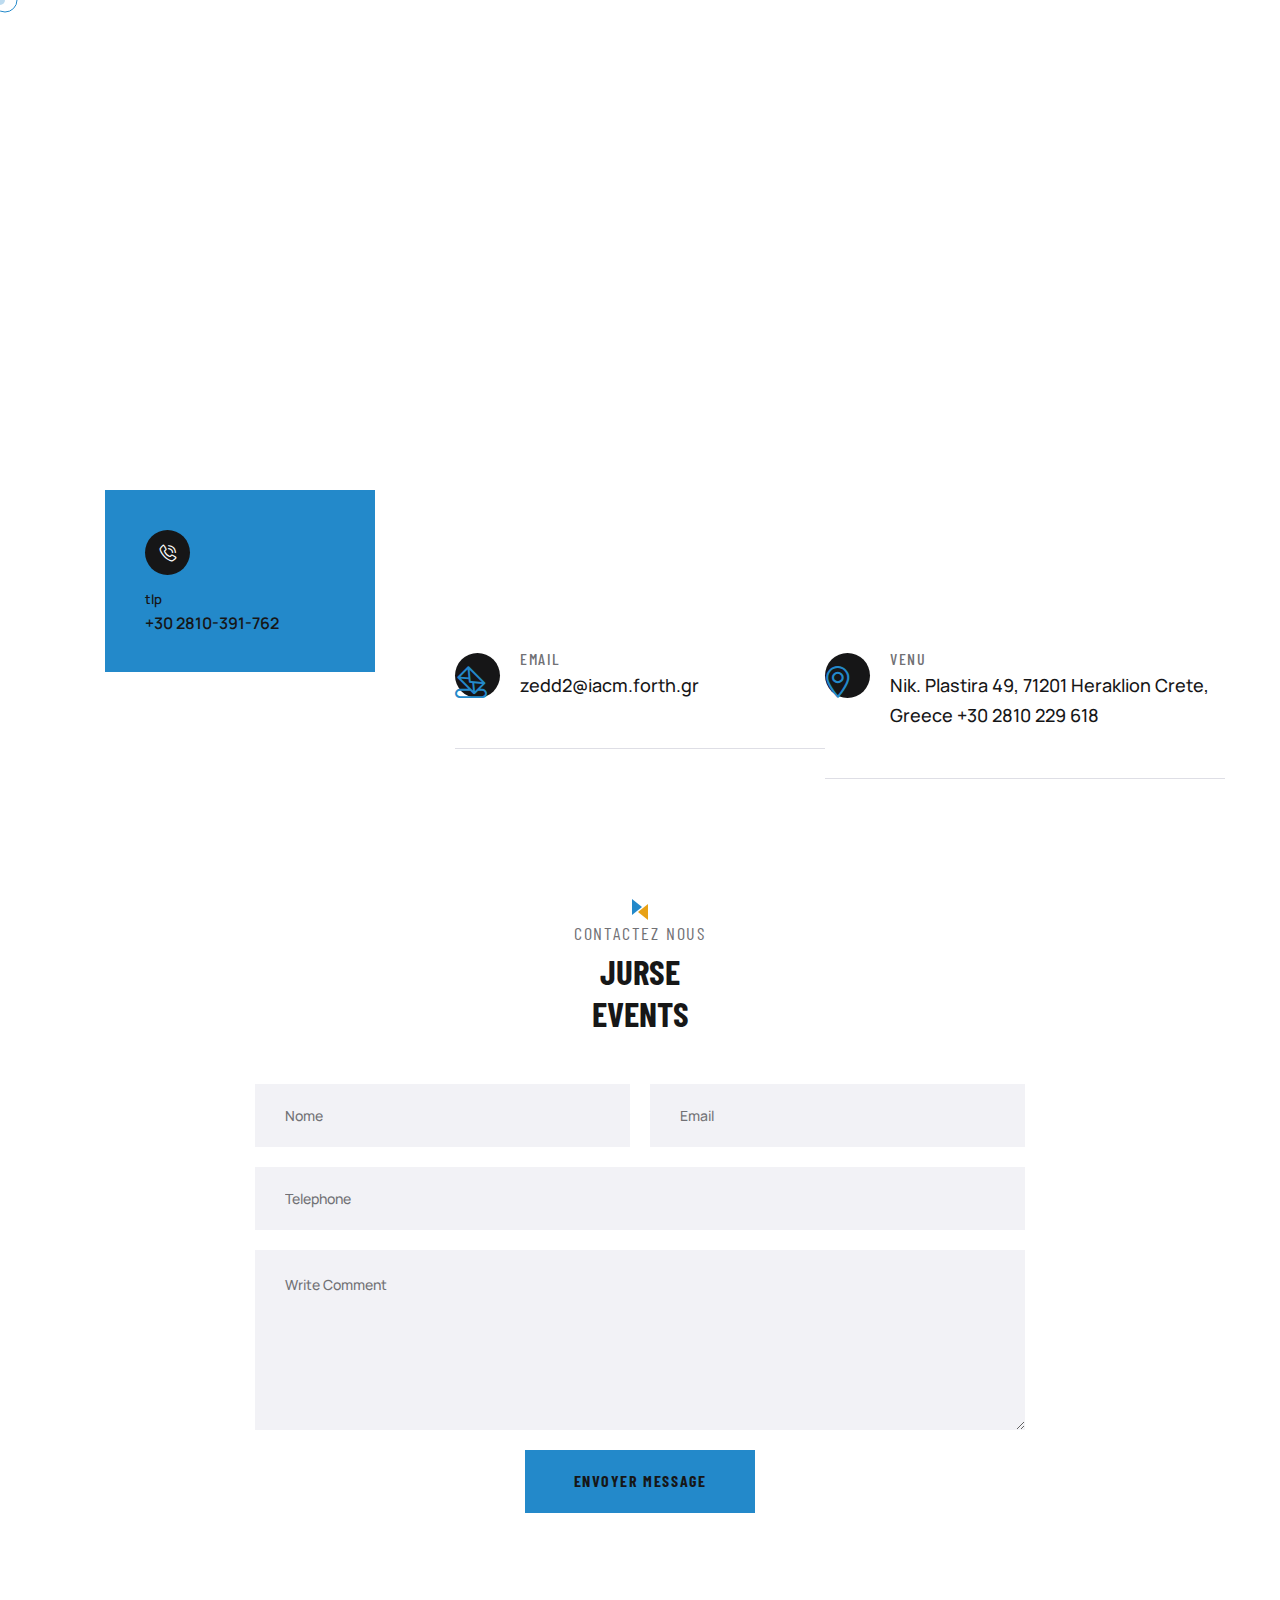
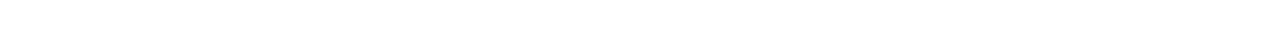
<file: web site frontend/contact.html>
<!DOCTYPE html>
<html lang="en">

<head>
    <meta charset="UTF-8" />
    <meta name="viewport" content="width=device-width, initial-scale=1.0" />
    <title>Contact </title>
    <!-- favicons Icons -->
    <link rel="apple-touch-icon" sizes="180x180" href="assets/images/favicons/apple-touch-icon.png" />
    <link rel="icon" type="image/png" sizes="32x32" href="assets/images/favicons/favicon-32x32.png" />
    <link rel="icon" type="image/png" sizes="16x16" href="assets/images/favicons/favicon-16x16.png" />
    <link rel="manifest" href="assets/images/favicons/site.webmanifest" />
    <meta name="description" content="Nisoz HTML Template For Creative Agency" />

    <!-- fonts -->
    <link rel="preconnect" href="https://fonts.googleapis.com/">
    <link rel="preconnect" href="https://fonts.gstatic.com/" crossorigin>
    <link href="https://fonts.googleapis.com/css2?family=Barlow+Condensed:ital,wght@0,300;0,400;0,500;0,600;0,700;0,800;0,900;1,300;1,400;1,500;1,600;1,700;1,800;1,900&amp;family=Manrope:wght@300;400;500;600;700;800&amp;display=swap" rel="stylesheet">


    <link rel="stylesheet" href="assets/vendors/bootstrap/css/bootstrap.min.css" />
    <link rel="stylesheet" href="assets/vendors/bootstrap-select/bootstrap-select.min.css" />
    <link rel="stylesheet" href="assets/vendors/jquery-ui/jquery-ui.css" />
    <link rel="stylesheet" href="assets/vendors/animate/animate.min.css" />
    <link rel="stylesheet" href="assets/vendors/fontawesome/css/all.min.css" />
    <link rel="stylesheet" href="assets/vendors/nisoz-icons/style.css" />
    <link rel="stylesheet" href="assets/vendors/jarallax/jarallax.css" />
    <link rel="stylesheet" href="assets/vendors/jquery-magnific-popup/jquery.magnific-popup.css" />
    <link rel="stylesheet" href="assets/vendors/nouislider/nouislider.min.css" />
    <link rel="stylesheet" href="assets/vendors/nouislider/nouislider.pips.css" />
    <link rel="stylesheet" href="assets/vendors/odometer/odometer.min.css" />
    <link rel="stylesheet" href="assets/vendors/tiny-slider/tiny-slider.min.css" />
    <link rel="stylesheet" href="assets/vendors/owl-carousel/assets/owl.carousel.min.css" />
    <link rel="stylesheet" href="assets/vendors/owl-carousel/assets/owl.theme.default.min.css" />

    <!-- template styles -->
    <link rel="stylesheet" href="assets/css/nisoz.css" />
</head>

<body class="custom-cursor">

    <div class="custom-cursor__cursor"></div>
    <div class="custom-cursor__cursor-two"></div>

    <div class="preloader">
        <div class="preloader__image" style="background-image: url(assets/images/loader.png);"></div>
    </div>
    <!-- /.preloader -->


        <!--Google Map Start-->
        <section class="google-map google-map-two">
            <div class="container">
                <iframe src="https://www.google.com/maps/embed?pb=!1m14!1m8!1m3!1d6509.774398611528!2d25.12993845767213!3d35.3336225051354!3m2!1i1024!2i768!4f13.1!3m3!1m2!1s0x149a5987e50bedd9%3A0xab0037183204b1d2!2sCultural%20Conference%20Center%20of%20Heraklion!5e0!3m2!1sen!2sgr!4v1708325670119!5m2!1sen!2sgr" class="google-map__one" allowfullscreen></iframe>
            </div>
        </section>
        <!--Google Map End-->
        <!--Contact Info Start-->
        <section class="contact">
            <div class="container">
                <div class="row">
                    <div class="col-lg-4 col-md-12 wow fadeInLeft" data-wow-delay="200ms">
                        <div class="faq-page__help">
                            <div class="faq-page__help__icon"><span class="icon-phone-call-1"></span></div>
                            
                            <p class="faq-page__help__text">tlp<a href="tel:+30 2810-391-762">+30 2810-391-762</a></p>
                        </div>
                    </div>
                    <div class="col-lg-4 col-md-6">
                        <div class="contact__box">
                            <div class="contact__box__icon"><span class="icon-mailbox"></span></div>
                            <h5 class="contact__box__title">email</h5>
                            <p class="contact__box__text"><a href="mailto:zedd2@iacm.forth.gr">zedd2@iacm.forth.gr</a></p>
                        </div>
                    </div>
                    <div class="col-lg-4 col-md-6">
                        <div class="contact__box contact__box-two">
                            <div class="contact__box__icon"><span class="icon-maps-and-flags"></span></div>
                            <h5 class="contact__box__title">Venu</h5>
                            <p class="contact__box__text">Nik. Plastira 49, 71201 Heraklion Crete, Greece
                                +30 2810 229 618</p>
                        </div>
                    </div>
                </div>
            </div>
        </section>
        <!--Contact Info End-->
        <!-- Contact Start -->
        <section class="contact-one contact-page">
            <div class="container wow fadeInUp" data-wow-delay="300ms">
                <div class="section-title text-center">
                    <div class="section-title__triangle">
                        <span class="section-title__triangle-left"></span>
                        <span class="section-title__triangle-right"></span>
                    </div>
                    <h5 class="section-title__tagline">contactez nous</h5>
                    <h2 class="section-title__title">jurse<br> Events</h2>
                </div><!-- section-title -->
                <div class="contact-one__form-box  text-center">
                    <form action="https://bracketweb.com/nisoz-html/assets/inc/sendemail.php" class="contact-one__form contact-form-validated" novalidate="novalidate">
                        <div class="row">
                            <div class="col-md-6">
                                <div class="contact-one__input-box">
                                    <input type="text" placeholder="Nome" name="name">
                                </div>
                            </div>
                            <div class="col-md-6">
                                <div class="contact-one__input-box">
                                    <input type="email" placeholder="Email" name="email">
                                </div>
                            </div>
                            <div class="col-md-12">
                                <div class="contact-one__input-box">
                                    <input type="text" placeholder="Telephone" name="phone">
                                </div>
                            </div>
           
                            </div>
                            <div class="col-md-12">
                                <div class="contact-one__input-box text-message-box">
                                    <textarea name="message" placeholder="Write Comment"></textarea>
                                </div>
                                <div class="contact-one__btn-box">
                                    <button type="submit" class="nisoz-btn">
                                        <span class="nisoz-btn__shape"></span><span class="nisoz-btn__shape"></span><span class="nisoz-btn__shape"></span><span class="nisoz-btn__shape"></span>
                                        <span class="nisoz-btn__text">Envoyer message</span>
                                    </button>
                                </div>
                            </div>
                        </div>
                    </form>
                    <div class="result"></div>
                </div>
            </div>
        </section>
        <!-- Contact End -->



    <!-- /.search-popup -->

    <!-- back-to-top-start -->
    <a href="#" class="scroll-top">
        <svg class="scroll-top__circle" width="100%" height="100%" viewBox="-1 -1 102 102">
            <path d="M50,1 a49,49 0 0,1 0,98 a49,49 0 0,1 0,-98" />
        </svg>
    </a>
    <!-- back-to-top-end -->


    <script src="assets/vendors/jquery/jquery-3.5.1.min.js"></script>
    <script src="assets/vendors/bootstrap/js/bootstrap.bundle.min.js"></script>
    <script src="assets/vendors/bootstrap-select/bootstrap-select.min.js"></script>
    <script src="assets/vendors/jquery-ui/jquery-ui.js"></script>
    <script src="assets/vendors/jarallax/jarallax.min.js"></script>
    <script src="assets/vendors/jquery-ajaxchimp/jquery.ajaxchimp.min.js"></script>
    <script src="assets/vendors/jquery-appear/jquery.appear.min.js"></script>
    <script src="assets/vendors/jquery-circle-progress/jquery.circle-progress.min.js"></script>
    <script src="assets/vendors/jquery-magnific-popup/jquery.magnific-popup.min.js"></script>
    <script src="assets/vendors/jquery-validate/jquery.validate.min.js"></script>
    <script src="assets/vendors/nouislider/nouislider.min.js"></script>
    <script src="assets/vendors/odometer/odometer.min.js"></script>
    <script src="assets/vendors/tiny-slider/tiny-slider.min.js"></script>
    <script src="assets/vendors/owl-carousel/owl.carousel.min.js"></script>
    <script src="assets/vendors/wnumb/wNumb.min.js"></script>
    <script src="assets/vendors/jquery-circleType/jquery.circleType.js"></script>
    <script src="assets/vendors/jquery-lettering/jquery.lettering.min.js"></script>
    <script src="assets/vendors/tilt/tilt.jquery.js"></script>
    <script src="assets/vendors/wow/wow.js"></script>
    <script src="assets/vendors/isotope/isotope.js"></script>
    <script src="assets/vendors/countdown/countdown.min.js"></script>
    <!-- template js -->
    <script src="assets/js/nisoz.js"></script>
</body>

</html>
</file>
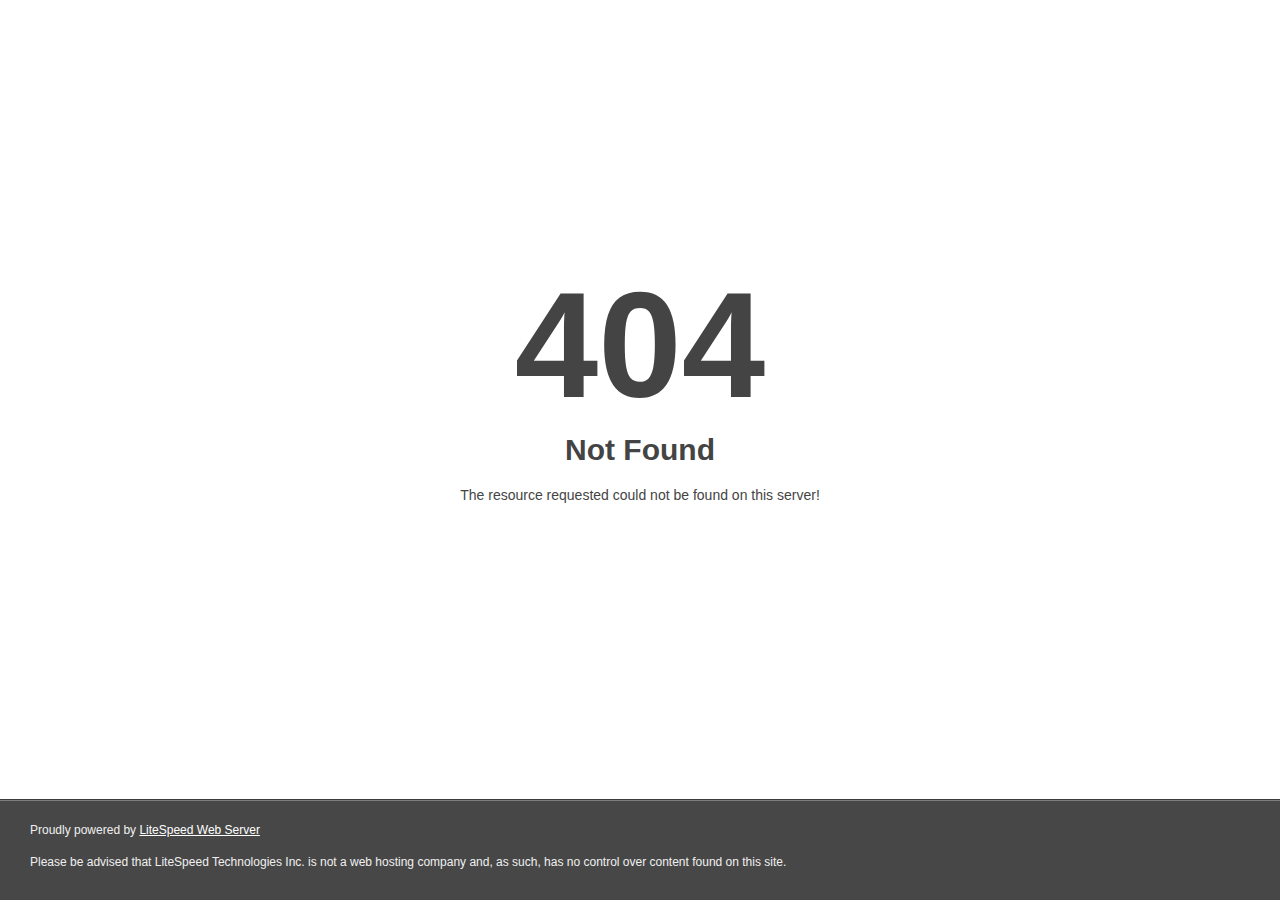
<file: web site frontend/assets/vendors/jquery-ui/images/ui-bg_glass_55_fbf9ee_1x400.html>
<!DOCTYPE html>
<html style="height:100%">
<head>
<meta name="viewport" content="width=device-width, initial-scale=1, shrink-to-fit=no" />
<title> 404 Not Found
</title></head>
<body style="color: #444; margin:0;font: normal 14px/20px Arial, Helvetica, sans-serif; height:100%; background-color: #fff;">
<div style="height:auto; min-height:100%; ">     <div style="text-align: center; width:800px; margin-left: -400px; position:absolute; top: 30%; left:50%;">
        <h1 style="margin:0; font-size:150px; line-height:150px; font-weight:bold;">404</h1>
<h2 style="margin-top:20px;font-size: 30px;">Not Found
</h2>
<p>The resource requested could not be found on this server!</p>
</div></div><div style="color:#f0f0f0; font-size:12px;margin:auto;padding:0px 30px 0px 30px;position:relative;clear:both;height:100px;margin-top:-101px;background-color:#474747;border-top: 1px solid rgba(0,0,0,0.15);box-shadow: 0 1px 0 rgba(255, 255, 255, 0.3) inset;">
<br>Proudly powered by  <a style="color:#fff;" href="http://www.litespeedtech.com/error-page">LiteSpeed Web Server</a><p>Please be advised that LiteSpeed Technologies Inc. is not a web hosting company and, as such, has no control over content found on this site.</p></div></body></html>
</file>
<file: web site frontend/assets/vendors/nisoz-icons/style.css>
@font-face {
  font-family: 'icomoon';
  src:  url('fonts/icomoon419e.eot?jfck52');
  src:  url('fonts/icomoon419e.eot?jfck52#iefix') format('embedded-opentype'),
    url('fonts/icomoon419e.ttf?jfck52') format('truetype'),
    url('fonts/icomoon419e.woff?jfck52') format('woff'),
    url('fonts/icomoon419e.svg?jfck52#icomoon') format('svg');
  font-weight: normal;
  font-style: normal;
  font-display: block;
}

[class^="icon-"], [class*=" icon-"] {
  /* use !important to prevent issues with browser extensions that change fonts */
  font-family: 'icomoon' !important;
  speak: never;
  font-style: normal;
  font-weight: normal;
  font-variant: normal;
  text-transform: none;
  line-height: 1;

  /* Better Font Rendering =========== */
  -webkit-font-smoothing: antialiased;
  -moz-osx-font-smoothing: grayscale;
}

.icon-website-development:before {
  content: "\e905";
}
.icon-digital-marketing:before {
  content: "\e900";
}
.icon-long-arrow:before {
  content: "\e901";
}
.icon-mobile-application:before {
  content: "\e902";
}
.icon-monitor:before {
  content: "\e903";
}
.icon-website-design:before {
  content: "\e904";
}
.icon-telephone:before {
  content: "\e906";
}
.icon-magnifying-glass:before {
  content: "\e907";
}
.icon-shopping-cart:before {
  content: "\e908";
}
.icon-expertise:before {
  content: "\e909";
}
.icon-development:before {
  content: "\e90a";
}
.icon-customer-support:before {
  content: "\e90b";
}
.icon-good-quality:before {
  content: "\e90c";
}
.icon-tick:before {
  content: "\e90d";
}
.icon-right-arrow:before {
  content: "\e90e";
}
.icon-left-arrow:before {
  content: "\e90f";
}
.icon-up-arrow:before {
  content: "\e910";
}
.icon-down-arrow:before {
  content: "\e911";
}
.icon-quote:before {
  content: "\e912";
}
.icon-right-arrow-1:before {
  content: "\e913";
}
.icon-project-management:before {
  content: "\e914";
}
.icon-campaign:before {
  content: "\e915";
}
.icon-recommend:before {
  content: "\e916";
}
.icon-increment:before {
  content: "\e917";
}
.icon-consulting:before {
  content: "\e918";
}
.icon-idea:before {
  content: "\e919";
}
.icon-design-thinking:before {
  content: "\e91a";
}
.icon-plus:before {
  content: "\e91b";
}
.icon-minus:before {
  content: "\e91c";
}
.icon-development-1:before {
  content: "\e91d";
}
.icon-trophy:before {
  content: "\e91e";
}
.icon-team:before {
  content: "\e91f";
}
.icon-phone-call:before {
  content: "\e920";
}
.icon-mailbox:before {
  content: "\e921";
}
.icon-maps-and-flags:before {
  content: "\e922";
}
.icon-pen-tool:before {
  content: "\e923";
}
.icon-design:before {
  content: "\e924";
}
.icon-graphic-design:before {
  content: "\e925";
}
.icon-phone-call-1:before {
  content: "\e926";
}
.icon-pdf-file:before {
  content: "\e927";
}
.icon-individual:before {
  content: "\e928";
}
.icon-report-card:before {
  content: "\e929";
}
.icon-time-check:before {
  content: "\e92a";
}
.icon-checking:before {
  content: "\e92b";
}
.icon-close:before {
  content: "\e92c";
}
.icon-social-media:before {
  content: "\e92d";
}
.icon-growth:before {
  content: "\e92e";
}
</file>
<file: web site frontend/assets/vendors/jarallax/jarallax.css>
.jarallax {
    position: relative;
    z-index: 0;
}
.jarallax > .jarallax-img {
    position: absolute;
    object-fit: cover;
    /* support for plugin https://github.com/bfred-it/object-fit-images */
    font-family: 'object-fit: cover;';
    top: 0;
    left: 0;
    width: 100%;
    height: 100%;
    z-index: -1;
}
</file>
<file: web site frontend/assets/vendors/nouislider/nouislider.pips.css>
/* Base;
 *
 */
.noUi-pips,
.noUi-pips * {
-moz-box-sizing: border-box;
	box-sizing: border-box;
}
.noUi-pips {
	position: absolute;
	font: 400 12px Arial;
	color: #999;
}

/* Values;
 *
 */
.noUi-value {
	width: 40px;
	position: absolute;
	text-align: center;
}
.noUi-value-sub {
	color: #ccc;
	font-size: 10px;
}

/* Markings;
 *
 */
.noUi-marker {
	position: absolute;
	background: #CCC;
}
.noUi-marker-sub {
	background: #AAA;
}
.noUi-marker-large {
	background: #AAA;
}

/* Horizontal layout;
 *
 */
.noUi-pips-horizontal {
	padding: 10px 0;
	height: 50px;
	top: 100%;
	left: 0;
	width: 100%;
}
.noUi-value-horizontal {
	margin-left: -20px;
	padding-top: 20px;
}
.noUi-value-horizontal.noUi-value-sub {
	padding-top: 15px;
}

.noUi-marker-horizontal.noUi-marker {
	margin-left: -1px;
	width: 2px;
	height: 5px;
}
.noUi-marker-horizontal.noUi-marker-sub {
	height: 10px;
}
.noUi-marker-horizontal.noUi-marker-large {
	height: 15px;
}

/* Vertical layout;
 *
 */
.noUi-pips-vertical {
	padding: 0 10px;
	height: 100%;
	top: 0;
	left: 100%;
}
.noUi-value-vertical {
	width: 15px;
	margin-left: 20px;
	margin-top: -5px;
}

.noUi-marker-vertical.noUi-marker {
	width: 5px;
	height: 2px;
	margin-top: -1px;
}
.noUi-marker-vertical.noUi-marker-sub {
	width: 10px;
}
.noUi-marker-vertical.noUi-marker-large {
	width: 15px;
}
</file>
<file: web site frontend/assets/css/nisoz.css>
/*--------------------------------------------------------------
>>> TABLE OF CONTENTS:
----------------------------------------------------------------
# Variables
# Utility
# Cards
# Common
# Form
# Navigations
# Animations
# Mobile Nav
# Search Popup
# Hero Slider
# About Section
# Client Carousel
# Service Section
# Call To Action
# Feature Section
# Portfolio Section
# Testimonial Section
# Choose Section
# Funfact Section
# Google Map
# Footer
# Accrodion Section
# Contact Section
# Boxed Home
# Page Header
# Gallery
# Pricing
# Faq
# Login
# 404
# Service Details
# Portfolio Details
# Product Page
# Product Details
# Cart
# Checkout
# Custom Cursor
--------------------------------------------------------------*/
/*--------------------------------------------------------------
# Variables
--------------------------------------------------------------*/
/*--------------------------------------------------------------
# Utility
--------------------------------------------------------------*/
.mt-20 {
  margin-top: 20px;
}

.mt-30 {
  margin-top: 30px;
}

.mt-40 {
  margin-top: 40px;
}

.mt-50 {
  margin-top: 50px;
}

.mt-60 {
  margin-top: 60px;
}

.mt-80 {
  margin-top: 80px;
}

.mt-120 {
  margin-top: 120px;
}

.mt--60 {
  margin-top: -60px;
}

.mt--120 {
  margin-top: -120px;
}

.mb-20 {
  margin-bottom: 20px;
}

.mb-30 {
  margin-bottom: 30px;
}

.mb-40 {
  margin-bottom: 40px;
}

.mb-50 {
  margin-bottom: 50px;
}

.mb-60 {
  margin-bottom: 60px;
}

.mb-80 {
  margin-bottom: 80px;
}

.mb-120 {
  margin-bottom: 120px;
}

.mb--60 {
  margin-bottom: -60px;
}

.mb--120 {
  margin-bottom: -120px;
}

.pt-20 {
  padding-top: 20px;
}

.pt-30 {
  padding-top: 30px;
}

.pt-40 {
  padding-top: 40px;
}

.pt-50 {
  padding-top: 50px;
}

.pt-60 {
  padding-top: 60px;
}

.pt-80 {
  padding-top: 80px;
}

.pt-110 {
  padding-top: 110px;
}

.pt-115 {
  padding-top: 115px;
}

.pt-120 {
  padding-top: 120px;
}

.pt-142 {
  padding-top: 142px;
}

.pb-20 {
  padding-bottom: 20px;
}

.pb-30 {
  padding-bottom: 30px;
}

.pb-40 {
  padding-bottom: 40px;
}

.pb-50 {
  padding-bottom: 50px;
}

.pb-60 {
  padding-bottom: 60px;
}

.pb-80 {
  padding-bottom: 80px;
}

.pb-90 {
  padding-bottom: 90px;
}

.pb-110 {
  padding-bottom: 110px;
}

.pb-115 {
  padding-bottom: 115px;
}

.pb-120 {
  padding-bottom: 120px;
}

.pl-5 {
  padding-left: 5px;
}

.pl-10 {
  padding-left: 10px;
}

.pl-15 {
  padding-left: 15px;
}

.pl-20 {
  padding-left: 20px;
}

.pl-30 {
  padding-left: 30px;
}

.pr-5 {
  padding-right: 5px;
}

.pr-10 {
  padding-right: 10px;
}

.pr-15 {
  padding-right: 15px;
}

.pr-20 {
  padding-right: 20px;
}

.pr-30 {
  padding-right: 30px;
}

/*--------------------------------------------------------------
# Cards
--------------------------------------------------------------*/
.video-one {
  position: relative;
  z-index: 2;
}

.video-one__banner {
  position: relative;
  box-shadow: 0px 10px 60px 0px rgba(var(--nisoz-black4-rgb), 0.15);
  background-color: var(--nisoz-black);
}

.video-one__banner img {
  width: 100%;
  height: auto;
  min-height: 500px;
  object-fit: cover;
}

@media (max-width: 767px) {
  .video-one__banner img {
    min-height: 400px;
  }
}

.video-one__border-wrap {
  width: 100%;
  height: 100%;
  overflow: hidden;
  position: absolute;
  left: 0;
  top: 0;
}

@media (max-width: 767px) {
  .video-one__border-wrap {
    display: none;
  }
}

.video-one__border-one {
  position: absolute;
  left: -75px;
  top: 0;
  width: 449px;
  height: 100%;
  background-color: var(--nisoz-base);
  clip-path: polygon(53% 0%, 100% 0%, 47% 100%, 0% 100%);
}

.video-one__border-two {
  position: absolute;
  left: 0;
  top: 0;
  width: 389px;
  height: 100%;
  background-color: rgba(var(--nisoz-black-rgb), 0.2);
  clip-path: polygon(0 0, 57% 0, 100% 100%, 47% 100%);
}

.video-one__content {
  left: 0;
  margin: auto;
  position: absolute;
  right: 0;
  text-align: center;
  top: 53%;
  transform: translateY(-50%);
  z-index: 2;
}

.video-one__content .video-popup {
  width: 109px;
  height: 109px;
  line-height: 109px;
  background-color: #2389ca;
  display: inline-block;
  text-align: center;
  font-size: 30px;
  color: #000000;
  position: relative;
}

.video-one__content .video-popup:hover {
  background-color: var(--nisoz-black);
  color: var(--nisoz-white);
}

.video-one__content .video-popup::after {
  width: calc(100% + 40px);
  height: calc(100% + 40px);
  position: absolute;
  left: -20%;
  top: -20%;
  content: '';
  border: 2px solid rgba(var(--nisoz-white-rgb), 0.2);
  animation: shadows 1s linear infinite;
  -moz-animation: shadows 1s linear infinite;
  -webkit-animation: shadows 1s linear infinite;
}

@keyframes shadows {
  0% {
    box-shadow: 0 0 0 0 rgba(var(--nisoz-base-rgb), 0.2), 0 0 0 30px rgba(var(--nisoz-base-rgb), 0.2), 0 0 0 50px rgba(var(--nisoz-base-rgb), 0.2);
  }
  100% {
    box-shadow: 0 0 0 30px rgba(var(--nisoz-base-rgb), 0.2), 0 0 0 50px rgba(var(--nisoz-base-rgb), 0.2), 0 0 0 70px rgba(var(--nisoz-base-rgb), 0);
  }
}

.video-one__content__title {
  color: var(--nisoz-white);
  position: relative;
  z-index: 3;
  font-size: 60px;
  letter-spacing: 6px;
  font-weight: 700;
  text-transform: uppercase;
  margin: 32px 0 0;
}

@media (max-width: 767px) {
  .video-one__content__title {
    font-size: 36px;
    letter-spacing: 3px;
  }
}

.team-one {
  position: relative;
  padding: 0 0 90px;
}

@media (max-width: 767px) {
  .team-one {
    padding-bottom: 50px;
  }
}

.team-one .container {
  max-width: 1600px;
}

.team-one-about {
  padding: 120px 0 90px;
}

@media (max-width: 767px) {
  .team-one-about {
    padding: 80px 0 50px;
  }
}

@media (min-width: 1200px) {
  .team-one-about .container {
    max-width: 1200px;
  }
}

.team-one-about .team-one__item__image::after {
  left: -16px;
  top: -16px;
}

.team-one-about .team-one__item__image::before {
  left: -16px;
  top: -10px;
}

.team-one-about .nisoz-owl__dots.owl-carousel .owl-dots {
  margin: 0 0 20px !important;
}

.team-one__item {
  position: relative;
  margin: 17px 8px 30px;
}

@media (max-width: 1199px) {
  .team-one__item {
    margin-left: 5px;
    margin-right: 5px;
  }
}

@media (min-width: 992px) and (max-width: 1199px) {
  .team-one__item {
    margin-left: 10px;
    margin-right: 10px;
  }
}

@media (min-width: 1200px) and (max-width: 1400px) {
  .team-one__item {
    margin-left: 5px;
    margin-right: 5px;
  }
}

@media (min-width: 1200px) and (max-width: 1300px) {
  .team-one__item {
    margin-left: 0;
    margin-right: 0;
  }
}

.team-one__item:hover .team-one__item__links {
  color: var(--nisoz-black);
}

.team-one__item:hover .team-one__item__social {
  transform: scaleY(1);
  -webkit-transition-delay: 300ms;
  -moz-transition-delay: 300ms;
  -ms-transition-delay: 300ms;
  -o-transition-delay: 300ms;
  transition-delay: 300ms;
}

.team-one__item:hover .team-one__item__image img {
  opacity: .7;
}

.team-one__item__image {
  position: relative;
  background-color: var(--nisoz-black);
}

.team-one__item__image::after {
  position: absolute;
  left: 0;
  top: 0;
  width: 64px;
  height: 6px;
  content: '';
  background-color: var(--nisoz-base);
  -webkit-transition: all 0.4s linear;
  -o-transition: all 0.4s linear;
  transition: all 0.4s linear;
  z-index: -1;
}

.team-one__item__image::before {
  position: absolute;
  left: 0;
  top: 0;
  width: 6px;
  height: 64px;
  content: '';
  background-color: var(--nisoz-base);
  -webkit-transition: all 0.4s linear;
  -o-transition: all 0.4s linear;
  transition: all 0.4s linear;
  z-index: -1;
}

.team-one__item__image img {
  width: 100%;
  height: auto;
  -webkit-transition: all 0.3s linear;
  -o-transition: all 0.3s linear;
  transition: all 0.3s linear;
}

.team-one__item:hover .team-one__item__image::after {
  left: -16px;
  top: -16px;
}

.team-one__item:hover .team-one__item__image::before {
  left: -16px;
  top: -10px;
}

.team-one__item__content {
  background-color: var(--nisoz-white);
  margin: -56px 0 0 24px;
  position: relative;
  z-index: 2;
  padding: 24px 40px 29px;
  box-shadow: 0px 10px 60px 0px rgba(var(--nisoz-black-rgb), 0.07);
}

@media (min-width: 1200px) and (max-width: 1400px) {
  .team-one__item__content {
    padding-left: 25px;
  }
}

@media (min-width: 1200px) and (max-width: 1300px) {
  .team-one__item__content {
    padding-left: 20px;
  }
}

@media (min-width: 992px) and (max-width: 1199px) {
  .team-one__item__content {
    padding-left: 20px;
  }
}

.team-one__item__title {
  display: block;
  font-size: 22px;
  font-weight: 500;
  text-transform: uppercase;
  margin-bottom: 3px;
}

.team-one__item__title a {
  color: inherit;
}

.team-one__item__title a:hover {
  color: var(--nisoz-base);
}

.team-one__item__designation {
  display: block;
  font-size: 14px;
  letter-spacing: 1.4px;
  font-family: var(--heading-font);
  text-transform: uppercase;
  line-height: 1;
  margin: 0;
}

.team-one__item__links {
  position: absolute;
  right: 40px;
  top: 28px;
  width: 40px;
  height: 40px;
  display: flex;
  justify-content: center;
  align-items: center;
  background-color: var(--nisoz-base);
  color: var(--nisoz-black);
  border-radius: 50%;
  font-size: 12px;
}

@media (min-width: 1200px) and (max-width: 1400px) {
  .team-one__item__links {
    right: 25px;
  }
}

.team-one__item__social {
  position: absolute;
  right: 42px;
  bottom: 84px;
  width: 37px;
  background-color: var(--nisoz-black);
  padding: 20px 0px;
  text-align: center;
  transform: scaleY(0);
  transform-style: preserve-3d;
  -webkit-transition: all 0.4s linear;
  -o-transition: all 0.4s linear;
  transition: all 0.4s linear;
  transform-origin: bottom center;
}

@media (min-width: 1200px) and (max-width: 1400px) {
  .team-one__item__social {
    right: 27px;
  }
}

.team-one__item__social::after {
  width: 0;
  height: 0;
  border-style: solid;
  border-width: 6px 6px 0 6px;
  border-color: var(--nisoz-black) transparent transparent transparent;
  position: absolute;
  left: 0;
  right: 0;
  bottom: -6px;
  margin: auto;
  content: '';
}

.team-one__item__social a {
  display: block;
  font-size: 12px;
  line-height: 1;
  color: var(--nisoz-white);
}

.team-one__item__social a:hover {
  color: var(--nisoz-base);
}

.team-one__item__social a + a {
  margin-top: 16px;
}

/*-- Team Details --*/
.team-details {
  position: relative;
  padding: 120px 0;
}

@media (max-width: 767px) {
  .team-details {
    padding: 80px 0;
  }
}

.team-details__image {
  position: relative;
  margin: 0 20px 0 0;
  background-color: var(--nisoz-black);
}

@media (max-width: 1199px) {
  .team-details__image {
    margin: 0;
  }
}

.team-details__image img {
  
  width: 100%;
}

.team-details__content {
  position: relative;
  padding: 0 0 0 70px;
}

@media (max-width: 991px) {
  .team-details__content {
    padding: 50px 0 0;
  }
}

@media (min-width: 992px) and (max-width: 1199px) {
  .team-details__content {
    padding: 0 0 0 10px;
  }
}

.team-details__title {
  font-size: 40px;
  font-weight: 500;
  text-transform: uppercase;
  margin: -11px 0 23px;
}

.team-details__title br {
  display: inherit;
}

@media (max-width: 767px) {
  .team-details__title {
    font-size: 30px;
  }
}

.team-details__social {
  position: relative;
  margin: 0 0 21px;
}

.team-details__social a {
  display: inline-block;
  width: 55px;
  height: 55px;
  background-color: var(--nisoz-color3);
  border-radius: 50%;
  text-align: center;
  color: var(--nisoz-black);
  font-size: 20px;
  line-height: 55px;
}

.team-details__social a:hover {
  background-color: var(--nisoz-base);
}

.team-details__social a + a {
  margin-left: 7px;
}

.team-details__text {
  font-size: 16px;
  margin-bottom: 27px;
}

.team-details__heading {
  font-size: 24px;
  font-weight: 500;
  text-transform: uppercase;
  margin-bottom: 34px;
}

.team-details__lists {
  margin: 0 0 28px;
  padding: 0;
  display: block;
  list-style: none;
}

.team-details__lists li {
  display: block;
  list-style: none;
  position: relative;
  min-width: 50%;
  float: left;
  font-size: 16px;
  line-height: 30px;
  padding-left: 30px;
  margin-bottom: 6px;
}

.team-details__lists li span {
  display: block;
  font-size: 14px;
  line-height: 30px;
  position: absolute;
  left: 0;
  top: 1px;
  color: var(--nisoz-base);
}

.team-details__progress {
  position: relative;
  margin-bottom: 14px;
}

.team-details__progress--title {
  font-weight: 500;
  font-size: 18px;
  text-transform: uppercase;
  margin-bottom: 12px;
}

.team-details__progress--bar {
  position: relative;
  width: 100%;
  height: 9px;
  display: block;
  background-color: var(--nisoz-color3);
}

.team-details__progress--inner {
  position: relative;
  display: block;
  width: 0px;
  height: 9px;
  background-color: var(--nisoz-base);
  -webkit-transition: all 1500ms ease;
  -ms-transition: all 1500ms ease;
  -o-transition: all 1500ms ease;
  -moz-transition: all 1500ms ease;
  transition: all 1500ms ease;
}

.team-details__progress--number {
  position: absolute;
  right: 0;
  bottom: 18px;
  line-height: 26px;
  font-size: 16px;
  text-align: center;
  opacity: 0;
  -webkit-transition: all 500ms ease;
  -ms-transition: all 500ms ease;
  -o-transition: all 500ms ease;
  -moz-transition: all 500ms ease;
  transition: all 500ms ease;
}

.team-details__progress .counted .count-text {
  opacity: 1;
}

/**-- Certificates --**/
.certificate {
  position: relative;
  border-top: 1px solid #dedee5;
  padding: 120px 0;
}

@media (max-width: 767px) {
  .certificate {
    padding: 80px 0;
  }
}

.certificate-left {
  position: relative;
}

.certificate-left__title {
  font-size: 36px;
  font-weight: 500;
  text-transform: uppercase;
  line-height: 1.1;
  margin-bottom: 25px;
}

@media (max-width: 767px) {
  .certificate-left__title {
    font-size: 30px;
  }
}

.certificate-left__text {
  font-size: 16px;
  margin: 0 0 0;
}

@media (min-width: 991px) and (max-width: 1199px) {
  .certificate-left__text br {
    display: none;
  }
}

.certificate-right {
  position: relative;
  margin: 0 0 0 -15px;
  padding: 0;
  list-style: none;
  display: flex;
  align-items: center;
  justify-content: flex-end;
}

@media (max-width: 767px) {
  .certificate-right {
    display: block;
    margin: 20px 0 0;
  }
}

@media (min-width: 767px) and (max-width: 991px) {
  .certificate-right {
    justify-content: flex-start;
    margin: 40px 0 0;
  }
}

.certificate-right li {
  list-style: none;
  position: relative;
  background-color: var(--nisoz-black);
  display: inline-block;
}

@media (max-width: 767px) {
  .certificate-right li {
    margin: 20px 0 0;
  }
}

.certificate-right li img {
  max-width: 100%;

}

.certificate-right li:not(:last-of-type) {
  margin-right: 20px;
}

/*-- Contact --*/
.contact-one-team {
  padding: 120px 0;
}

@media (max-width: 767px) {
  .contact-one-team {
    padding: 80px 0;
  }
}

.contact-one-team .contact-one__bg {
  background-repeat: no-repeat;
  background-size: cover;
  background-position: center center;
}

.contact-one-team .container {
  max-width: 800px;
}

.contact-one-team .section-title__triangle-right {
  border-right-color: var(--nisoz-white);
}

.blog-one {
  position: relative;
  background-color: var(--nisoz-white);
  padding: 120px 0 90px;
  /*-- list --*/
  /*-- Quote --*/
  /*-- Sticky --*/
}

@media (max-width: 767px) {
  .blog-one {
    padding: 80px 0 50px;
  }
}

.blog-one__item {
  position: relative;
  overflow: hidden;
  background-color: var(--nisoz-white);
  box-shadow: 0px 10px 60px 0px rgba(var(--nisoz-black4-rgb), 0.05);
  margin-bottom: 30px;
}

.blog-one__item:hover .blog-one__image a {
  opacity: 1;
  transform: translateY(0);
}

.blog-one__item:hover .blog-one__title a {
  background-size: 0% 1px, 100% 1px;
}

.blog-one__item .nisoz-btn {
  height: 45px;
  background-color: var(--nisoz-color3);
  width: 100%;
  font-size: 12px;
  font-weight: 500;
  letter-spacing: 1.2px;
  color: var(--nisoz-color);
  padding: 7px 30px;
}

.blog-one__item .nisoz-btn .nisoz-btn__text span {
  overflow: hidden;
  width: 20px;
  float: right;
  clear: both;
  font-size: 19px;
  font-weight: normal;
  color:#fff;
  display: block;
  line-height: inherit;
  transition: all 0.7s ease;
  -webkit-backface-visibility: hidden;
  backface-visibility: hidden;
}

.blog-one__item .nisoz-btn:hover .nisoz-btn__text span {
  color: var(--nisoz-white);
  animation: iconTranslateX 0.4s forwards;
}

.blog-one__image {
  position: relative;
  overflow: hidden;
  background-color: var(--nisoz-black);
}

.blog-one__image img {
  width: 100%;
  height: auto;
 
}

.blog-one__image a {
  display: flex;
  width: 100%;
  height: 100%;
  background-color: rgba(var(--nisoz-black-rgb), 0.4);
  position: absolute;
  top: 0;
  left: 0;
  justify-content: center;
  align-items: center;
  opacity: 0;
  transform: translateY(-20%);
  transition: opacity 500ms ease, transform 500ms ease;
}

.blog-one__image a::after, .blog-one__image a::before {
  content: "";
  width: 32px;
  height: 2px;
  background-color: #fff;
  display: block;
  position: absolute;
  top: 50%;
  left: 50%;
  transform: translate(-50%, -50%);
}

.blog-one__image a::after {
  transform: translate(-50%, -50%) rotate(90deg);
}

.blog-one__date {
  width: 80px;
  height: 90px;
  background-color: var(--nisoz-black);
  color: var(--nisoz-white);
  text-transform: uppercase;
  letter-spacing: 1.2px;
  font-family: var(--heading-font);
  font-weight: 500;
  font-size: 12px;
  text-transform: uppercase;
  text-align: center;
  position: absolute;
  z-index: 2;
  bottom: 20px;
  right: 20px;
  padding: 0;
}

.blog-one__date span {
  display: flex;
  align-items: center;
  justify-content: center;
  width: 100%;
  height: 60px;
  background-color: var(--nisoz-base);
  font-size: 30px;
  letter-spacing: 0;
  color: var(--nisoz-black);
}

.blog-one__content {
  position: relative;
  padding: 29px 40px 30px;
}

@media (min-width: 768px) and (max-width: 991px) {
  .blog-one__content {
    padding-left: 30px;
    padding-right: 30px;
  }
}

@media (min-width: 992px) and (max-width: 1199px) {
  .blog-one__content {
    padding-left: 20px;
    padding-right: 20px;
  }
}

.blog-one__meta {
  display: flex;
  flex-wrap: wrap;
  align-items: center;
  position: relative;
  margin-bottom: 14px;
  font-size: 14px;
  line-height: 17px;
  color: var(--nisoz-color);
}

.blog-one__meta__author {
  position: relative;
  padding: 0 0 0 44px;
  margin-right: 41px;
}

@media (min-width: 992px) and (max-width: 1199px) {
  .blog-one__meta__author {
    margin-right: 24px;
  }
}

.blog-one__meta__author::after {
  position: absolute;
  right: -20px;
  top: 1px;
  bottom: 0;
  margin: auto;
  width: 1px;
  height: 24px;
  content: '';
  background-color: #dedee5;
}

@media (min-width: 992px) and (max-width: 1199px) {
  .blog-one__meta__author::after {
    right: -11px;
  }
}

.blog-one__meta__author a {
  color: inherit;
  text-transform: capitalize;
}

.blog-one__meta__author a:hover {
  color: var(--nisoz-base);
}

.blog-one__meta__thumb {
  width: 34px;
  height: 34px;
  background-color: var(--nisoz-white);
  border-radius: 50%;
  border: 2px solid var(--nisoz-base);
  display: flex;
  align-items: center;
  justify-content: center;
  position: absolute;
  left: 0;
  top: 1px;
}

.blog-one__meta__thumb img {
  width: 100%;
  height: 100%;
  border-radius: 50%;
  object-fit: cover;

}

.blog-one__meta span {
  color: var(--nisoz-base);
  margin: 0 6px 0 0;
}

.blog-one__title {
  font-size: 26px;
  color: var(--nisoz-black2);
  font-weight: 500;
  text-transform: uppercase;
  margin: 0 0 25px;
}

.blog-one__title a {
  color: inherit;
  background-image: linear-gradient(currentcolor, currentcolor), linear-gradient(currentcolor, currentcolor);
  display: inline;
  background-size: 0% 1px, 0 1px;
  background-position: 100% 100%, 0 100%;
  background-repeat: no-repeat;
  transition: all 0.4s ease;
}

.blog-one__title a:hover {
  color: var(--nisoz-base);
}

.blog-one__item-list {
  box-shadow: none;
}

.blog-one__item-list .blog-one__meta {
  margin-bottom: 10px;
}

.blog-one__item-list .blog-one__meta__cats {
  margin-right: 15px;
}

.blog-one__item-list .blog-one__meta__cats a {
  color: inherit;
  display: inline-block;
}

.blog-one__item-list .blog-one__meta__cats a:hover {
  color: var(--nisoz-base);
}

.blog-one__item-list .blog-one__content {
  padding: 20px 0 0;
}

.blog-one__item-list .blog-one__title {
  font-size: 36px;
  margin-bottom: 14px;
}

@media (max-width: 767px) {
  .blog-one__item-list .blog-one__title {
    font-size: 30px;
  }
}

.blog-one__item-list .blog-one__item__text {
  margin: 0 0 24px;
}

.blog-one__item-list .nisoz-btn {
  width: auto;
}

.blog-one__item-quote {
  position: relative;
  background-color: var(--nisoz-color3);
  padding: 48px 60px 58px;
  margin: 0 0 30px;
}

@media (max-width: 767px) {
  .blog-one__item-quote {
    padding-left: 30px;
    padding-right: 30px;
  }
}

.blog-one__item-quote__icon {
  font-size: 120px;
  color: var(--nisoz-base);
  font-weight: 600;
  font-family: var(--heading-font);
  display: block;
  line-height: .8;
  height: 40px;
  margin: 0 0 22px;
}

.blog-one__item-quote__text {
  margin: 0;
}

.blog-one__item-sticky {
  position: relative;
  background-color: var(--nisoz-color3);
  padding: 50px 60px 60px;
  margin: 0 0 30px;
}

@media (max-width: 767px) {
  .blog-one__item-sticky {
    padding-left: 30px;
    padding-right: 30px;
  }
}

.blog-one__item-sticky__icon {
  font-size: 50px;
  color: var(--nisoz-base);
  display: block;
  line-height: 50px;
  width: 46px;
  height: 46px;
  margin: 0 0 32px;
}

.blog-one__item-sticky__title {
  color: var(--nisoz-black4);
  font-size: 30px;
  font-weight: 500;
  text-transform: uppercase;
  margin: 0;
}

.blog-one__item-sticky__title a {
  color: inherit;
  background-image: linear-gradient(currentcolor, currentcolor), linear-gradient(currentcolor, currentcolor);
  display: inline;
  background-size: 0% 1px, 0 1px;
  background-position: 100% 100%, 0 100%;
  background-repeat: no-repeat;
  transition: all 0.4s ease;
}

.blog-one__item-sticky__title a:hover {
  color: var(--nisoz-base);
}

.blog-one__item-sticky:hover .blog-one__item-sticky__title a {
  background-size: 0% 1px, 100% 1px;
}

.blog-one__item-pagination {
  position: relative;
  margin: 0 0 30px;
}

.blog-one__item-pagination .nisoz-btn {
  font-size: 14px;
  letter-spacing: 1.4px;
}

.blog-page {
  position: relative;
  padding: 120px 0 90px;
}

@media (max-width: 767px) {
  .blog-page {
    padding: 80px 0 50px;
  }
}

.blog-page .nisoz-owl__dots.owl-carousel .owl-dots {
  margin: 0 0 21px !important;
}

/*-- Sidebar --*/
.sidebar {
  position: relative;
}

@media (max-width: 991px) {
  .sidebar {
    margin: 50px 0 30px;
  }
  .sidebar__left {
    margin: 0 0 50px;
  }
}

.sidebar__single {
  position: relative;
  background-color: var(--nisoz-color3);
  padding: 44px 50px 45px;
}

@media (max-width: 767px) {
  .sidebar__single {
    padding-left: 40px;
    padding-right: 40px;
  }
}

.sidebar__single + .sidebar__single {
  margin-top: 30px;
}

.sidebar__search {
  padding: 30px;
}

.sidebar__search-form {
  position: relative;
}

.sidebar__search-form input[type="search"] {
  display: block;
  border: 1px solid #dedee5;
  outline: none;
  background-color: var(--nisoz-white);
  box-shadow: none;
  color: var(--nisoz-color);
  font-size: 14px;
  font-weight: 500;
  padding-left: 30px;
  height: 64px;
  width: 100%;
  padding-right: 50px;
  box-shadow: 0px 10px 30px 0px rgba(var(--nisoz-black4-rgb), 0.03);
}

.sidebar__search-form input[type="search"]::-webkit-input-placeholder {
  color: var(--nisoz-color);
  opacity: 1;
}

.sidebar__search-form input[type="search"]:-ms-input-placeholder {
  color: var(--nisoz-color);
  opacity: 1;
}

.sidebar__search-form input[type="search"]::-ms-input-placeholder {
  color: var(--nisoz-color);
  opacity: 1;
}

.sidebar__search-form input[type="search"]::placeholder {
  color: var(--nisoz-color);
  opacity: 1;
}

.sidebar__search-form button[type="submit"] {
  background-color: transparent;
  color: var(--nisoz-black);
  font-size: 22px;
  position: absolute;
  top: 0;
  right: 0;
  bottom: 0;
  width: 52px;
  outline: none;
  border: none;
  display: -webkit-box;
  display: -ms-flexbox;
  display: flex;
  -webkit-box-align: center;
  -ms-flex-align: center;
  align-items: center;
  padding: 0;
  -webkit-transition: all 0.4s ease;
  transition: all 0.4s ease;
}

.sidebar__search-form button[type="submit"]:hover {
  color: var(--nisoz-base);
}

.sidebar__title {
  position: relative;
  font-size: 22px;
  text-transform: uppercase;
  margin: 0 0 26px;
}

.sidebar__post {
  position: relative;
  padding-bottom: 53px;
}

.sidebar__post__list {
  margin: 0;
  padding: 0;
}

.sidebar__post__list li {
  list-style: none;
  position: relative;
  padding: 3px 0 23px 90px;
  margin-bottom: 20px;
  border-bottom: 1px solid #dedee5;
  min-width: 70px;
}

.sidebar__post__list li:last-child {
  border: none;
  margin-bottom: 0;
  padding-bottom: 0;
}

.sidebar__post__list li:hover .sidebar__post__content__title a {
  background-size: 0% 1px, 100% 1px;
}

.sidebar__post__image {
  position: absolute;
  left: 0;
  top: 0;
  width: 70px;
  height: 70px;
  background-color: var(--nisoz-black);
}

.sidebar__post__image img {
  width: 100%;
  height: 100%;
  object-fit: cover;

}

.sidebar__post__content {
  position: relative;
}

.sidebar__post__content__meta {
  display: block;
  font-size: 13px;
  line-height: 1;
  margin-bottom: 7px;
}

.sidebar__post__content__meta i {
  display: inline-block;
  color: var(--nisoz-base);
  margin-right: 3px;
}

.sidebar__post__content__title {
  font-size: 16px;
  line-height: 22px;
  text-transform: uppercase;
  max-width: 170px;
  margin: 0;
}

.sidebar__post__content__title a {
  color: inherit;
  background-image: linear-gradient(currentcolor, currentcolor), linear-gradient(currentcolor, currentcolor);
  display: inline;
  background-size: 0% 1px, 0 1px;
  background-position: 100% 100%, 0 100%;
  background-repeat: no-repeat;
  transition: all 0.4s ease;
}

.sidebar__post__content__title a:hover {
  color: var(--nisoz-base);
}

.sidebar__category {
  position: relative;
  padding-bottom: 32px;
}

.sidebar__category .sidebar__title {
  margin-bottom: 10px;
}

.sidebar__category-list {
  margin: 0;
  padding: 0;
  list-style: none;
}

.sidebar__category-list li {
  position: relative;
  display: block;
}

.sidebar__category-list li a {
  position: relative;
  z-index: 2;
  display: block;
  align-items: center;
  font-weight: 500;
  line-height: 24px;
  font-size: 16px;
  color: var(--nisoz-color);
  border-bottom: 1px solid #dedee5;
  -webkit-transition: all 500ms ease;
  transition: all 500ms ease;
  padding: 10px 0 14px 30px;
}

.sidebar__category-list li a::after {
  display: flex;
  align-items: center;
  position: absolute;
  left: 0;
  top: 0;
  bottom: 0;
  margin: auto;
  content: "\f061";
  font-size: 12px;
  color: var(--nisoz-black);
  font-family: "Font Awesome 5 Free";
  font-weight: 900;
  -webkit-transition: all 500ms ease;
  transition: all 500ms ease;
}

.sidebar__category-list li a::before {
  content: "";
  position: absolute;
  top: 0;
  left: 0;
  bottom: 0;
  width: 100%;
  background-color: var(--nisoz-white);
  z-index: -1;
  transform: scale(1, 0);
  perspective: 400px;
  visibility: hidden;
  transition: transform 500ms ease-in-out, visibility 500ms ease-in-out;
  transform-origin: bottom center;
}

.sidebar__category-list li:last-child a {
  border-bottom: none;
}

.sidebar__category-list li:hover a,
.sidebar__category-list li.active a {
  color: var(--nisoz-black);
  padding-left: 43px;
}

.sidebar__category-list li:hover a::after,
.sidebar__category-list li.active a::after {
  left: 19px;
}

.sidebar__category-list li:hover a::before,
.sidebar__category-list li.active a::before {
  transform: scale(1, 1);
  visibility: visible;
  transform-origin: top center;
}

.sidebar__category-list li:hover a::before,
.sidebar__category-list li.active a::before {
  transform: scale(1, 1);
  visibility: visible;
  transform-origin: top center;
}

.sidebar__category-list li:hover a span,
.sidebar__category-list li.active a span {
  color: var(--nisoz-base);
}

.sidebar__category-list li.active a {
  font-weight: 600;
}

.sidebar__project {
  position: relative;
  padding-bottom: 50px;
}

.sidebar__project__carousel {
  position: relative;
}

.sidebar__project__carousel.owl-carousel .owl-dots {
  position: absolute;
  bottom: 30px;
  right: 28px;
  text-align: center;
  margin: 0 !important;
  display: flex;
  align-items: center;
}

.sidebar__project__carousel.owl-carousel .owl-dots .owl-dot {
  position: relative;
  display: inline-block;
  width: 11px;
  height: 11px;
  border-radius: 50%;
  background-color: rgba(var(--nisoz-white-rgb), 0.2);
  border: 2px solid transparent;
  margin: 0px 2.5px;
  padding: 0px;
  transition: all 100ms linear;
  transition-delay: 0.1s;
}

.sidebar__project__carousel.owl-carousel .owl-dots .owl-dot:hover, .sidebar__project__carousel.owl-carousel .owl-dots .owl-dot.active {
  background-color: transparent;
  border: 2px solid var(--nisoz-white);
}

.sidebar__project__carousel.owl-carousel .owl-dots .owl-dot:focus {
  outline: none;
}

.sidebar__project__carousel.owl-carousel .owl-dots .owl-dot span {
  display: none;
}

.sidebar__project-single {
  position: relative;
  display: block;
  min-height: 163px;
  background-color: var(--nisoz-black);
  z-index: 1;
}

.sidebar__project-single-title {
  line-height: 22px;
  font-size: 18px;
  color: var(--nisoz-white);
  text-transform: uppercase;
  font-weight: 500;
  margin: 0;
  position: absolute;
  max-width: 110px;
  bottom: 24px;
  left: 29px;
}

.sidebar__project-bg {
  position: absolute;
  top: 0;
  left: 0;
  right: 0;
  bottom: 0;
  background-repeat: no-repeat;
  background-position: center;
  background-size: cover;
  z-index: -1;
}

.sidebar__project-bg::after {
  content: "";
  position: absolute;
  top: 0;
  bottom: 0;
  left: 0;
  right: 0;
  background: linear-gradient(0deg, RGBA(var(--nisoz-black-rgb), 1) 5%, RGBA(var(--nisoz-black-rgb), 0) 51%);
}

.sidebar__tags {
  position: relative;
}

.sidebar__tags-list {
  margin-bottom: -4px;
}

.sidebar__tags-list a {
  font-size: 12px;
  line-height: 38px;
  color: var(--nisoz-color);
  background-color: var(--nisoz-white);
  -webkit-transition: all 0.4s ease;
  transition: all 0.4s ease;
  display: inline-block;
  padding: 0 20px;
  height: 38px;
  font-weight: 700;
  letter-spacing: 1.2px;
  text-transform: uppercase;
  font-family: var(--heading-font);
  margin-right: 7px;
  margin-bottom: 10px;
  box-shadow: 0px 10px 30px 0px rgba(var(--nisoz-black4-rgb), 0.07);
}

.sidebar__tags-list a:last-child {
  margin-right: 0;
}

.sidebar__tags-list a:hover {
  background-color: var(--nisoz-base);
  color: var(--nisoz-black);
}

.sidebar__comments {
  position: relative;
  padding-bottom: 50px;
}

.sidebar__comments .sidebar__title {
  margin-bottom: 21px;
}

.sidebar__comments-list {
  margin: 0;
  padding: 0;
  list-style: none;
}

.sidebar__comments-list li {
  display: block;
  position: relative;
  padding-left: 65px;
}

.sidebar__comments-list li:hover .sidebar__comments-icon {
  background-color: var(--nisoz-base);
}

.sidebar__comments-list li + li {
  margin-top: 26px;
}

.sidebar__comments-icon {
  height: 44px;
  width: 44px;
  background-color: var(--nisoz-white);
  border-radius: 50%;
  font-size: 16px;
  color: var(--nisoz-black);
  display: flex;
  align-items: center;
  justify-content: center;
  position: absolute;
  top: 3px;
  left: 0;
  box-shadow: 0px 10px 30px 0px rgba(var(--nisoz-black4-rgb), 0.07);
  -webkit-transition: all 0.4s ease;
  transition: all 0.4s ease;
}

.sidebar__comments-text-box p {
  font-size: 15px;
  line-height: 24px;
  color: var(--nisoz-color);
  margin: 0;
}

.sidebar__comments-text-box p a {
  color: var(--nisoz-black);
}

.sidebar__comments-text-box p a:hover {
  color: var(--nisoz-base);
}

/*-- Blog Details --*/
.blog-details {
  position: relative;
  padding: 120px 0;
}

@media (max-width: 767px) {
  .blog-details {
    padding: 80px 0;
  }
}

.blog-details__content {
  position: relative;
}

.blog-details__img {
  position: relative;
  background-color: var(--nisoz-black);
  margin: 0 0 20px;
}

.blog-details__img img {
  width: 100%;
  height: auto;

}

.blog-details__date {
  width: 80px;
  height: 90px;
  background-color: var(--nisoz-black);
  color: var(--nisoz-white);
  text-transform: uppercase;
  letter-spacing: 1.2px;
  font-family: var(--heading-font);
  font-weight: 500;
  font-size: 12px;
  text-transform: uppercase;
  text-align: center;
  position: absolute;
  z-index: 2;
  bottom: 20px;
  right: 20px;
  padding: 0;
}

.blog-details__date span {
  display: flex;
  align-items: center;
  justify-content: center;
  width: 100%;
  height: 60px;
  background-color: var(--nisoz-base);
  font-size: 30px;
  letter-spacing: 0;
  color: var(--nisoz-black);
}

.blog-details__meta {
  display: flex;
  flex-wrap: wrap;
  align-items: center;
  position: relative;
  margin-bottom: 12px;
  font-size: 14px;
  line-height: 17px;
  color: var(--nisoz-color);
}

.blog-details__meta__cats {
  margin-right: 15px;
}

.blog-details__meta a {
  color: inherit;
}

.blog-details__meta a:hover {
  color: var(--nisoz-base);
}

.blog-details__meta span {
  color: var(--nisoz-base);
  margin: 0 6px 0 0;
}

.blog-details__title {
  font-size: 30px;
  text-transform: uppercase;
  margin: 0 0 14px;
}

.blog-details__text {
  margin: 0 0 30px;
}

.blog-details__bottom {
  display: flex;
  align-items: center;
  justify-content: space-between;
  flex-wrap: wrap;
  padding: 30px 0 30px;
  margin-top: 46px;
  border-top: 1px solid #dedee5;
}

@media (max-width: 767px) {
  .blog-details__bottom {
    display: block;
  }
}

@media (min-width: 992px) and (max-width: 1199px) {
  .blog-details__bottom {
    display: block;
  }
}

.blog-details__tags {
  display: flex;
  align-items: center;
  flex-wrap: wrap;
  position: relative;
}

.blog-details__tags__title {
  font-size: 22px;
  text-transform: uppercase;
  margin: -4px 32px 0 0;
}

.blog-details__tags a {
  font-size: 12px;
  letter-spacing: 1.2px;
  line-height: 38px;
  color: var(--nisoz-white);
  background-color: var(--nisoz-black);
  -webkit-transition: all 0.4s ease;
  transition: all 0.4s ease;
  display: inline-block;
  padding: 0 20px;
  height: 38px;
  font-weight: 700;
  text-transform: uppercase;
  font-family: var(--heading-font);
  margin-right: 10px;
}

.blog-details__tags a:last-child {
  margin-right: 0;
}

.blog-details__tags a:hover {
  background-color: var(--nisoz-base);
  color: var(--nisoz-black);
}

.blog-details__social {
  display: flex;
  align-items: center;
  flex-wrap: wrap;
}

@media (max-width: 767px) {
  .blog-details__social {
    margin: 30px 0 0;
  }
}

@media (min-width: 992px) and (max-width: 1199px) {
  .blog-details__social {
    margin-top: 30px;
  }
}

.blog-details__social a {
  font-size: 20px;
  color: var(--nisoz-black);
  background-color: var(--nisoz-color3);
  width: 55px;
  height: 55px;
  line-height: 55px;
  border-radius: 50%;
  text-align: center;
  display: inline-block;
  margin-left: 10px;
}

.blog-details__social a:first-child {
  margin-left: 0;
}

.blog-details__social a:hover {
  background-color: var(--nisoz-base);
  color: var(--nisoz-black);
}

.blog-details__pagenation {
  position: relative;
  display: flex;
  align-items: center;
  justify-content: space-between;
  flex-wrap: wrap;
  gap: 30px;
  flex-grow: 2;
}

.blog-details__pagenation__content {
  position: relative;
}

.blog-details__pagenation__date {
  font-size: 13px;
  line-height: 1;
  color: var(--nisoz-color2);
  display: block;
  margin: 0 0 7px;
  transition: all 0.3s ease;
}

.blog-details__pagenation__date span {
  display: inline-block;
  color: var(--nisoz-base);
  margin-right: 3px;
  transition: all 0.3s ease;
}

.blog-details__pagenation__title {
  font-size: 16px;
  line-height: 22px;
  color: var(--nisoz-white);
  text-transform: uppercase;
  transition: all 0.2s ease;
  margin: 0;
}

.blog-details__pagenation__title a {
  color: inherit;
  background-image: linear-gradient(currentcolor, currentcolor), linear-gradient(currentcolor, currentcolor);
  display: inline;
  background-size: 0% 1px, 0 1px;
  background-position: 100% 100%, 0 100%;
  background-repeat: no-repeat;
  transition: all 0.4s ease;
}

.blog-details__pagenation__title a:hover {
  color: var(--nisoz-white);
}

.blog-details__item {
  position: relative;
  padding: 40px 30px 40.5px 140px;
  display: flex;
  align-items: center;
  min-height: 85px;
  background-color: var(--nisoz-black);
  max-width: calc(50% - 15px);
  width: 100%;
  transition: all 0.4s ease;
}

.blog-details__item:hover {
  background-color: var(--nisoz-base);
}

.blog-details__item:hover * {
  color: var(--nisoz-black);
}

@media (max-width: 767px) {
  .blog-details__item {
    max-width: 100%;
  }
}

@media (min-width: 992px) and (max-width: 1199px) {
  .blog-details__item {
    max-width: 100%;
  }
}

.blog-details__item-right {
  padding-left: 30px;
  padding-right: 140px;
  justify-content: flex-end;
  text-align: right;
}

.blog-details__item-right .blog-details__item__img {
  left: auto;
  right: 30px;
}

.blog-details__item__img {
  display: block;
  position: absolute;
  left: 30px;
  top: 0;
  bottom: 0;
  margin: auto;
  width: 90px;
  height: 85px;
  background-color: var(--nisoz-black);
}

.blog-details__item__img img {
  width: 100%;
  height: 100%;
  object-fit: cover;


}

.blog-details__item:hover .blog-details__pagenation__title a {
  background-size: 0% 1px, 100% 1px;
}

.blog-details__comment {
  position: relative;
  margin: 51px 0 0;
}

.blog-details__comment__title {
  font-size: 30px;
  text-transform: uppercase;
  margin: 0 0 45px;
}

.blog-details__comment__item {
  position: relative;
  border-bottom: 1px solid #dedee5;
  min-height: 166px;
  padding: 10px 0 64px 212px;
  margin-bottom: 50px;
}

@media (max-width: 767px) {
  .blog-details__comment__item {
    padding-left: 0;
  }
}

.blog-details__comment__image {
  position: absolute;
  left: 0;
  top: 0;
  width: 166px;
  height: 166px;
  border-radius: 50%;
  background-color: var(--nisoz-white);
}

@media (max-width: 767px) {
  .blog-details__comment__image {
    position: relative;
    margin: 0 0 25px;
  }
}

.blog-details__comment__image img {
  width: 100%;
  height: 100%;
  border-radius: 50%;
}

.blog-details__comment__content {
  position: relative;
}

.blog-details__comment__name {
  font-size: 22px;
  line-height: 30px;
  text-transform: uppercase;
  margin: 0 0 22px;
}

.blog-details__comment__text {
  margin: 0;
}

.blog-details__comment .nisoz-btn {
  height: 38px;
  background-color: var(--nisoz-black);
  font-size: 12px;
  letter-spacing: 1.2px;
  color: var(--nisoz-white);
  padding: 3px 30px;
  position: absolute;
  right: 0;
  top: -10px;
}

@media (max-width: 767px) {
  .blog-details__comment .nisoz-btn {
    position: relative;
    top: 0;
    margin: 20px 0 0;
  }
}

.blog-details__comment .nisoz-btn:hover {
  color: var(--nisoz-black);
}

.blog-details__comment .nisoz-btn .nisoz-btn__shape {
  background-color: var(--nisoz-base);
}

.blog-details__comment-form {
  position: relative;
  margin: 51px 0 0;
}

.blog-details__comment-form .row {
  --bs-gutter-x: 20px;
}

.blog-details__comment-form__title {
  font-size: 30px;
  text-transform: uppercase;
  margin: 0 0 45px;
}

.blog-details__comment-form__input-box {
  position: relative;
  display: block;
  line-height: 1;
  margin-bottom: 20px;
}

.blog-details__comment-form__input-box input[type="text"],
.blog-details__comment-form__input-box input[type="email"] {
  height: 63px;
  width: 100%;
  border: none;
  background-color: var(--nisoz-color3);
  padding-left: 30px;
  padding-right: 30px;
  outline: none;
  font-size: 14px;
  color: var(--nisoz-color);
  font-family: var(--nisoz-font);
  display: block;
  font-weight: 500;
}

.blog-details__comment-form__input-box textarea {
  font-size: 14px;
  font-weight: 500;
  color: var(--nisoz-color);
  height: 180px;
  width: 100%;
  background-color: var(--nisoz-color3);
  font-family: var(--nisoz-font);
  padding: 25px 30px 30px;
  border: none;
  outline: none;
  margin-bottom: 0px;
}

.blog-details__comment-form .nisoz-btn {
  font-size: 14px;
  letter-spacing: 1.4px;
}

/*--------------------------------------------------------------
# Common
--------------------------------------------------------------*/
:root {
  --nisoz-font: 'Manrope', sans-serif;
  --heading-font: 'Barlow Condensed', sans-serif;
  --nisoz-color: #717175;
  --nisoz-color-rgb: 113, 113, 117;
  --nisoz-color2: #646466;
  --nisoz-color2-rgb: 100, 100, 102;
  --nisoz-color3: #f2f2f6;
  --nisoz-color3-rgb: 242, 242, 246;
  --nisoz-base: #2389ca;
  --nisoz-base-rgb: 39,161,221;
  --nisoz-black: #161617;
  --nisoz-black-rgb: 22, 22, 23;
  --nisoz-black2: #171717;
  --nisoz-black2-rgb: 23, 23, 23;
  --nisoz-black3: #18191c;
  --nisoz-black3-rgb: 24, 25, 28;
  --nisoz-black2-rgb: 23, 23, 23;
  --nisoz-black4: #000;
  --nisoz-black4-rgb: 0, 0, 0;
  --nisoz-black5: #0c0c0d;
  --nisoz-black5-rgb: 12, 12, 13;
  --nisoz-white: #ffffff;
  --nisoz-white-rgb: 255, 255, 255;
}

body {
  font-family: var(--nisoz-font);
  color: var(--nisoz-color);
  font-size: 15px;
  line-height: 30px;
  font-weight: 500;
}

body.locked {
  overflow: hidden;
}

a {
  color: var(--nisoz-base);
  transition: all 500ms ease;
}

a,
a:hover,
a:focus,
a:visited {
  text-decoration: none;
}

::placeholder {
  color: inherit;
  opacity: 1;
}

h1,
h2,
h3,
h4,
h5,
h6 {
  font-family: var(--heading-font);
  color: var(--nisoz-black);
  font-weight: 600;
}

@media (max-width: 575px) {
  h1 br,
  h2 br,
  h3 br,
  h4 br,
  h5 br,
  h6 br {
    display: none;
  }
}

@media (max-width: 575px) {
  p br {
    display: none;
  }
}

::placeholder {
  color: inherit;
  opacity: 1;
}

.background-base {
  background-color: var(--nisoz-base);
}

.background-black {
  background-color: var(--nisoz-black);
}

.nisoz-text-dark {
  color: var(--nisoz-black);
}

.page-wrapper {
  position: relative;
  margin: 0 auto;
  width: 100%;
  min-width: 300px;
  overflow: hidden;
  transition: filter 0.5s ease;
}

.container {
  padding-left: 15px;
  padding-right: 15px;
}

.row {
  --bs-gutter-x: 30px;
}

@media (min-width: 1200px) {
  .container {
    max-width: 1200px;
  }
}

.nisoz-btn {
  display: inline-block;
  vertical-align: middle;
  -webkit-appearance: none;
  border: none;
  outline: none !important;
  background-color: var(--nisoz-base);
  color: var(--nisoz-black);
  font-size: 16px;
  font-weight: 700;
  font-family: var(--heading-font);
  letter-spacing: 1.6px;
  text-transform: uppercase;
  padding: 16px 48.5px 17px;
  transition: 500ms;
  overflow: hidden;
  z-index: 2;
  position: relative;
  transition-delay: calc((var(--n) - 1) * 0.1s);
  -webkit-transition-delay: calc((var(--n) - 1) * 0.1s);
  -moz-transition-delay: calc((var(--n) - 1) * 0.1s);
  -webkit-transition: all ease 0.3s;
  -moz-transition: all ease 0.3s;
  transition: all ease 0.3s;
}

.nisoz-btn__text {
  position: relative;
  z-index: 2;
}

.nisoz-btn__shape {
  display: inline-block;
  position: absolute;
  width: 25%;
  height: 100%;
  background: var(--nisoz-black);
  transform: translateY(150%);
  border-radius: 50%;
  left: calc((var(--b) - 1) * 25%);
  transition: 0.5s;
  transition-delay: calc((var(--b) - 1) * 0.1s);
  z-index: 1;
}

.nisoz-btn__shape:nth-child(1) {
  --b: 1;
}

.nisoz-btn__shape:nth-child(2) {
  --b: 2;
}

.nisoz-btn__shape:nth-child(3) {
  --b: 3;
}

.nisoz-btn__shape:nth-child(4) {
  --b: 4;
}

.nisoz-btn:hover {
  color: var(--nisoz-white);
}

.nisoz-btn:hover .nisoz-btn__shape {
  transform: translateY(0) scale(2);
  -moz-transform: translateY(0) scale(2);
  -moz-transform: translateY(0) scale(2);
}

.bootstrap-select .dropdown-menu {
  padding-top: 0;
  padding-bottom: 0;
  border-radius: 0;
}

.bootstrap-select .dropdown-item.active,
.bootstrap-select .dropdown-item:active {
  background-color: var(--nisoz-base);
}

.tns-outer .tns-controls {
  display: flex;
  justify-content: center;
  align-items: center;
  margin-top: 40px;
}

.tns-outer .tns-controls button {
  width: 45px;
  height: 45px;
  border: 2px solid #f4f4f4;
  outline: none;
  display: flex;
  justify-content: center;
  align-items: center;
  color: var(--nisoz-color);
  border-radius: 50%;
  margin-left: 5px;
  margin-right: 5px;
}

.block-title {
  margin-top: -8px;
  margin-bottom: 50px;
}

.block-title__decor {
  width: 21px;
  height: 14px;
  background-image: url(../images/shapes/leaf-1-1.html);
  background-repeat: no-repeat;
  background-position: top center;
  display: inline-block;
  line-height: 1;
  margin-bottom: -5px;
  position: relative;
  top: -7px;
}

.block-title p {
  margin: 0;
  color: var(--nisoz-color);
  font-size: 16px;
  line-height: 1;
  margin-bottom: 7px;
}

@media (min-width: 768px) {
  .block-title p {
    font-size: 18px;
  }
}

@media (min-width: 1200px) {
  .block-title p {
    font-size: 20px;
  }
}

.block-title h3 {
  margin: 0;
  font-size: 35px;
  color: var(--nisoz-black);
}

@media (min-width: 768px) {
  .block-title h3 {
    font-size: 42px;
  }
}

@media (min-width: 1200px) {
  .block-title h3 {
    font-size: 50px;
  }
}

.ul-list-one {
  margin-bottom: 0;
}

.ul-list-one li {
  position: relative;
  padding-left: 45px;
  font-size: 15px;
  font-weight: 500;
  color: var(--nisoz-black);
}

@media (min-width: 481px) {
  .ul-list-one li {
    font-size: 20px;
  }
}

.ul-list-one li::before {
  content: "\e907";
  color: var(--nisoz-base);
  font-size: 26px;
  position: absolute;
  top: 50%;
  left: 0;
  transform: translateY(-50%);
  font-family: "azino-icon";
}

.preloader {
  position: fixed;
  background-color: var(--nisoz-black);
  background-position: center center;
  background-repeat: no-repeat;
  top: 0;
  left: 0;
  right: 0;
  bottom: 0;
  z-index: 9991;
  display: -webkit-box;
  display: flex;
  -webkit-box-pack: center;
  justify-content: center;
  -webkit-box-align: center;
  align-items: center;
  text-align: center;
}

.preloader__image {
  -webkit-animation-fill-mode: both;
  animation-fill-mode: both;
  -webkit-animation-name: flipInY;
  animation-name: flipInY;
  -webkit-animation-duration: 2s;
  animation-duration: 2s;
  -webkit-animation-iteration-count: infinite;
  animation-iteration-count: infinite;
  background-repeat: no-repeat;
  background-position: center center;
  background-size: 60px auto;
  width: 100%;
  height: 100%;
}

/* scroll to top */
.scroll-top {
  position: fixed;
  right: 30px;
  bottom: 30px;
  height: 50px;
  width: 50px;
  cursor: pointer;
  display: block;
  border-radius: 50%;
  background-color: var(--nisoz-base);
  z-index: 99;
  opacity: 0;
  padding: 6px;
  visibility: hidden;
  transform: translateY(15px);
  -webkit-transition: all 200ms linear;
  transition: all 200ms linear;
}

.scroll-top--active {
  opacity: 1;
  visibility: visible;
  transform: translateY(0);
}

.scroll-top::after {
  position: absolute;
  content: "\e910";
  font-family: 'icomoon' !important;
  text-align: center;
  line-height: 50px;
  font-size: 17px;
  color: var(--nisoz-white);
  left: 0;
  top: 0;
  height: 100%;
  width: 100%;
  cursor: pointer;
  display: block;
  z-index: 1;
  -webkit-transition: all 200ms linear;
  transition: all 200ms linear;
}

.scroll-top__circle path {
  stroke: var(--nisoz-white);
  stroke-width: 4;
  fill: none;
  box-sizing: border-box;
  -webkit-transition: all 200ms linear;
  transition: all 200ms linear;
}

/* post paginations */
.post-pagination {
  margin-bottom: 0;
  margin-top: 0px;
}

@media (min-width: 992px) {
  .post-pagination {
    margin-top: 0px;
  }
}

.post-pagination a {
  display: flex;
  width: 45px;
  height: 45px;
  background-color: #eff2f6;
  align-items: center;
  justify-content: center;
  color: var(--nisoz-color);
  font-size: 16px;
  font-weight: 500;
  border-radius: 50%;
  transition: 500ms ease;
}

@media (min-width: 992px) {
  .post-pagination a {
    width: 60px;
    height: 60px;
    font-size: 18px;
  }
}

.post-pagination a:hover {
  background-color: var(--nisoz-base);
  color: #fff;
}

.post-pagination li:first-child a {
  background-color: var(--nisoz-base);
  color: #fff;
}

.post-pagination li:last-child a {
  background-color: var(--nisoz-black);
  color: #fff;
}

.post-pagination li + li {
  margin-left: 10px;
}

/* owl carousel overfllow */
.owl-with-shadow .owl-stage-outer {
  overflow: visible;
}

.owl-with-shadow .owl-stage-outer .owl-item {
  opacity: 0;
  visibility: hidden;
  -webkit-transition: opacity 500ms ease, visibility 500ms ease, -webkit-transform 500ms ease;
  transition: opacity 500ms ease, visibility 500ms ease, -webkit-transform 500ms ease;
  transition: opacity 500ms ease, visibility 500ms ease, transform 500ms ease;
  transition: opacity 500ms ease, visibility 500ms ease, transform 500ms ease, -webkit-transform 500ms ease;
}

.owl-with-shadow .owl-stage-outer .owl-item.active {
  opacity: 1;
  visibility: visible;
}

/* owl carousel Dots */
.nisoz-owl__dots.owl-carousel {
  position: relative;
}

.nisoz-owl__dots.owl-carousel .owl-dots {
  margin: 30px 0 0 !important;
  display: flex;
  align-items: center;
  justify-content: center;
}

.nisoz-owl__dots.owl-carousel .owl-dots .owl-dot span {
  width: 8px;
  height: 8px;
  display: inline-block;
  border-radius: 50%;
  background-color: RGBA(var(--nisoz-black-rgb), 0.2);
  border: none;
  margin: 0 0 0 5px;
  -webkit-transition: all 300ms ease;
  transition: all 300ms ease;
}

.nisoz-owl__dots.owl-carousel .owl-dots .owl-dot:hover span,
.nisoz-owl__dots.owl-carousel .owl-dots .owl-dot.active span {
  background-color: RGBA(var(--nisoz-black-rgb), 1);
}

/* section title */
.section-title {
  position: relative;
  display: block;
  margin-bottom: 50px;
}

@media (max-width: 767px) {
  .section-title {
    margin-bottom: 30px;
  }
}

.section-title__triangle {
  position: relative;
  display: flex;
  margin: 0 0 3px;
}

.section-title__triangle-left {
  display: inline-block;
  width: 0;
  height: 0;
  border-style: solid;
  border-width: 8.5px 0 8.5px 10px;
  border-color: transparent transparent transparent var(--nisoz-base);
}

.section-title__triangle-right {
  margin: 5px 0 0 -4px;
  display: inline-block;
  width: 0;
  height: 0;
  border-style: solid;
  border-width: 8.5px 10px 8.5px 0;
  border-color: transparent #e8a115 transparent transparent;
}

.section-title.text-center .section-title__triangle {
  justify-content: center;
}

.section-title.text-end .section-title__triangle {
  justify-content: flex-end;
}

.section-title__tagline {
  font-size: 18px;
  text-transform: uppercase;
  letter-spacing: 1.8px;
  color: var(--nisoz-color);
  font-weight: 400;
  margin: 0 0 6px;
  position: relative;
}

.section-title__title {
  font-size: 35px;
  text-transform: uppercase;
  font-weight: 700;
  color: var(--nisoz-black2);
  margin: 0;
}

@media (max-width: 767px) {
  .section-title__title {
    font-size: 36px;
    line-height: 40px;
  }
  .section-title__title br {
    display: none;
  }
}

/*--------------------------------------------------------------
# Form
--------------------------------------------------------------*/
.form-one .form-group {
  display: grid;
  grid-template-columns: 1fr;
  grid-gap: 10px;
  margin: 0;
}

@media (min-width: 576px) {
  .form-one .form-group {
    grid-template-columns: 1fr 1fr;
  }
}

.form-one .form-control {
  border: none;
  width: auto;
  height: auto;
  border-radius: 0;
  padding: 0;
}

.form-one .form-control-full {
  grid-column-start: 1;
  grid-column-end: -1;
}

.form-one input[type="text"],
.form-one input[type="email"],
.form-one textarea {
  display: block;
  width: 100%;
  height: 73px;
  border-radius: 36.5px;
  background-color: #f1f1f1;
  color: #7e7e7e;
  font-size: 16px;
  font-weight: 500;
  border: none;
  outline: none;
  padding-left: 30px;
}

.form-one textarea {
  border-radius: 30px;
  height: 195px;
  padding-top: 20px;
}

.form-one .nisoz-btn {
  padding: 24.5px 57.5px;
}

.form-one .nisoz-btn::after {
  background-color: var(--nisoz-black);
}

/*--------------------------------------------------------------
# Navigations
--------------------------------------------------------------*/
.topbar {
  position: relative;
  background-color: var(--nisoz-base);
  padding: 7px 68px 9px;
}

@media (max-width: 1500px) {
  .topbar {
    padding-left: 18px;
    padding-right: 18px;
  }
}

@media (max-width: 991px) {
  .topbar {
    display: none;
  }
}

.topbar__wrapper {
  display: flex;
  flex-wrap: wrap;
  align-items: center;
  justify-content: space-between;
}

.topbar__list {
  margin: 0;
  padding: 0;
  display: flex;
  align-items: center;
}

.topbar__list li {
  list-style: none;
  color: #fff;
  font-size: 12px;
}

.topbar__list li span {
  position: relative;
  top: 1px;
  display: inline-block;
  color: #fff;
  font-size: 14px;
  margin-right: 7px;
}

.topbar__list li a {
  color: inherit;
}

.topbar__list li a:hover {
  color: var(--nisoz-base);
}

.topbar__list li + li {
  margin-left: 45px;
}

.topbar__menu {
  margin: 0;
  padding: 0;
  display: flex;
  align-items: center;
  margin-left: auto;
}

.topbar__menu li {
  list-style: none;
  color: var(--nisoz-color2);
  font-size: 12px;
}

.topbar__menu li a {
  color: inherit;
  position: relative;
}

.topbar__menu li a::after {
  content: "";
  position: absolute;
  top: 0;
  bottom: 0;
  margin: auto;
  right: -17px;
  width: 1px;
  height: 9px;
  background-color: var(--nisoz-color2);
  transform: rotate(10deg);
}

.topbar__menu li a:hover {
  color: var(--nisoz-base);
}

.topbar__menu li:last-of-type a::after {
  display: none;
}

.topbar__menu li + li {
  margin-left: 30px;
}

.topbar__social {
  position: relative;
  margin-left: 60px;
}

.topbar__social::after {
  position: absolute;
  left: -30px;
  top: 0;
  bottom: 0;
  margin: auto;
  width: 1px;
  height: 24px;
  background-color: RGBA(var(--nisoz-white-rgb), 0.1);
  content: '';
}

.topbar__social a {
  display: inline-block;
  color: var(--nisoz-white);
  font-size: 14px;
}

.topbar__social a:hover {
  color: var(--nisoz-base);
}

.topbar__social a + a {
  margin-left: 24px;
}

.main-menu .container-fluid {
  position: relative;
  display: flex;
  align-items: center;
  position: relative;
}

.main-menu {
  background-color: RGBA(var(--nisoz-black3-rgb), 0.2);
  position: absolute;
  left: 0;
  top: 44px;
  width: 100%;
  z-index: 91;
  padding: 0 68px;
}

@media (max-width: 1500px) {
  .main-menu {
    padding: 0 18px;
  }
}

@media (max-width: 1199px) {
  .main-menu {
    padding: 0;
  }
}

@media (max-width: 991px) {
  .main-menu {
    top: 0;
  }
}

@media (min-width: 991px) and (max-width: 1360px) {
  .main-menu {
    padding: 0 12px;
  }
}

.main-menu-with-border {
  background-color: transparent;
  border-bottom: 1px solid RGBA(var(--nisoz-white-rgb), 0.1);
}

.main-menu-no-top {
  top: 0;
  background-color: transparent;
  border-bottom: 1px solid RGBA(var(--nisoz-white-rgb), 0.1);
}

.main-menu__logo {
  display: flex;
  align-items: center;
  position: relative;
  padding: 33px 0;
}

@media (max-width: 767px) {
  .main-menu__logo {
    padding: 23px 0;
  }
}

.main-menu__nav {
  padding-left: 125px;
}

@media (max-width: 1620px) {
  .main-menu__nav {
    padding-left: 0;
  }
}

@media (max-width: 1199px) {
  .main-menu__nav {
    display: none;
  }
}

.main-menu,
.stricky-header {
  /* after third level no menu */
}

.main-menu .main-menu__list,
.main-menu .main-menu__list ul,
.stricky-header .main-menu__list,
.stricky-header .main-menu__list ul {
  color: #000;
  margin: 0;
  padding: 0;
  list-style-type: none;
  align-items: center;
  display: none;
}

@media (min-width: 1200px) {
  .main-menu .main-menu__list,
  .main-menu .main-menu__list ul,
  .stricky-header .main-menu__list,
  .stricky-header .main-menu__list ul {
    display: flex;
  }
}

.main-menu .main-menu__list > li,
.stricky-header .main-menu__list > li {

  padding-top: 31px;
  padding-bottom: 35px;
  position: relative;
}

.main-menu .main-menu__list > li,
.stricky-header .main-menu__list > li {
  margin-left: 45px;
}

@media (max-width: 1500px) {
  .main-menu .main-menu__list > li,
  .stricky-header .main-menu__list > li {
    margin-left: 54px;
  }
}

@media (min-width: 1200px) and (max-width: 1300px) {
  .main-menu .main-menu__list > li,
  .stricky-header .main-menu__list > li {
    margin-left: 48px;
  }
}

.main-menu .main-menu__list > li > a,
.stricky-header .main-menu__list > li > a {
  font-size: 16px;
  display: flex;
  align-items: center;
  font-family: var(--heading-font);
  color: #000;
  font-weight: 600;
  text-transform: uppercase;
  letter-spacing: 0px;
  position: relative;
  transition: all 500ms ease;
}

.main-menu .main-menu__list > li.current > a,
.main-menu .main-menu__list > li:hover > a,
.stricky-header .main-menu__list > li.current > a,
.stricky-header .main-menu__list > li:hover > a {
  color: var(--nisoz-base);
}

.main-menu .main-menu__list li ul,
.stricky-header .main-menu__list li ul {
  position: absolute;
  top: 100%;
  left: -25px;
  min-width: 270px;
  flex-direction: column;
  justify-content: flex-start;
  align-items: flex-start;
  opacity: 0;
  visibility: hidden;
  transform-origin: top center;
  transform: scaleY(0) translateZ(100px);
  transition: opacity 500ms ease, visibility 500ms ease, transform 700ms ease;
  z-index: 99;
  background-color: var(--nisoz-white);
  box-shadow: 0px 10px 60px 0px RGBA(var(--nisoz-white-rgb), 0.07);
  padding: 15px 20px 10px;
}

.main-menu .main-menu__list li:hover > ul,
.stricky-header .main-menu__list li:hover > ul {
  opacity: 1;
  visibility: visible;
  transform: scaleY(1) translateZ(0px);
}

.main-menu .main-menu__list > .megamenu,
.stricky-header .main-menu__list > .megamenu {
  position: static;
}

.main-menu .main-menu__list > .megamenu > ul,
.stricky-header .main-menu__list > .megamenu > ul {
  top: 100% !important;
  left: 0 !important;
  right: 0 !important;
  background-color: transparent;
  box-shadow: none;
}

.main-menu .main-menu__list li ul li,
.stricky-header .main-menu__list li ul li {
  flex: 1 1 100%;
  width: 100%;
  position: relative;
}

.main-menu .main-menu__list li ul li > a,
.stricky-header .main-menu__list li ul li > a {
  font-size: 16px;
  line-height: 26px;
  color: var(--nisoz-color);
  font-weight: 500;
  font-family: var(--heading-font);
  text-transform: uppercase;
  display: flex;
  padding-left: 20px;
  padding-right: 20px;
  padding-top: 6px;
  padding-bottom: 10px;
  transition: 400ms;
  margin-bottom: 4px;
}

.main-menu .main-menu__list li ul li > a::after,
.stricky-header .main-menu__list li ul li > a::after {
  position: absolute;
  right: 20px;
  top: 8px;
  border-radius: 0;
  font-size: 14px;
  font-weight: 700;
  font-family: "Font Awesome 5 Free";
  content: "\f0da";
  color: var(--nisoz-base);
  visibility: hidden;
  opacity: 0;
  transition: all 500ms ease;
  transform: scale(0);
}

.main-menu .main-menu__list li ul li.current > a,
.main-menu .main-menu__list li ul li:hover > a,
.stricky-header .main-menu__list li ul li.current > a,
.stricky-header .main-menu__list li ul li:hover > a {
  background-color: var(--nisoz-black);
  color: var(--nisoz-black);
}

.main-menu .main-menu__list li ul li.current > a::after,
.main-menu .main-menu__list li ul li:hover > a::after,
.stricky-header .main-menu__list li ul li.current > a::after,
.stricky-header .main-menu__list li ul li:hover > a::after {
  visibility: visible;
  opacity: 1;
  transform: scale(1);
}

.main-menu .main-menu__list li ul li > ul,
.stricky-header .main-menu__list li ul li > ul {
  top: 0;
  left: calc(100% + 20px);
 
}

.main-menu .main-menu__list li ul li > ul.right-align,
.stricky-header .main-menu__list li ul li > ul.right-align {
  top: 0;
  left: auto;
  right: 100%;
}

.main-menu .main-menu__list li ul li > ul ul,
.stricky-header .main-menu__list li ul li > ul ul {
  display: none;
}

@media (min-width: 1200px) and (max-width: 1400px) {
  .main-menu__list li:nth-last-child(1) ul li > ul,
  .main-menu__list li:nth-last-child(2) ul li > ul {
    left: auto;
    right: calc(100% + 20px);
  }
}

.main-menu__right {
  margin-left: auto;
  display: flex;
  align-items: center;
}

.main-menu__right .main-menu__search {
  padding-left: 30px;
  margin-left: 28px;
  border-left: 1px solid RGBA(var(--nisoz-white-rgb), 0.2);
}

@media (max-width: 1199px) {
  .main-menu__right .main-menu__search {
    padding-left: 20px;
  }
}

@media (min-width: 1200px) and (max-width: 1300px) {
  .main-menu__right .main-menu__search {
    padding-left: 20px;
    margin-left: 18px;
  }
}

.main-menu__phone {
  display: flex;
  align-items: center;
  color: var(--nisoz-white);
  font-family: var(--heading-font);
  font-size: 18px;
  letter-spacing: 1.8px;
}

@media (min-width: 1200px) and (max-width: 1300px) {
  .main-menu__phone {
    letter-spacing: 0;
  }
}

@media (max-width: 1199px) {
  .main-menu__phone {
    display: none;
  }
}

.main-menu__phone i {
  width: 50px;
  height: 50px;
  background-color:  var(--nisoz-base);
  border-radius: 50%;
  display: inline-block;
  text-align: center;
  color: #ffffff;
  font-size: 22px;
  line-height: 50px;
  margin-right: 10px;
}

.main-menu__phone:hover {
  color: var(--nisoz-base);
}

.main-menu__search,
.main-menu__cart {
  position: relative;
  font-size: 24px;
  color: var(--nisoz-white);
  margin-left: 19px;
  display: flex;
  align-items: center;
  height: 50px;
  transition: all 500ms ease;
}

.main-menu__search:hover,
.main-menu__cart:hover {
  color: var(--nisoz-base);
}

.main-menu__search__count,
.main-menu__cart__count {
  font-size: 10px;
  font-weight: 600;
  color: var(--nisoz-black);
  font-family: var(--heading-font);
  text-align: center;
  width: 16px;
  height: 16px;
  line-height: 16px;
  background-color: var(--nisoz-base);
  -webkit-border-radius: 16px;
  -khtml-border-radius: 16px;
  -moz-border-radius: 16px;
  -ms-border-radius: 16px;
  -o-border-radius: 16px;
  border-radius: 16px;
  position: absolute;
  top: 10px;
  right: -6px;
  opacity: 0;
  -webkit-transition: all 300ms linear 0ms;
  -khtml-transition: all 300ms linear 0ms;
  -moz-transition: all 300ms linear 0ms;
  -ms-transition: all 300ms linear 0ms;
  -o-transition: all 300ms linear 0ms;
  transition: all 300ms linear 0ms;
}

.main-menu__search:hover .main-menu__search__count,
.main-menu__cart:hover .main-menu__search__count, .main-menu__search:hover
.main-menu__cart__count,
.main-menu__cart:hover
.main-menu__cart__count {
  opacity: 1;
}

.stricky-header {
  position: fixed;
  z-index: 991;
  top: 0;
  left: 0;
  background-color: var(--nisoz-white);
  box-shadow: 0px 10px 60px 0px RGBA(var(--nisoz-black-rgb), 0.07);
  width: 100%;
  transform: translateY(-120%);
  transition: transform 500ms ease;
}

@media (max-width: 1199px) {
  .stricky-header {
    display: none;
  }
}

.stricky-header.stricky-fixed {
  
  transform: translateY(0);
}

/*--------------------------------------------------------------
# Home Showcase
--------------------------------------------------------------*/
.home-showcase {
  margin-top: -20px;
  margin-bottom: -20px;
}

.home-showcase .row {
  --bs-gutter-x: 42px;
  --bs-gutter-y: 20px;
}

.home-showcase__inner {
  padding: 40px 40px 36px;
  background-color: var(--nisoz-white);
  box-shadow: 0px 10px 60px 0px RGBA(var(--nisoz-white-rgb), 0.07);
}

.home-showcase__image {
  position: relative;
  background-color: var(--nisoz-black);
  overflow: hidden;
}

.home-showcase__image > img {
  width: 100%;
  transition: 500ms ease;
  transform: scale(1);
}

.home-showcase__image:hover > img {
  opacity: 0.75;
}

.home-showcase__image:hover .home-showcase__buttons {
  transform: scale(1, 1);
  opacity: 1;
  visibility: visible;
}

.home-showcase__buttons {
  position: absolute;
  top: 0;
  left: 0;
  right: 0;
  bottom: 0;
  display: flex;
  justify-content: center;
  align-items: center;
  flex-direction: column;
  transform: scale(1, 0);
  opacity: 0;
  visibility: hidden;
  transform-origin: bottom center;
  transition: 500ms ease;
}

.home-showcase__buttons__item {
  padding: 11px 20px 12px;
  width: 150px;
  text-align: center;
}

.home-showcase__buttons__item + .home-showcase__buttons__item {
  margin-top: 10px;
}

.home-showcase__title {
  margin: 0;
  text-align: center;
  font-size: 18px;
  font-weight: 500;
  text-transform: uppercase;
  margin-top: 14px;
}

.mobile-nav__buttons {
  display: flex;
  margin-left: auto;
  margin-right: 10px;
}

@media (min-width: 1200px) {
  .mobile-nav__buttons {
    display: none;
  }
}

.mobile-nav__buttons a {
  font-size: 20px;
  color: var(--nisoz-white);
  cursor: pointer;
}

.mobile-nav__buttons a + a {
  margin-left: 10px;
}

.mobile-nav__buttons a:hover {
  color: var(--nisoz-base);
}

.mobile-nav__toggler {
  font-size: 24px;
  color: var(--nisoz-white);
  cursor: pointer;
  transition: 500ms;
}

.mobile-nav__toggler:hover {
  color: var(--nisoz-base);
}

@media (min-width: 1200px) {
  .mobile-nav__toggler {
    display: none;
  }
}

.main-header__two {
  background-color: var(--nisoz-black);
}

@media (min-width: 992px) {
  .main-header__two {
    background-color: rgba(0, 0, 0, 0);
    position: absolute;
    top: 0;
    left: 0;
    width: 100%;
    z-index: 91;
  }
}

.topbar-two {
  background-color: var(--nisoz-black);
  display: none;
  padding-top: 8px;
  padding-bottom: 8px;
}

@media (min-width: 1200px) {
  .topbar-two {
    display: block;
  }
}

.topbar-two .container {
  display: flex;
  justify-content: space-between;
  align-items: center;
}

.topbar-two .topbar__social {
  padding: 0;
  border-right: 0;
}

.topbar-two .topbar__social a {
  color: var(--nisoz-black);
}

.topbar-two .topbar__social a:hover {
  color: #fff;
}

.topbar-two__right, .topbar-two__left {
  display: flex;
  align-items: center;
}

.topbar-two .main-menu__login {
  margin-right: 20px;
}

.topbar-two .main-menu__login a {
  color: var(--nisoz-black);
}

.topbar-two .main-menu__login a:hover {
  color: #fff;
}

.topbar-two .main-menu__login a:hover i {
  background-color: #fff;
  color: var(--nisoz-black);
}

.topbar-two .main-menu__language .bootstrap-select > .dropdown-toggle {
  color: var(--nisoz-black);
  background-color: rgba(0, 0, 0, 0) !important;
}

.main-menu__two {
  background-color: rgba(0, 0, 0, 0);
  border-bottom: 2px solid rgba(255, 255, 255, 0.1);
  display: block !important;
}

@media (min-width: 1200px) {
  .main-menu__two {
    border-top: 2px solid rgba(255, 255, 255, 0.1);
  }
}

.main-menu__two .main-logo {
  display: flex;
  justify-content: space-between;
  align-items: center;
  width: 100%;
  padding-top: 20px;
  padding-bottom: 20px;
}

.main-menu__two .mobile-nav__buttons a,
.main-menu__two .mobile-nav__toggler {
  color: #fff;
}

.main-menu__two .topbar__buttons {
  display: none;
  border-left-color: rgba(255, 255, 255, 0.1);
}

@media (min-width: 1200px) {
  .main-menu__two .topbar__buttons {
    display: flex;
  }
}

.main-menu__two .topbar__buttons a {
  color: #fff;
}

.main-menu__two .topbar__buttons a:hover {
  color: var(--nisoz-base);
}

.main-menu__two .main-menu__list > li {
  padding-top: 38px;
  padding-bottom: 38px;
}

.main-menu__two .main-menu__list > li > a {
  color: #000000;
  font-weight: 400;
}

.main-menu__two.stricked-menu {
  background-color: var(--nisoz-black);
  border: none;
}

.main-menu__two.stricked-menu .container {
  padding-top: 0;
  padding-bottom: 0;
}

.main-menu__two.stricked-menu .main-menu__list > li {
  color: #000;
  padding-top: 22px;
  padding-bottom: 22px;
}

/*--------------------------------------------------------------
# Megamenu Popup
--------------------------------------------------------------*/
.mobile-nav__container .main-menu__list > .megamenu.megamenu-clickable > ul,
.main-menu .main-menu__list > .megamenu.megamenu-clickable > ul,
.stricky-header .main-menu__list > .megamenu.megamenu-clickable > ul {
  position: fixed;
  top: 0 !important;
  left: 0 !important;
  width: 100vw;
  height: 100vh;
  visibility: visible;
  overflow-y: scroll;
  visibility: hidden;
  opacity: 0;
  -webkit-transform: scale(1, 0);
  transform: scale(1, 0);
  -webkit-transform-origin: bottom center;
  transform-origin: bottom center;
  transition: transform 0.7s ease, opacity 0.7s ease, visibility 0.7s ease;
  z-index: 999999;
  -ms-overflow-style: none;
  scrollbar-width: none;
  overflow-y: scroll;
  padding: 0;
  
  background-color: var(--nisoz-white);
  display: block !important;
  margin: 0;
}

.main-menu__list > li.megamenu-clickable > ul::-webkit-scrollbar {
  display: none;
}

.mobile-nav__container .main-menu__list > .megamenu.megamenu-clickable > ul.megamenu-clickable--active,
.main-menu .main-menu__list > .megamenu.megamenu-clickable > ul.megamenu-clickable--active,
.stricky-header .main-menu__list > .megamenu.megamenu-clickable > ul.megamenu-clickable--active {
  color: #000;
  -webkit-transform-origin: top center;
  transform-origin: top center;
  -webkit-transform: scale(1, 1);
  transform: scale(1, 1);
  opacity: 1;
  visibility: visible;
  transition: transform 0.7s ease, opacity 0.7s ease, visibility 0.7s ease;
}

body.megamenu-popup-active {
  overflow: hidden;
}

body.megamenu-popup-active .stricky-header {
  bottom: 0;
}

body.megamenu-popup-active .mobile-nav__content {
  overflow: unset;
}

.mobile-nav__content .demos-one .container {
  padding-left: 15px;
  padding-right: 15px;
}

.megamenu-popup {
  position: relative;
}

.megamenu-popup .megamenu-clickable--close {
  position: absolute;
  top: 18px;
  right: 20px;
  display: block;
  font-size: 20px;
  color: var(--nisoz-black);
}

@media (min-width: 1300px) {
  .megamenu-popup .megamenu-clickable--close {
    top: 38px;
    right: 40px;
    font-size: 24px;
  }
}

.megamenu-popup .megamenu-clickable--close:hover {
  color: var(--nisoz-base);
}

.demos-one {
  padding-top: 90px;
  padding-bottom: 60px;
}

@media (min-width: 1200px) {
  .demos-one {
    padding-top: 120px;
    padding-bottom: 90px;
  }
}

.demos-one__single {
  background-color: var(--nisoz-white);
  margin: 0 0 30px;
  -webkit-box-shadow: 0px 10px 60px 0px rgba(var(--nisoz-black4-rgb), 0.1);
  box-shadow: 0px 10px 60px 0px rgba(var(--nisoz-black4-rgb), 0.1);
  -webkit-transition: all 500ms ease;
  transition: all 500ms ease;
  position: relative;
}

.demos-one__single:hover {
  -webkit-box-shadow: 0px 10px 60px 0px rgba(var(--nisoz-black4-rgb), 0.12);
  box-shadow: 0px 10px 60px 0px rgba(var(--nisoz-black4-rgb), 0.2);
}

.demos-one__single:hover .demos-one__image img {
  opacity: .7;
}

.demos-one__single:hover .demos-one__buttons {
  opacity: 1;
  -webkit-transform: translateY(0);
  transform: translateY(0);
}

.demos-one__image {
  overflow: hidden;
  position: relative;
  background-color: var(--nisoz-black);
}

.demos-one__image img {
  width: 100%;
  -webkit-transition: all 500ms ease;
  transition: all 500ms ease;
}

.demos-one__buttons {
  position: absolute;
  top: 0;
  left: 0;
  right: 0;
  bottom: 0;
  display: -webkit-box;
  display: -ms-flexbox;
  display: flex;
  -webkit-box-pack: center;
  -ms-flex-pack: center;
  justify-content: center;
  -webkit-box-align: center;
  -ms-flex-align: center;
  align-items: center;
  opacity: 0;
  -webkit-transform: translateY(10%);
  transform: translateY(10%);
  -webkit-transition: opacity 500ms ease, -webkit-transform 500ms ease;
  transition: opacity 500ms ease, -webkit-transform 500ms ease;
  transition: opacity 500ms ease, transform 500ms ease;
  transition: opacity 500ms ease, transform 500ms ease, -webkit-transform 500ms ease;
}

.demos-one__buttons .nisoz-btn {
  padding: 11px 20px 12px;
  width: 145px;
  text-align: center;
}

@media (max-width: 1199px) {
  .demos-one__buttons .nisoz-btn {
    width: 115px;
    font-size: 15px;
    padding-left: 15px;
    padding-right: 15px;
  }
}

.demos-one__buttons .nisoz-btn + .nisoz-btn {
  margin-left: 15px;
}

@media (max-width: 1199px) {
  .demos-one__buttons .nisoz-btn + .nisoz-btn {
    margin-left: 10px;
  }
}

.demos-one__text {
  text-align: center;
  padding-top: 29px;
  padding-bottom: 32px;
}

.demos-one__text__title {
  font-size: 20px;
  line-height: 30px;
  text-transform: uppercase;
  letter-spacing: 2px;
  margin: 0;
}

/*--------------------------------------------------------------
# Animations
--------------------------------------------------------------*/
@keyframes bubbleMover {
  0% {
    -webkit-transform: translateY(0px) translateX(0) rotate(0);
    transform: translateY(0px) translateX(0) rotate(0);
  }
  30% {
    -webkit-transform: translateY(30px) translateX(50px) rotate(15deg);
    transform: translateY(30px) translateX(50px) rotate(15deg);
    -webkit-transform-origin: center center;
    transform-origin: center center;
  }
  50% {
    -webkit-transform: translateY(50px) translateX(100px) rotate(45deg);
    transform: translateY(50px) translateX(100px) rotate(45deg);
    -webkit-transform-origin: right bottom;
    transform-origin: right bottom;
  }
  80% {
    -webkit-transform: translateY(30px) translateX(50px) rotate(15deg);
    transform: translateY(30px) translateX(50px) rotate(15deg);
    -webkit-transform-origin: left top;
    transform-origin: left top;
  }
  100% {
    -webkit-transform: translateY(0px) translateX(0) rotate(0);
    transform: translateY(0px) translateX(0) rotate(0);
    -webkit-transform-origin: center center;
    transform-origin: center center;
  }
}

@keyframes shapeMover {
  0%,
  100% {
    transform: perspective(400px) translateY(0) rotate(0deg) translateZ(0px) translateX(0);
  }
  50% {
    transform: perspective(400px) rotate(-45deg) translateZ(20px) translateY(20px) translateX(20px);
  }
}

@keyframes banner3Shake {
  0% {
    -webkit-transform: rotate3d(0, 1, 0, 0deg);
    transform: rotate3d(0, 1, 0, 0deg);
  }
  30% {
    -webkit-transform: rotate3d(0, 0, 1, 5deg);
    transform: rotate3d(0, 0, 1, 5deg);
  }
  60% {
    -webkit-transform: rotate3d(1, 0, 0, 0deg);
    transform: rotate3d(1, 0, 0, 0deg);
  }
  80% {
    -webkit-transform: rotate3d(0, 0, 1, 5deg);
    transform: rotate3d(0, 0, 1, 5deg);
  }
  100% {
    -webkit-transform: rotate3d(0, 1, 0, 0deg);
    transform: rotate3d(0, 1, 0, 0deg);
  }
}

@keyframes squareMover {
  0%,
  100% {
    -webkit-transform: translate(0, 0) rotate(0);
    transform: translate(0, 0) rotate(0);
  }
  20%,
  60% {
    -webkit-transform: translate(20px, 40px) rotate(180deg);
    transform: translate(20px, 40px) rotate(180deg);
  }
  30%,
  80% {
    -webkit-transform: translate(40px, 60px) rotate(0deg);
    transform: translate(40px, 60px) rotate(0deg);
  }
}

@keyframes treeMove {
  0%,
  100% {
    -webkit-transform: rotate(0deg) translateX(0);
    transform: rotate(0deg) translateX(0);
  }
  25%,
  75% {
    -webkit-transform: rotate(5deg) translateX(15px);
    transform: rotate(5deg) translateX(15px);
  }
  50% {
    -webkit-transform: rotate(10deg) translateX(30px);
    transform: rotate(10deg) translateX(30px);
  }
}

@keyframes scalings {
  from {
    -ms-transform: scale(1);
    -moz-transform: scale(1);
    -webkit-transform: scale(1);
    -o-transform: scale(1);
    transform: scale(1);
  }
  to {
    -ms-transform: scale(0.8);
    -moz-transform: scale(0.8);
    -webkit-transform: scale(0.8);
    -o-transform: scale(0.8);
    transform: scale(0.8);
  }
}

@keyframes blinker {
  0% {
    transform: scale(1, 1);
  }
  50% {
    transform: scale(1.05, 1.05);
  }
  100% {
    transform: scale(1, 1);
  }
}

@keyframes animationFrames {
  0% {
    transform: translate(0px, 0px) rotate(0deg) scale(1);
  }
  20% {
    transform: translate(73px, -1px) rotate(36deg) scale(0.9);
  }
  40% {
    transform: translate(141px, 72px) rotate(72deg) scale(1);
  }
  60% {
    transform: translate(83px, 122px) rotate(108deg) scale(1.2);
  }
  80% {
    transform: translate(-40px, 72px) rotate(144deg) scale(1.1);
  }
  100% {
    transform: translate(0px, 0px) rotate(0deg) scale(1);
  }
}

@keyframes movebounce {
  0% {
    transform: translateX(0px) translateY(0px);
  }
  50% {
    transform: translateX(-10px) translateY(-10px);
  }
  100% {
    transform: translateX(0px) translateY(0px);
  }
}

@keyframes movebounce2 {
  0% {
    transform: translateX(0px);
  }
  50% {
    transform: translateX(20px);
  }
  100% {
    transform: translateX(0px);
  }
}

@keyframes movebounce3 {
  0% {
    transform: translateY(0px);
  }
  50% {
    transform: translateY(20px);
  }
  100% {
    transform: translateY(0px);
  }
}

@-webkit-keyframes iconTranslateX {
  49% {
    -webkit-transform: translateX(100%);
    transform: translateX(100%);
  }
  50% {
    opacity: 0;
    -webkit-transform: translateX(-100%);
    transform: translateX(-100%);
  }
  51% {
    opacity: 1;
  }
}

@-webkit-keyframes iconTranslateY {
  49% {
    -webkit-transform: translateX(-100%);
    transform: translateX(-100%);
  }
  50% {
    opacity: 0;
    -webkit-transform: translateX(100%);
    transform: translateX(100%);
  }
  51% {
    opacity: 1;
  }
}

@-webkit-keyframes float-bob-y-2 {
  0% {
    -webkit-transform: translateY(0px) translateX(0px) rotate(0deg);
    transform: translateY(0px) translateX(0px) rotate(0deg);
  }
  50% {
    -webkit-transform: translateY(10px) translateX(10px) rotate(5deg);
    transform: translateY(10px) translateX(10px) rotate(5deg);
  }
  100% {
    -webkit-transform: translateY(0px) translateX(0px) rotate(0deg);
    transform: translateY(0px) translateX(0px) rotate(0deg);
  }
}

@keyframes float-bob-y-2 {
  0% {
    -webkit-transform: translateY(0px) translateX(0px) rotate(0deg);
    transform: translateY(0px) translateX(0px) rotate(0deg);
  }
  50% {
    -webkit-transform: translateY(10px) translateX(10px) rotate(5deg);
    transform: translateY(10px) translateX(10px) rotate(5deg);
  }
  100% {
    -webkit-transform: translateY(0px) translateX(0px) rotate(0deg);
    transform: translateY(0px) translateX(0px) rotate(0deg);
  }
}

/*--------------------------------------------------------------
# Mobile Nav
--------------------------------------------------------------*/
.mobile-nav__wrapper {
  position: fixed;
  top: 0;
  left: 0;
  width: 100vw;
  height: 100vh;
  z-index: 999;
  transform: translateX(-100%);
  transform-origin: left center;
  transition: transform 500ms ease 500ms, visibility 500ms ease 500ms;
  visibility: hidden;
  position: fixed;
}

.mobile-nav__wrapper .container {
  padding-left: 0;
  padding-right: 0;
}

.mobile-nav__wrapper .home-showcase .row [class*="col-"] {
  flex: 0 0 100%;
}

.mobile-nav__wrapper .home-showcase {
  margin-bottom: -1px;
  margin-top: 0;
  border-bottom: 1px solid RGBA(var(--nisoz-white-rgb), 0.1);
}

.mobile-nav__wrapper .home-showcase__inner {
  padding: 15px 0px;
  background-color: transparent;
  box-shadow: none;
}

.mobile-nav__wrapper .home-showcase__title {
  color: var(--nisoz-white);
}

.mobile-nav__wrapper.expanded {
  opacity: 1;
  transform: translateX(0%);
  visibility: visible;
  transition: transform 500ms ease 0ms, visibility 500ms ease 0ms;
}

.mobile-nav__wrapper.expanded .mobile-nav__content {
  opacity: 1;
  visibility: visible;
  transform: translateX(0);
  transition: opacity 500ms ease 500ms, visibility 500ms ease 500ms, transform 500ms ease 500ms;
}

.mobile-nav__overlay {
  position: absolute;
  top: 0;
  left: 0;
  right: 0;
  bottom: 0;
  background-color: var(--nisoz-black);
  opacity: 0.3;
  cursor: url(../images/close.png), auto;
}

.mobile-nav__content {
  width: 300px;
  background-color: var(--nisoz-black2);
  z-index: 10;
  position: relative;
  height: 100%;
  overflow-y: auto;
  padding-top: 30px;
  padding-bottom: 30px;
  padding-left: 15px;
  padding-right: 15px;
  opacity: 0;
  visibility: hidden;
  transform: translateX(-100%);
  transition: opacity 500ms ease 0ms, visibility 500ms ease 0ms, transform 500ms ease 0ms;
}

.mobile-nav__content .main-menu__nav {
  display: block;
  padding: 0;
}

.mobile-nav__content .logo-box {
  margin-bottom: 40px;
  display: flex;
}

.mobile-nav__close {
  position: absolute;
  top: 20px;
  right: 15px;
  font-size: 18px;
  color: var(--nisoz-white);
  cursor: pointer;
}

.mobile-nav__close:hover {
  color: var(--nisoz-base);
}

.mobile-nav__content .main-menu__list,
.mobile-nav__content .main-menu__list ul {
  margin: 0;
  padding: 0;
  list-style-type: none;
}

.mobile-nav__content .main-menu__list ul {
  display: none;
  border-top: 1px solid RGBA(var(--nisoz-white-rgb), 0.1);
}

.mobile-nav__content .main-menu__list ul li > a {
  padding-left: 1em;
}

.mobile-nav__content .main-menu__list li:not(:last-child) {
  border-bottom: 1px solid RGBA(var(--nisoz-white-rgb), 0.1);
}

.mobile-nav__content .main-menu__list li > a {
  display: flex;
  justify-content: space-between;
  line-height: 30px;
  color: var(--nisoz-white);
  font-size: 16px;
  font-family: var(--heading-font);
  text-transform: uppercase;
  font-weight: 500;
  height: 46px;
  letter-spacing: 1.6px;
  align-items: center;
  transition: 500ms;
}

.mobile-nav__content .main-menu__list li a.expanded {
  color: var(--nisoz-base);
}

.mobile-nav__content .main-menu__list li a button {
  width: 30px;
  height: 30px;
  background-color: var(--nisoz-base);
  border: none;
  outline: none;
  color: var(--nisoz-black);
  display: flex;
  align-items: center;
  justify-content: center;
  text-align: center;
  transform: rotate(-90deg);
  transition: transform 500ms ease;
}

.mobile-nav__content .main-menu__list li a button.expanded {
  transform: rotate(0deg);
  background-color: var(--nisoz-white);
  color: var(--nisoz-black);
}

.mobile-nav__social {
  display: flex;
  align-items: center;
}

.mobile-nav__social a {
  font-size: 16px;
  color: var(--nisoz-white);
  transition: 500ms;
}

.mobile-nav__social a + a {
  margin-left: 20px;
}

.mobile-nav__social a:hover {
  color: var(--nisoz-base);
}

.mobile-nav__contact {
  margin-bottom: 0;
  margin-top: 20px;
  margin-bottom: 20px;
}

.mobile-nav__contact li {
  color: var(--nisoz-white);
  font-size: 14px;
  font-weight: 500;
  position: relative;
  display: flex;
  align-items: center;
}

.mobile-nav__contact li + li {
  margin-top: 15px;
}

.mobile-nav__contact li a {
  color: inherit;
  transition: 500ms;
}

.mobile-nav__contact li a:hover {
  color: var(--nisoz-base);
}

.mobile-nav__contact li > i {
  width: 30px;
  height: 30px;
  border-radius: 50%;
  background-color: var(--nisoz-base);
  display: flex;
  justify-content: center;
  align-items: center;
  text-align: center;
  font-size: 14px;
  margin-right: 10px;
  color: var(--nisoz-black);
}

.mobile-nav__container .main-menu__logo,
.mobile-nav__container .main-menu__right {
  display: none;
}

/*--------------------------------------------------------------
# Search Popup
--------------------------------------------------------------*/
.search-popup {
  position: fixed;
  width: 100%;
  height: 100%;
  top: 0;
  left: 0;
  z-index: -2;
  -webkit-transition: all 1s ease;
  -khtml-transition: all 1s ease;
  -moz-transition: all 1s ease;
  -ms-transition: all 1s ease;
  -o-transition: all 1s ease;
  transition: all 1s ease;
}

.search-popup__overlay {
  position: fixed;
  width: 224vw;
  height: 224vw;
  top: calc(90px - 112vw);
  right: calc(50% - 112vw);
  z-index: 3;
  display: block;
  -webkit-border-radius: 50%;
  -khtml-border-radius: 50%;
  -moz-border-radius: 50%;
  -ms-border-radius: 50%;
  -o-border-radius: 50%;
  border-radius: 50%;
  -webkit-transform: scale(0);
  -khtml-transform: scale(0);
  -moz-transform: scale(0);
  -ms-transform: scale(0);
  -o-transform: scale(0);
  transform: scale(0);
  -webkit-transform-origin: center;
  transform-origin: center;
  -webkit-transition: transform .8s ease-in-out;
  -khtml-transition: transform .8s ease-in-out;
  -moz-transition: transform .8s ease-in-out;
  -ms-transition: transform .8s ease-in-out;
  -o-transition: transform .8s ease-in-out;
  transition: transform .8s ease-in-out;
  transition-delay: 0s;
  transition-delay: .3s;
  -webkit-transition-delay: .3s;
  background-color: var(--nisoz-black4);
  opacity: 0.8;
  cursor: url(../images/close.png), auto;
}

.search-popup__content {
  position: fixed;
  width: 0;
  max-width: 560px;
  padding: 30px 15px;
  left: 50%;
  top: 50%;
  opacity: 0;
  z-index: 3;
  -webkit-transform: translate(-50%, -50%);
  -khtml-transform: translate(-50%, -50%);
  -moz-transform: translate(-50%, -50%);
  -ms-transform: translate(-50%, -50%);
  -o-transform: translate(-50%, -50%);
  transform: translate(-50%, -50%);
  -webkit-transition: opacity 0.5s 0s, width 0.8s 0.8s cubic-bezier(0.225, 0.01, 0.475, 1.01), transform 0.2s 0s;
  -khtml-transition: opacity 0.5s 0s, width 0.8s 0.8s cubic-bezier(0.225, 0.01, 0.475, 1.01), transform 0.2s 0s;
  -moz-transition: opacity 0.5s 0s, width 0.8s 0.8s cubic-bezier(0.225, 0.01, 0.475, 1.01), transform 0.2s 0s;
  -ms-transition: opacity 0.5s 0s, width 0.8s 0.8s cubic-bezier(0.225, 0.01, 0.475, 1.01), transform 0.2s 0s;
  -o-transition: opacity 0.5s 0s, width 0.8s 0.8s cubic-bezier(0.225, 0.01, 0.475, 1.01), transform 0.2s 0s;
  transition: opacity 0.5s 0s, width 0.8s 0.8s cubic-bezier(0.225, 0.01, 0.475, 1.01), transform 0.2s 0s;
  transition-delay: 0s, 0.8s, 0s;
  transition-delay: 0s, .4s, 0s;
  transition-delay: .2s;
  -webkit-transition-delay: .2s;
}

.search-popup__form {
  position: relative;
}

.search-popup__form input[type="search"],
.search-popup__form input[type="text"] {
  width: 100%;
  background-color: var(--nisoz-white);
  font-size: 15px;
  color: var(--nisoz-color);
  border: none;
  outline: none;
  height: 66px;
  padding-left: 30px;
}

.search-popup__form .nisoz-btn {
  padding: 0;
  width: 66px;
  height: 66px;
  display: flex;
  justify-content: center;
  align-items: center;
  text-align: center;
  position: absolute;
  top: 0;
  right: -1px;
  border-radius: 0;
}

.search-popup__form .nisoz-btn::after {
  background-color: var(--nisoz-black);
}

.search-popup.active {
  z-index: 9999;
}

.search-popup.active .search-popup__overlay {
  top: auto;
  bottom: calc(90px - 112vw);
  -webkit-transform: scale(1);
  -khtml-transform: scale(1);
  -moz-transform: scale(1);
  -ms-transform: scale(1);
  -o-transform: scale(1);
  transform: scale(1);
  transition-delay: 0s;
  -webkit-transition-delay: 0s;
  opacity: .8;
  -webkit-transition: transform 1.6s cubic-bezier(0.4, 0, 0, 1);
  -khtml-transition: transform 1.6s cubic-bezier(0.4, 0, 0, 1);
  -moz-transition: transform 1.6s cubic-bezier(0.4, 0, 0, 1);
  -ms-transition: transform 1.6s cubic-bezier(0.4, 0, 0, 1);
  -o-transition: transform 1.6s cubic-bezier(0.4, 0, 0, 1);
  transition: transform 1.6s cubic-bezier(0.4, 0, 0, 1);
}

.search-popup.active .search-popup__content {
  width: 100%;
  opacity: 1;
  transition-delay: .7s;
  -webkit-transition-delay: .7s;
}

body.locked .page-wrapper {
  filter: blur(3px);
}

/*--------------------------------------------------------------
# Hero Slider
--------------------------------------------------------------*/
.main-slider {
  position: relative;
  overflow: hidden;
  display: block;
}

.main-slider__one {
  width: 100%;
  background-color: var(--nisoz-black);
}

.main-slider__one.owl-carousel .owl-dots {
  display: flex;
  align-items: center;
  justify-content: flex-start;
  flex-direction: row;
  max-width: 1200px;
  width: 100%;
  position: absolute;
  left: 0;
  right: 0;
  bottom: 71px;
  padding: 0 15px;
  margin: 0 auto;
  margin-top: 0px;
  height: 0;
  line-height: 0;
  z-index: 3;
}

@media (max-width: 767px) {
  .main-slider__one.owl-carousel .owl-dots {
    bottom: 50px;
  }
}

@media (max-width: 991px) {
  .main-slider__one.owl-carousel .owl-dots {
    max-width: 720px;
  }
}

@media (max-width: 1199px) {
  .main-slider__one.owl-carousel .owl-dots {
    max-width: 960px;
  }
}

.main-slider__one.owl-carousel .owl-dots .owl-dot span {
  width: 8px;
  height: 8px;
  display: inline-block;
  border-radius: 50%;
  background-color: RGBA(var(--nisoz-white-rgb), 0.2);
  border: none;
  margin: 0 5px 0 0;
  -webkit-transition: all 300ms ease;
  transition: all 300ms ease;
}

.main-slider__one.owl-carousel .owl-dots .owl-dot:hover span,
.main-slider__one.owl-carousel .owl-dots .owl-dot.active span {
  background-color: RGBA(var(--nisoz-white-rgb), 1);
}

.main-slider__item {
  position: relative;
  padding-top: 247px;
  padding-bottom: 201px;
}

@media (max-width: 1199px) {
  .main-slider__item {
    padding-top: 180px;
    padding-bottom: 150px;
  }
}

@media (max-width: 767px) {
  .main-slider__item {
    padding-top: 160px;
    padding-bottom: 120px;
  }
}

.main-slider__shape-1 {
  position: absolute;
  top: 0;
  left: 0;
  opacity: 0;
  transform: translateX(-200px);
  transition: transform 900ms ease, opacity 900ms ease;
  z-index: 2;
  height: 100%;
}

.main-slider__shape-1 img {
  width: auto !important;
}

@media (min-width: 1200px) and (max-width: 1360px) {
  .main-slider__shape-1 img {
    width: 100% !important;
    height: 100%;
    object-fit: cover;
    object-position: top right;
  }
}

@media (min-width: 1361px) and (max-width: 1500px) {
  .main-slider__shape-1 img {
    width: 94% !important;
    height: 100%;
    object-fit: cover;
    object-position: top right;
  }
}

.main-slider__shape-2 {
  position: absolute;
  bottom: -10px;
  left: -10px;
  opacity: 0;
  transition: transform 1000ms ease, opacity 1000ms ease;
  transform: translateX(-200px);
  z-index: 2;
}

.main-slider__shape-2 img {
  width: auto !important;
  -webkit-animation: movebounce 2s linear infinite;
  animation: movebounce 2s linear infinite;
}

@media (min-width: 1361px) and (max-width: 1500px) {
  .main-slider__shape-2 img {
    width: 85% !important;
  }
}

@media (max-width: 1199px) {
  .main-slider__shape-2 {
    display: none;
  }
}

@media (min-width: 1200px) and (max-width: 1360px) {
  .main-slider__shape-2 {
    left: -360px;
  }
}

@media (min-width: 1361px) and (max-width: 1500px) {
  .main-slider__shape-2 {
    left: -35px;
    bottom: -15px;
  }
}

.main-slider__shape-3 {
  position: absolute;
  top: 0;
  right: 0;
  opacity: 0;
  transition: transform 1100ms ease, opacity 1100ms ease;
  transform: translateX(200px);
  z-index: -1;
  background-color: var(--nisoz-black);
}

.main-slider__shape-3 img {
  width: auto !important;
}

@media (max-width: 1199px) {
  .main-slider__shape-3 {
    display: none;
  }
}

.main-slider__shape-4 {
  position: absolute;
  top: -44px;
  right: 0;
  opacity: 0;
  transition: transform 1200ms ease, opacity 1200ms ease;
  transform: translateY(-200px);
  z-index: 1;
}

.main-slider__shape-4 img {
  width: auto !important;
  -webkit-animation: movebounce2 2s linear infinite;
  animation: movebounce2 2s linear infinite;
}

@media (max-width: 1199px) {
  .main-slider__shape-4 {
    display: none;
  }
}

.main-slider__content {
  position: relative;
  z-index: 4;
  overflow: hidden;
}

.main-slider__title {
  visibility: hidden;
  opacity: 0;
  font-size: 100px;
  line-height: 90px;
  font-weight: 800;
  color: var(--nisoz-white);
  letter-spacing: 10px;
  text-transform: uppercase;
  margin: 0 0 25px;
  transition: transform 1000ms ease, opacity 1000ms ease;
  transform: translateY(200px);
}

@media (min-width: 992px) and (max-width: 1199px) {
  .main-slider__title {
    font-size: 90px;
    line-height: 90px;
  }
}

@media (max-width: 991px) {
  .main-slider__title {
    font-size: 75px;
    line-height: 75px;
    letter-spacing: 5px;
  }
}

@media (max-width: 767px) {
  .main-slider__title {
    font-size: 45px;
    line-height: 48px;
    letter-spacing: 3px;
  }
}

.main-slider__text {
  visibility: hidden;
  opacity: 0;
  font-size: 20px;
  color: var(--nisoz-color2);
  margin: 0 0 28px;
  transition: transform 1200ms ease, opacity 1200ms ease;
  transform: translateY(150px);
}

@media (max-width: 767px) {
  .main-slider__text {
    font-size: 16px;
  }
}

.main-slider__btn {
  position: relative;
  display: flex;
  align-items: center;
  overflow: hidden;
  opacity: 0;
  -webkit-transform: perspective(400px) rotateY(0deg) translateY(80px);
  -ms-transform: perspective(400px) rotateY(0deg) translateY(80px);
  transform: perspective(400px) rotateY(0deg) translateY(80px);
  -webkit-transform-origin: bottom;
  -ms-transform-origin: bottom;
  transform-origin: bottom;
  -webkit-transition: all 1500ms ease;
  -moz-transition: all 1500ms ease;
  -ms-transition: all 1500ms ease;
  -o-transition: all 1500ms ease;
  transition: all 1500ms ease;
}

.main-slider .nisoz-btn .nisoz-btn__shape {
  background-color: var(--nisoz-black5);
}

.main-slider .active .main-slider__shape-1 {
  opacity: 1;
  transform: translateX(0px);
  transition-delay: 900ms;
}

.main-slider .active .main-slider__shape-2 {
  opacity: 1;
  transform: translateX(0);
  transition-delay: 1200ms;
}

.main-slider .active .main-slider__shape-3 {
  opacity: 1;
  transform: translateX(0);
  transition-delay: 1500ms;
}

.main-slider .active .main-slider__shape-4 {
  opacity: 1;
  transform: translateY(0);
  transition-delay: 1800ms;
}

.main-slider .active .main-slider__title {
  visibility: visible;
  opacity: 1;
  transform: translateY(0) translateX(0);
  transition-delay: 2000ms;
}

.main-slider .active .main-slider__text {
  visibility: visible;
  opacity: 1;
  transform: translateY(0) translateX(0);
  transition-delay: 2200ms;
}

.main-slider .active .main-slider__btn {
  opacity: 1;
  -webkit-transform: perspective(400px) rotateY(0deg) translateY(0px);
  -ms-transform: perspective(400px) rotateY(0deg) translateY(0px);
  transform: perspective(400px) rotateY(0deg) translateY(0px);
  -webkit-transition-delay: 2400ms;
  -moz-transition-delay: 2400ms;
  -ms-transition-delay: 2400ms;
  -o-transition-delay: 2400ms;
  transition-delay: 2400ms;
}

/*-- Hero slider two --*/
.main-slider-two {
  position: relative;
  overflow: hidden;
  width: 100%;
}

.main-slider-two__carousel {
  position: relative;
}

.main-slider-two__carousel.owl-carousel .owl-nav {
  left: 80px;
  margin: auto;
  position: absolute;
  right: 0;
  text-align: left;
  top: 50%;
  transform: translateY(-50%);
  z-index: 3;
  z-index: 2;
}

@media (min-width: 1300px) and (max-width: 1600px) {
  .main-slider-two__carousel.owl-carousel .owl-nav {
    left: 15px;
  }
}

@media (max-width: 1300px) {
  .main-slider-two__carousel.owl-carousel .owl-nav {
    display: flex;
    transform: none;
    top: auto;
    left: 0;
    bottom: 30px;
    text-align: center;
    justify-content: center;
  }
}

.main-slider-two__carousel.owl-carousel .owl-nav button {
  transition: all 400ms ease;
  width: 52px;
  height: 52px;
  outline: none;
  box-shadow: none;
  border: none;
  background-color: RGBA(var(--nisoz-color3-rgb), 0.1);
  border-radius: 50%;
  display: block;
  color: var(--nisoz-white);
  line-height: 53px;
  font-size: 16px;
  margin: 9px 0;
  text-align: center;
}

@media (max-width: 1300px) {
  .main-slider-two__carousel.owl-carousel .owl-nav button {
    transform: rotate(-90deg);
    margin: 0 5px;
  }
}

.main-slider-two__carousel.owl-carousel .owl-nav button:hover {
  background-color: var(--nisoz-base);
  color: var(--nisoz-black);
}

.main-slider-two__item {
  position: relative;
  padding-top: 243px;
  padding-bottom: 185px;
  background-color:  rgba(0, 0, 0) !important;
}

@media (max-width: 767px) {
  .main-slider-two__item {
    padding-top: 180px;
    padding-bottom: 150px;
  }
}

.main-slider-two__bg {
  position: absolute;
  top: 0;
  left: 0;
  right: 0;
  bottom: 0;
  background-size: cover;
  background-repeat: no-repeat;
  background-position: center;
  transform: scale(1);
  z-index: 1;

  opacity: .7;
}

.main-slider-two__shape-1 {
  position: absolute;
  top: 0;
  right: 0;
  mix-blend-mode: soft-light;
  z-index: 2;
  opacity: 0;
  transition: transform 1100ms ease, opacity 1100ms ease;
  transform: translateX(200px);
}

@media (min-width: 991px) and (max-width: 1300px) {
  .main-slider-two__shape-1 {
    right: -200px;
  }
}

@media (max-width: 991px) {
  .main-slider-two__shape-1 {
    display: none;
  }
}

.main-slider-two__shape-1 img {
  width: auto !important;
  -webkit-animation: movebounce2 2s linear infinite;
  animation: movebounce2 2s linear infinite;
}

.main-slider-two__content {
  position: relative;
  z-index: 3;
  overflow: hidden;
}

.main-slider-two__sub-title {
  color: var(--nisoz-white);
  font-size: 18px;
  font-weight: 500;
  line-height: 1;
  letter-spacing: 2px;
  text-transform: uppercase;
  margin: 0 0 0 190px;
  transition: transform 1000ms ease, opacity 1000ms ease;
  transform: translateY(-200px);
}

@media (max-width: 767px) {
  .main-slider-two__sub-title {
    letter-spacing: 1px;
    margin: 0 0 0 65px;
  }
}


.main-slider-two__mid-title {
  color: #2389ca;
  font-size: 83px;
  font-weight: 800;
  letter-spacing: 7.5px;
  text-transform: uppercase;
  overflow: hidden;
  display: inline-block;
  position: absolute;
  top: 119px;
  left: -88px;
  transform: rotate(90deg) translateX(-200px);
  opacity: 0;
  margin: 0;
  transition: transform 1300ms ease, opacity 1300ms ease;
}


@media (max-width: 767px) {
  .main-slider-two__mid-title {
    font-size: 50px;
    letter-spacing: 5px;
    top: 118px;
    left: -85px;
  }
}

.main-slider-two__mid-title::after {
  content: '';
  width: 101%;
  height: calc(100% - 19px);
  position: absolute;
  top: 19px;
  left: 100%;
  background: currentColor;
  -webkit-transition: 1s cubic-bezier(0.858, 0.01, 0.068, 0.99);
  -o-transition: 1s cubic-bezier(0.858, 0.01, 0.068, 0.99);
  transition: 1s cubic-bezier(0.858, 0.01, 0.068, 0.99);
  transition-delay: 1s;
  z-index: 3;
  -webkit-transform: translateX(-100%);
  -ms-transform: translateX(-100%);
  transform: translateX(-100%);
  -webkit-transition-delay: 1s;
  -o-transition-delay: 1s;
  transition-delay: 1s;
}

.main-slider-two__title {
  margin-left: 80px !important;
  color: var(--nisoz-white);
  font-size: 170px;
  line-height: 150px;
  font-weight: 800;
  letter-spacing: 20px;
  text-transform: uppercase;
  margin: 0 0 41px 73px;
  opacity: 0;
  transition: transform 1200ms ease, opacity 1200ms ease;
  transform: translateX(200px);
}

@media (max-width: 767px) {
  .main-slider-two__title {
    font-size: 140px;
    letter-spacing: 5px;
    line-height: 120px;
    margin: 0 0 31px 63px;
  }
}

.main-slider-two__title-anim {
  position: relative;
  display: inline-block;
  overflow: hidden;
}

.main-slider-two__title-anim::after {
  content: '';
  width: 101%;
  height: calc(100% - 20px);
  position: absolute;
  top: 19px;
  left: 100%;
  background: currentColor;
  -webkit-transition: 1s cubic-bezier(0.858, 0.01, 0.068, 0.99);
  -o-transition: 1s cubic-bezier(0.858, 0.01, 0.068, 0.99);
  transition: 1s cubic-bezier(0.858, 0.01, 0.068, 0.99);
  transition-delay: 1s;
  z-index: 3;
  -webkit-transform: translateX(-100%);
  -ms-transform: translateX(-100%);
  transform: translateX(-100%);
  -webkit-transition-delay: 1s;
  -o-transition-delay: 1s;
  transition-delay: 1s;
}

.main-slider-two__btn {
  position: relative;
  display: flex;
  align-items: center;
  overflow: hidden;
  opacity: 0;
  -webkit-transform: perspective(400px) rotateY(0deg) translateY(80px);
  -ms-transform: perspective(400px) rotateY(0deg) translateY(80px);
  transform: perspective(400px) rotateY(0deg) translateY(80px);
  -webkit-transform-origin: bottom;
  -ms-transform-origin: bottom;
  transform-origin: bottom;
  -webkit-transition: all 1500ms ease;
  -moz-transition: all 1500ms ease;
  -ms-transition: all 1500ms ease;
  -o-transition: all 1500ms ease;
  transition: all 1500ms ease;
}

.main-slider-two .active .main-slider-two__bg {
  transform: scale(1.1);
  transition: transform 7000ms linear;
}

.main-slider-two .active .main-slider-two__shape-1 {
  opacity: 1;
  transform: translateX(0);
  transition-delay: 1100ms;
}

.main-slider-two .active .main-slider-two__sub-title {
  opacity: 1;
  transform: translateY(0);
  transition-delay: 1300ms;
}

.main-slider-two .active .main-slider-two__title {
  opacity: 1;
  transform: translateX(0);
  transition-delay: 1500ms;
}

.main-slider-two .active .main-slider-two__title-anim::after {
  -webkit-transform: translateX(1%);
  -ms-transform: translateX(1%);
  transform: translateX(1%);
  transition-delay: 1600ms;
}

.main-slider-two .active .main-slider-two__mid-title {
  opacity: 1;
  transform: translateX(0);
  transform: rotate(90deg) translateX(0);
  transition-delay: 1900ms;
}

.main-slider-two .active .main-slider-two__mid-title::after {
  -webkit-transform: translateX(1%);
  -ms-transform: translateX(1%);
  transform: translateX(1%);
  transition-delay: 2100ms;
}

.main-slider-two .active .main-slider-two__btn {
  opacity: 1;
  -webkit-transform: perspective(400px) rotateY(0deg) translateY(0px);
  -ms-transform: perspective(400px) rotateY(0deg) translateY(0px);
  transform: perspective(400px) rotateY(0deg) translateY(0px);
  -webkit-transition-delay: 2400ms;
  -moz-transition-delay: 2400ms;
  -ms-transition-delay: 2400ms;
  -o-transition-delay: 2400ms;
  transition-delay: 2400ms;
}

/*-- Hero slider three --*/
.main-slider-three {
  position: relative;
  overflow: hidden;
  width: 100%;
}

.main-slider-three__carousel {
  position: relative;
}

.main-slider-three__carousel.owl-carousel .owl-nav {
  left: 80px;
  margin: auto;
  position: absolute;
  right: 0;
  text-align: left;
  top: 50%;
  transform: translateY(-50%);
  z-index: 3;
  z-index: 2;
}

@media (min-width: 1300px) and (max-width: 1600px) {
  .main-slider-three__carousel.owl-carousel .owl-nav {
    left: 15px;
  }
}

@media (max-width: 1300px) {
  .main-slider-three__carousel.owl-carousel .owl-nav {
    display: flex;
    transform: none;
    top: auto;
    left: 0;
    bottom: 30px;
    text-align: center;
    justify-content: center;
  }
}

.main-slider-three__carousel.owl-carousel .owl-nav button {
  transition: all 400ms ease;
  width: 52px;
  height: 52px;
  outline: none;
  box-shadow: none;
  border: none;
  background-color: RGBA(var(--nisoz-color3-rgb), 0.1);
  border-radius: 50%;
  display: block;
  color: var(--nisoz-white);
  line-height: 53px;
  font-size: 16px;
  margin: 9px 0;
  text-align: center;
}

@media (max-width: 1300px) {
  .main-slider-three__carousel.owl-carousel .owl-nav button {
    transform: rotate(-90deg);
    margin: 0 5px;
  }
}

.main-slider-three__carousel.owl-carousel .owl-nav button:hover {
  background-color: var(--nisoz-base);
  color: var(--nisoz-black);
}

.main-slider-three__item {
  position: relative;
  padding-top: 255px;
  padding-bottom: 154px;
  background-color: var(--nisoz-black);
}

@media (max-width: 767px) {
  .main-slider-three__item {
    padding-top: 180px;
    padding-bottom: 150px;
  }
}

.main-slider-three__bg {
  position: absolute;
  top: 0;
  left: 0;
  right: 0;
  bottom: 0;
  background-size: auto;
  background-repeat: no-repeat;
  background-position: left top;
  z-index: 1;

  opacity: .06;
}

.main-slider-three__shape-1 {
  position: absolute;
  top: 0;
  right: 33.2%;
  z-index: 2;
  opacity: 0;
  transition: transform 1100ms ease, opacity 1100ms ease;
  transform: translateX(200px);
}

@media (min-width: 991px) and (max-width: 1199px) {
  .main-slider-three__shape-1 {
    right: 29.2%;
  }
}

@media (max-width: 991px) {
  .main-slider-three__shape-1 {
    display: none;
  }
}

.main-slider-three__shape-1 img {
  width: auto !important;
  -webkit-animation: movebounce2 2s linear infinite;
  animation: movebounce2 2s linear infinite;
}

.main-slider-three__shape-2 {
  position: absolute;
  bottom: 0;
  right: 38.4%;
  z-index: 2;
  opacity: 0;
  transition: transform 1100ms ease, opacity 1100ms ease;
  transform: translateY(100%);
}

@media (max-width: 1199px) {
  .main-slider-three__shape-2 {
    display: none;
  }
}

.main-slider-three__shape-2 img {
  width: auto !important;
  -webkit-animation: movebounce3 2s linear infinite;
  animation: movebounce3 2s linear infinite;
}

.main-slider-three__shape-3 {
  position: absolute;
  bottom: 0;
  right: 44%;
  z-index: 2;
  opacity: 0;
  transition: transform 1100ms ease, opacity 1100ms ease;
  transform: translateY(100%);
}

@media (max-width: 1500px) {
  .main-slider-three__shape-3 {
    right: 46.5%;
  }
}

@media (max-width: 1199px) {
  .main-slider-three__shape-3 {
    display: none;
  }
}

.main-slider-three__shape-3 img {
  width: auto !important;
  -webkit-animation: movebounce2 2s linear infinite;
  animation: movebounce2 2s linear infinite;
}

.main-slider-three__shape-bg {
  position: absolute;
  top: 0;
  right: 0;
  visibility: hidden;
  transition: transform 1100ms ease, opacity 1100ms ease;
  transform: translateX(100%);
  background-color: var(--nisoz-black);
  opacity: .6;
  clip-path: polygon(25% 0%, 100% 0%, 100% 100%, 0% 100%);
}

@media (max-width: 1600px) {
  .main-slider-three__shape-bg {
    right: -200px;
  }
}

@media (min-width: 991px) and (max-width: 1199px) {
  .main-slider-three__shape-bg {
    right: -350px;
  }
}

@media (max-width: 991px) {
  .main-slider-three__shape-bg {
    display: none;
  }
}

.main-slider-three__shape-bg img {
  width: auto !important;

}

.main-slider-three__content {
  position: relative;
  z-index: 3;
  overflow: hidden;
}

.main-slider-three__sub-title {
  color: var(--nisoz-base);
  font-size: 20px;
  font-weight: 500;
  line-height: 1;
  letter-spacing: 2px;
  text-transform: uppercase;
  margin: 0 0 13px;
  transition: transform 1000ms ease, opacity 1000ms ease;
  transform: translateY(-200px);
}

.main-slider-three__title {
  max-width: 500px;
  color: var(--nisoz-white);
  font-size: 100px;
  line-height: 90px;
  font-weight: 500;
  text-transform: uppercase;
  margin: 0 0 45px;
  opacity: 0;
  transition: transform 1200ms ease, opacity 1200ms ease;
  transform: translateX(-200px);
}

@media (max-width: 767px) {
  .main-slider-three__title {
    font-size: 50px;
    line-height: 50px;
    max-width: 300px;
  }
}

.main-slider-three__title-anim {
  position: relative;
  display: inline-block;
  overflow: hidden;
  line-height: .8;
}

.main-slider-three__title-anim::after {
  content: '';
  width: 101%;
  height: 100%;
  position: absolute;
  top: 9px;
  left: 100%;
  background: currentColor;
  -webkit-transition: 1s cubic-bezier(0.858, 0.01, 0.068, 0.99);
  -o-transition: 1s cubic-bezier(0.858, 0.01, 0.068, 0.99);
  transition: 1s cubic-bezier(0.858, 0.01, 0.068, 0.99);
  transition-delay: 1s;
  z-index: 3;
  -webkit-transform: translateX(-100%);
  -ms-transform: translateX(-100%);
  transform: translateX(-100%);
  -webkit-transition-delay: 1s;
  -o-transition-delay: 1s;
  transition-delay: 1s;
}

.main-slider-three__btn {
  position: relative;
  display: flex;
  align-items: center;
  overflow: hidden;
  opacity: 0;
  -webkit-transform: perspective(400px) rotateY(0deg) translateY(80px);
  -ms-transform: perspective(400px) rotateY(0deg) translateY(80px);
  transform: perspective(400px) rotateY(0deg) translateY(80px);
  -webkit-transform-origin: bottom;
  -ms-transform-origin: bottom;
  transform-origin: bottom;
  -webkit-transition: all 1500ms ease;
  -moz-transition: all 1500ms ease;
  -ms-transition: all 1500ms ease;
  -o-transition: all 1500ms ease;
  transition: all 1500ms ease;
}

.main-slider-three__btn .nisoz-btn__shape {
  background-color: var(--nisoz-black5);
}

.main-slider-three__arrow {
  position: absolute;
  left: 310px;
  bottom: 32px;
  overflow: hidden;
  opacity: 0;
  -webkit-transform: perspective(400px) rotateY(0deg) translateY(80px);
  -ms-transform: perspective(400px) rotateY(0deg) translateY(80px);
  transform: perspective(400px) rotateY(0deg) translateY(80px);
  -webkit-transform-origin: bottom;
  -ms-transform-origin: bottom;
  transform-origin: bottom;
  -webkit-transition: all 1800ms ease;
  -moz-transition: all 1800ms ease;
  -ms-transition: all 1800ms ease;
  -o-transition: all 1800ms ease;
  transition: all 1800ms ease;
}

@media (max-width: 1400px) {
  .main-slider-three__arrow {
    left: 250px;
  }
}

@media (max-width: 1199px) {
  .main-slider-three__arrow {
    display: none;
  }
}

.main-slider-three__arrow img {
  -webkit-animation-name: float-bob-y-2;
  animation-name: float-bob-y-2;
  -webkit-animation-duration: 3s;
  animation-duration: 3s;
  -webkit-animation-iteration-count: infinite;
  animation-iteration-count: infinite;
  -webkit-animation-timing-function: linear;
  animation-timing-function: linear;
}

.main-slider-three .active .main-slider-three__shape-1 {
  opacity: 1;
  transform: translateX(0);
  transition-delay: 1200ms;
}

.main-slider-three .active .main-slider-three__shape-2 {
  opacity: 1;
  transform: translateY(0);
  transition-delay: 1300ms;
}

.main-slider-three .active .main-slider-three__shape-3 {
  opacity: 1;
  transform: translateY(0);
  transition-delay: 1500ms;
}

.main-slider-three .active .main-slider-three__shape-bg {
  visibility: visible;
  transform: translateX(0);
  transition-delay: 1100ms;
}

.main-slider-three .active .main-slider-three__sub-title {
  opacity: 1;
  transform: translateY(0);
  transition-delay: 1600ms;
}

.main-slider-three .active .main-slider-three__title {
  opacity: 1;
  transform: translateX(0);
  transition-delay: 1800ms;
}

.main-slider-three .active .main-slider-three__title-anim::after {
  -webkit-transform: translateX(1%);
  -ms-transform: translateX(1%);
  transform: translateX(1%);
  transition-delay: 2000ms;
}

.main-slider-three .active .main-slider-three__btn {
  opacity: 1;
  -webkit-transform: perspective(400px) rotateY(0deg) translateY(0px);
  -ms-transform: perspective(400px) rotateY(0deg) translateY(0px);
  transform: perspective(400px) rotateY(0deg) translateY(0px);
  -webkit-transition-delay: 2200ms;
  -moz-transition-delay: 2200ms;
  -ms-transition-delay: 2200ms;
  -o-transition-delay: 2200ms;
  transition-delay: 2200ms;
}

.main-slider-three .active .main-slider-three__arrow {
  opacity: 1;
  -webkit-transform: perspective(400px) rotateY(0deg) translateY(0px);
  -ms-transform: perspective(400px) rotateY(0deg) translateY(0px);
  transform: perspective(400px) rotateY(0deg) translateY(0px);
  -webkit-transition-delay: 2300ms;
  -moz-transition-delay: 2300ms;
  -ms-transition-delay: 2300ms;
  -o-transition-delay: 2300ms;
  transition-delay: 2300ms;
}

/*--------------------------------------------------------------
# About Section
--------------------------------------------------------------*/
.about-one {
  position: relative;
  background-color: var(--nisoz-white);
  background-size: auto;
  background-position: top left;
  background-repeat: no-repeat;
  overflow: hidden;
  padding: 120px 0;
}

@media (max-width: 767px) {
  .about-one {
    padding: 80px 0;
  }
}

.about-one__thumb {
  position: relative;
  margin: 0 147px 0 0;
  float: right;
  clear: both;
}

@media (min-width: 1200px) and (max-width: 1360px) {
  .about-one__thumb {
    margin: 0 auto;
    float: none;
    display: inline-block;
  }
}

@media (min-width: 1361px) and (max-width: 1600px) {
  .about-one__thumb {
    margin: 0 90px 0 -15%;
  }
}

@media (max-width: 1199px) {
  .about-one__thumb {
    margin: 0 auto;
    float: none;
    display: inline-block;
  }
}

@media (max-width: 767px) {
  .about-one__thumb {
    display: block;
  }
}

.about-one__thumb__one {
  background-color: var(--nisoz-black);
  position: relative;
}


@media (max-width: 767px) {
  .about-one__thumb__one img {
    max-width: 100%;
  }
}

@media (min-width: 1200px) and (max-width: 1360px) {
  .about-one__thumb__one img {
    max-width: 100%;
  }
}

@media (min-width: 1361px) and (max-width: 1600px) {
  .about-one__thumb__one img {
    min-height: 555px;
    object-fit: cover;
    max-width: 100%;
  }
}

.about-one__thumb__two {
  background-color: var(--nisoz-black);
  position: absolute;
  right: -100px;
  top: 40px;
}

.about-one__thumb__two img {
  max-width: 100%;
}

@media (max-width: 991px) {
  .about-one__thumb__two {
    display: none;
  }
}

@media (min-width: 1200px) and (max-width: 1360px) {
  .about-one__thumb__two {
    display: none;
  }
}

.about-one__fact-wrapper {
  position: relative;
  background-color: var(--nisoz-base);
  display: flex;
  justify-content: space-between;
  align-items: center;
  padding: 34px 40px 38px;
  max-width: 77.6%;
  margin: -82px auto 0;
}

@media (min-width: 1200px) and (max-width: 1360px) {
  .about-one__fact-wrapper {
    max-width: 90%;
    padding: 34px 30px 38px;
  }
}

@media (min-width: 1361px) and (max-width: 1600px) {
  .about-one__fact-wrapper {
    max-width: 92%;
    padding: 34px 30px 38px;
  }
}

@media (max-width: 767px) {
  .about-one__fact-wrapper {
    padding: 34px 25px 38px;
    max-width: calc(100% - 20px);
    margin-top: -45px;
  }
}

.about-one__fact {
  position: relative;
  padding: 0 0 0 78px;
}

@media (max-width: 767px) {
  .about-one__fact {
    padding: 0;
  }
}

.about-one__fact__icon {
  font-size: 62px;
  line-height: 1;
  color: var(--nisoz-black4);
  position: absolute;
  left: 0;
  top: 0;
  bottom: 0;
  margin: auto;
  height: 62px;
}

@media (max-width: 767px) {
  .about-one__fact__icon {
    position: relative;
    margin-bottom: 12px;
  }
}

.about-one__fact__icon span {
  display: inline-block;
  transition: all 500ms linear;
  transition-delay: 0s;
  transition-delay: 0s;
  transition-delay: 0s;
  transition-delay: 0.1s;
  transform: scale(1);
}

.about-one__fact:hover .about-one__fact__icon span {
  transform: scale(0.9);
}

.about-one__fact__count {
  font-family: var(--heading-font);
  font-size: 48px;
  line-height: 1;
  color: var(--nisoz-black);
  margin: 0 0 0;
}

.about-one__fact__count .count-box {
  display: inline-flex;
}

.about-one__fact__title {
  font-size: 16px;
  line-height: 22px;
  font-weight: 500;
  letter-spacing: 1.8px;
  text-transform: uppercase;
  margin: 0;
}

@media (max-width: 767px) {
  .about-one__fact__title {
    letter-spacing: 1px;
  }
}

.about-one__content {
  position: relative;
  padding: 0 0 0 22px;
}

@media (max-width: 1199px) {
  .about-one__content {
    padding: 45px 0 0;
  }
}

.about-one__content .section-title {
  margin-bottom: 30px;
}

.about-one__content__text {
  margin-bottom: 30px;
}

@media (max-width: 767px) {
  .about-one__content__text {
    margin-bottom: 10px;
  }
}

.about-one__box {
  position: relative;
  max-width: 220px;
}

@media (max-width: 767px) {
  .about-one__box {
    margin-top: 20px;
    max-width: 100%;
  }
}

.about-one__box__top {
  display: flex;
  align-items: center;
  justify-content: space-between;
  margin-bottom: 12px;
}

.about-one__box__title {
  font-size: 20px;
  font-weight: 600;
  text-transform: uppercase;
  max-width: 100px;
  margin: 0;
}

.about-one__box__icon {
  width: 49px;
  height: 49px;
  display: flex;
  align-items: center;
  justify-content: center;
  background-color: var(--nisoz-black);
  border-radius: 50%;
  color: var(--nisoz-base);
  font-size: 26px;
}

.about-one__box__icon span {
  display: inline-block;
  transition: all 500ms linear;
  transition-delay: 0s;
  transition-delay: 0s;
  transition-delay: 0s;
  transition-delay: 0.1s;
  transform: scale(1);
}

.about-one__box:hover .about-one__box__icon span {
  transform: scale(0.9);
}

.about-one__box__text {
  line-height: 26px;
  margin: 0;
}

.about-one__progress {
  position: relative;
  margin: 26px 0 41px;
}

.about-one__progress--title {
  font-weight: 500;
  font-size: 20px;
  color: var(--nisoz-black2);
  text-transform: uppercase;
  margin-bottom: 11px;
}

.about-one__progress--bar {
  position: relative;
  width: 100%;
  height: 13px;
  border-radius: 30px;
  display: block;
  background-color: var(--nisoz-color3);
}

.about-one__progress--inner {
  position: relative;
  display: block;
  width: 0px;
  height: 13px;
  border-radius: 30px;
  background-color: var(--nisoz-base);
  -webkit-transition: all 1500ms ease;
  -ms-transition: all 1500ms ease;
  -o-transition: all 1500ms ease;
  -moz-transition: all 1500ms ease;
  transition: all 1500ms ease;
}

.about-one__progress--number {
  position: absolute;
  right: 0;
  bottom: 18px;
  text-align: center;
  opacity: 0;
  -webkit-transition: all 500ms ease;
  -ms-transition: all 500ms ease;
  -o-transition: all 500ms ease;
  -moz-transition: all 500ms ease;
  transition: all 500ms ease;
}

.about-one__progress .counted .count-text {
  opacity: 1;
}

.about-two {
  position: relative;
  overflow: hidden;
  padding: 120px 0;
}

@media (max-width: 767px) {
  .about-two {
    padding: 80px 0;
  }
}

.about-two__thumb {
  position: relative;
}

@media (max-width: 1199px) {
  .about-two__thumb {
    margin-left: 110px;
  }
}

@media (max-width: 767px) {
  .about-two__thumb {
    margin-left: 0;
  }
}

.about-two__thumb__one {
  position: relative;
  z-index: 2;
  display: inline-block;
  background-color: #eaeaea;
  clip-path: polygon(19.5% 0, 100% 0%, 80.5% 99%, 0% 100%);
  margin-left: -32px;
}

.about-two__thumb__one img {
  max-width: 100%;
  height: auto;
  
}

@media (min-width: 1200px) and (max-width: 1300px) {
  .about-two__thumb__one {
    margin-left: 20px;
    margin-right: -52px;
  }
}

@media (max-width: 991px) {
  .about-two__thumb__one {
    margin-left: -70px;
  }
}

@media (max-width: 767px) {
  .about-two__thumb__one {
    margin-left: 0;
  }
}

.about-two__thumb__bg {
  width: 652px;
  height: 325px;
  background-color: var(--nisoz-color3);
  position: absolute;
  left: -21px;
  top: 40px;
  clip-path: polygon(0 0, 74% 0, 100% 100%, 18% 100%);
  -webkit-animation: movebounce2 2s linear infinite;
  animation: movebounce2 2s linear infinite;
}

@media (min-width: 1200px) and (max-width: 1300px) {
  .about-two__thumb__bg {
    left: 0;
    width: 620px;
  }
}

@media (max-width: 991px) {
  .about-two__thumb__bg {
    left: -70px;
  }
}

@media (max-width: 767px) {
  .about-two__thumb__bg {
    display: none;
  }
}

.about-two__thumb__border {
  width: 627px;
  height: 395px;
  position: absolute;
  left: -46px;
  top: 80px;
  z-index: 2;
}

.about-two__thumb__border img {
  width: 100%;
  height: 100%;
  object-fit: cover;
}

@media (min-width: 1200px) and (max-width: 1300px) {
  .about-two__thumb__border {
    left: 0;
  }
}

@media (max-width: 767px) {
  .about-two__thumb__border {
    display: none;
  }
}

.about-two__thumb__two {
  position: absolute;
  bottom: 40px;
  left: -117px;
  z-index: 2;
  overflow: hidden;
  display: inline-block;
  background-color: var(--nisoz-black);
  clip-path: polygon(23% 0, 100% 0%, 77% 99%, 0% 100%);
}

@media (min-width: 1200px) and (max-width: 1400px) {
  .about-two__thumb__two {
    left: -90px;
  }
}

@media (min-width: 1200px) and (max-width: 1300px) {
  .about-two__thumb__two {
    left: 0;
  }
}

@media (max-width: 767px) {
  .about-two__thumb__two {
    position: relative;
    bottom: 0;
    left: 0;
    margin: 10px 0 0;
    animation: none;
  }
}

.about-two__thumb__two img {
  max-width: 100%;
  height: auto;

}

.about-two__thumb__icon {
  position: absolute;
  bottom: 110px;
  left: -115px;
  width: 80px;
  height: 80px;
  background-color: #f2f2f2 !important;
  display: flex;
  align-items: center;
  justify-content: center;
  color: var(--nisoz-black);
  font-size: 32px;
  box-shadow: 0px 10px 60px 0px rgba(var(--nisoz-black2-rgb), 0.15);
  z-index: 2;
  transition: all 500ms ease;
}

.about-two__thumb__icon:hover {
  background-color: var(--nisoz-black);
  color: var(--nisoz-white);
}

@media (min-width: 1200px) and (max-width: 1400px) {
  .about-two__thumb__icon {
    left: -80px;
  }
}

@media (min-width: 1200px) and (max-width: 1300px) {
  .about-two__thumb__icon {
    left: 0;
  }
}

@media (max-width: 767px) {
  .about-two__thumb__icon {
    bottom: 60px;
    left: 0;
  }
}

.about-two__content {
  position: relative;
  padding: 0 0 0 70px;
}

@media (max-width: 1199px) {
  .about-two__content {
    padding: 45px 0 0;
  }
}

.about-two .section-title {
  margin-bottom: 41px;
}

.about-two__box {
  position: relative;
  min-height: 62px;
  padding: 6px 0 0 82px;
}

.about-two__box__icon {
  font-size: 62px;
  color: var(--nisoz-base);
  line-height: 1;
  position: absolute;
  left: 0;
  top: 0;
}

.about-two__box__title {
  font-size: 20px;
  text-transform: uppercase;
  margin: 0;
}

.about-two__box__title br {
  display: inherit;
}

.about-two__text1 {
  border-left: 1px solid #e6e6ec;
  margin: 0 0 0 -5px;
  line-height: 26px;
  padding: 0 0 0 33px;
}

@media (max-width: 767px) {
  .about-two__text1 {
    border: none;
    border-top: 1px solid #e6e6ec;
    padding: 20px 0 0;
    margin: 22px 0 0;
  }
}



  .about-two__text2 {
    margin: 30px 0 39px;
    font-size: 14px;
}


@media (max-width: 767px) {
  .about-two__text2 {
    margin: 15px 0 29px;
  }
}

.about-two__author-wrapper {
  display: flex;
  align-items: center;
}

@media (max-width: 767px) {
  .about-two__author-wrapper {
    display: block;
  }
}

.about-two__author {
  position: relative;
  display: flex;
  align-items: center;
  margin: 0 0 0 20px;
}

@media (max-width: 767px) {
  .about-two__author {
    margin: 25px 0 0;
  }
}

.about-two__author__thumb {
  width: 63px;
  height: 63px;
  background-color: var(--nisoz-white);
  border-radius: 50%;
  border: 2px solid var(--nisoz-base);
  display: flex;
  align-items: center;
  justify-content: center;
}

.about-two__author__thumb img {
  width: 51px;
  height: 51px;
  border-radius: 50%;
  object-fit: cover;

}

.about-two__author__title {
  text-transform: uppercase;
  font-size: 20px;
  line-height: 25px;
  font-weight: 500;
  margin: 0 0 0 19px;
}

.about-two__author__designation {
  display: block;
  color: var(--nisoz-color);
  font-size: 12px;
  letter-spacing: 1.2px;
}

.about-three {
  position: relative;
  padding: 120px 0;
}

@media (max-width: 767px) {
  .about-three {
    padding-bottom: 80px;
  }
}

.about-three__thumb {
  position: relative;
}

.about-three__thumb__one {
  position: relative;
  display: inline-block;
  background-color: var(--nisoz-black);
}

.about-three__thumb__one img {
  max-width: 100%;
  height: auto;
  
}

.about-three__thumb__two {
  max-width: 404px;
  position: relative;
  background-color: var(--nisoz-black);
  margin: -198px 0 0 195px;
}

@media (min-width: 992px) and (max-width: 1199px) {
  .about-three__thumb__two {
    margin: -155px 0 0 90px;
  }
}

@media (max-width: 767px) {
  .about-three__thumb__two {
    margin: 30px 0 0;
  }
}

.about-three__thumb__two img {
  width: 100%;
  height: auto;
 
}

.about-three__thumb__triangle {
  width: 110px;
  height: 108px;
  position: absolute;
  right: -70px;
  top: 37px;
  display: flex;
  align-items: center;
  justify-content: center;
  background-color: var(--nisoz-base);
  -webkit-animation: movebounce3 2s linear infinite;
  animation: movebounce3 2s linear infinite;
}

@media (max-width: 767px) {
  .about-three__thumb__triangle {
    left: 0;
    right: 0;
    top: -50px;
    margin: auto;
  }
}

.about-three__thumb__triangle-left {
  display: inline-block;
  width: 0;
  height: 0;
  border-style: solid;
  border-width: 24.5px 0 24.5px 26px;
  border-color: transparent transparent transparent #151516;
  margin-top: -8px;
}

.about-three__thumb__triangle-right {
  margin: 16px 0 0 -10px;
  display: inline-block;
  width: 0;
  height: 0;
  border-style: solid;
  border-width: 24.5px 26px 24.5px 0;
  border-color: transparent #9ecf03 transparent transparent;
}

.about-three .section-title {
  margin-bottom: 31px;
}

.about-three__content {
  position: relative;
  margin: 0 0 0 -30px;
}

@media (max-width: 991px) {
  .about-three__content {
    margin: 45px 0 0;
  }
}

.about-three__text {
  margin-bottom: 31px;
}

.about-three__box {
  position: relative;
  display: flex;
  align-items: center;
  min-height: 60px;
  padding: 0 0 0 100px;
}

.about-three__box-ml10 {
  margin-left: 10px;
}

@media (max-width: 767px) {
  .about-three__box-ml10 {
    margin: 20px 0 0;
  }
}

.about-three__box__icon {
  font-size: 60px;
  line-height: 60px;
  color: var(--nisoz-base);
  position: absolute;
  z-index: 2;
  left: 0;
  top: 0;
}

.about-three__box__icon::after {
  position: absolute;
  left: 27px;
  top: 0;
  bottom: 0;
  margin: auto;
  width: 53px;
  height: 53px;
  background-color: var(--nisoz-black);
  border-radius: 50%;
  z-index: -1;
  content: '';
  transition: all 500ms linear;
  transition-delay: 0s;
  transition-delay: 0s;
  transition-delay: 0s;
  transform: scale(1);
}

.about-three__box__title {
  margin: 0;
  font-size: 20px;
  text-transform: uppercase;
}

.about-three__box__title br {
  display: inherit;
}

.about-three__box:hover .about-three__box__icon::after {
  transform: scale(0.9);
}

.about-three__lists {
  margin: 28px 0 38px;
  padding: 0;
  list-style: none;
}

.about-three__lists li {
  font-size: 15px;
  line-height: 36px;
  color: var(--nisoz-black);
  font-weight: 600;
  position: relative;
  padding: 0 0 0 33px;
}

.about-three__lists li span {
  display: inline-block;
  line-height: inherit;
  font-size: 16px;
  color: var(--nisoz-base);
  position: absolute;
  left: 0;
  top: 1px;
}

.about-three .nisoz-btn {
  height: 64px;
}

.about-four {
  position: relative;
}

@media (max-width: 767px) {
  .about-four {
    padding: 80px 0;
  }
}


.about-four__thumb {
  position: relative;
  display: flex;
  gap: 10px;
}

.about-four__thumb__item {
  position: relative;

}

.about-four__thumb__item img {
  max-width: 100%;
  height: auto;
 
}

.about-four .section-title {
  margin-bottom: 34px;
}

.about-four__content {
  justify-content: center;
  align-items: center;
  padding: 180px 0 0 100px;
}

@media (max-width: 1199px) {
  .about-four__content {
    padding: 0;
  }
}

@media (max-width: 991px) {
  .about-four__content {
    padding: 45px 0 0;
  }
}

.about-four__content__heading {
  font-size: 24px;
  color: var(--nisoz-base);
  text-transform: uppercase;
  margin: 0 0 28px;
}

.about-four__content__text {
  margin-bottom: 13px;
}

/*--------------------------------------------------------------
# Client Carousel
--------------------------------------------------------------*/
.client-carousel {
  padding-bottom: 50px;
  padding-top: 5px;
  background-color: var(--nisoz-white);
}

.client-carousel__tilte {
  text-align: center;
  display: block;
  color: var(--nisoz-color);
  font-weight: 500;
  border-top: 1px solid #e6e6ec;
  font-size: 14px;
  text-transform: uppercase;
  letter-spacing: 2.8px;
  margin: 0 0 33px;
}

.client-carousel__tilte span {
  display: inline-block;
  background-color: var(--nisoz-white);
  padding: 0 26px;
  z-index: 2;
  position: relative;
  top: -9px;
}

.client-carousel .client-carousel__one {
  position: relative;
}

.client-carousel .client-carousel__one .client-carousel__one__item {
  display: flex;
  align-items: center;
  justify-content: center;
  min-height: 83px;
  transition: 500ms;
}

.client-carousel .client-carousel__one .client-carousel__one__item img {
  transition: 500ms;
  opacity: 0.2;
  max-width: 100%;
  width: auto;
}

.client-carousel .client-carousel__one .client-carousel__one__item:hover {
  background-color: var(--nisoz-color3);
}

.client-carousel .client-carousel__one .client-carousel__one__item:hover img {
  opacity: 0.6;
}

/*--------------------------------------------------------------
# Service Section
--------------------------------------------------------------*/
.service-one {
  position: relative;
  background-size: auto;
  background-position: top center;
  background-repeat: no-repeat;
  background-color: var(--nisoz-white);
  counter-reset: count;
  padding: 120px 0;
}

@media (max-width: 767px) {
  .service-one {
    padding: 80px 0;
  }
}

.service-one-padding {
  margin-top: -244px;
  padding-top: 303px;
}

@media (min-width: 991px) and (max-width: 1199px) {
  .service-one-padding {
    margin-top: -275px;
    padding-top: 330px;
  }
}

@media (min-width: 768px) and (max-width: 991px) {
  .service-one-padding {
    margin-top: -413px;
    padding-top: 440px;
  }
}

@media (max-width: 767px) {
  .service-one-padding {
    padding-top: 260px;
  }
}

.service-one .section-title__triangle-right {
  border-right-color: var(--nisoz-white);
}

.service-one__text {
  position: relative;
  font-size: 18px;
  margin: 30px 0 0;
  font-weight: 500;
  text-transform: uppercase;
}

.service-one .nisoz-btn {
  margin-left: 26px;
  font-size: 12px;
  letter-spacing: 1.2px;
  padding: 7px 19.5px 8px;
}

@media (max-width: 767px) {
  .service-one .nisoz-btn {
    margin-top: 10px;
  }
}

.service-one__item {
  position: relative;
  background-color: var(--nisoz-white);
  box-shadow: 0px 10px 60px 0px rgba(var(--nisoz-black4-rgb), 0.07);
  counter-increment: count;
  margin-bottom: 30px;
  z-index: 2;
  -webkit-transition: all ease 0.3s;
  -o-transition: all ease 0.3s;
  transition: all ease 0.3s;
}

.service-one__item::after {
  transition: all 500ms ease;
  position: absolute;
  left: 0;
  top: 0;
  width: 100%;
  height: 100%;
  content: '';
  background: var(--nisoz-black);
  z-index: -1;
  visibility: hidden;
  opacity: 0;
}

.service-one__item__wrapper {
  position: relative;
  overflow: hidden;
  width: 100%;
  height: 100%;
  padding: 40px 40px 37px;
  transition: all 500ms ease;
}

@media (min-width: 992px) and (max-width: 1199px) {
  .service-one__item__wrapper {
    padding: 40px 30px 37px;
  }
}

.service-one__item__hover {
  position: absolute;
  top: 0;
  left: 0;
  right: 0;
  bottom: 0;
  opacity: .15;
  background-repeat: no-repeat;
  background-size: cover;
  background-position: center center;
  transition: all 500ms ease;
  transform: scale(1.3);
  z-index: 1;
  visibility: hidden;
}

.service-one__item:hover::after {
  visibility: visible;
  opacity: 1;
}

.service-one__item:hover .service-one__item__hover {
  visibility: visible;
  transform: scale(1);
}

.service-one__item:hover .service-one__item__number {
  background-color: var(--nisoz-black5);
  color: var(--nisoz-color2);
}

.service-one__item:hover .service-one__item__title {
  color: var(--nisoz-white);
}

.service-one__item:hover .service-one__item__text {
  color: var(--nisoz-color2);
}

.service-one__item__number {
  position: relative;
  z-index: 3;
  display: block;
  float: right;
  transition: all 500ms ease;
  background-color: var(--nisoz-color3);
  font-family: var(--heading-font);
  color: var(--nisoz-color);
  font-weight: 500;
  font-size: 12px;
  text-transform: uppercase;
  letter-spacing: 1.2px;
  padding: 0 19.5px 2px;
  margin-bottom: 40px;
}

.service-one__item__number::after {
  content: counters(count, ".", decimal-leading-zero);
  position: relative;
  top: 0;
  right: 0;
  bottom: 0;
  margin: auto;
  display: inline-block;
  margin-left: 4px;
}

.service-one__item__icon {
  font-size: 80px;
  line-height: 1;
  position: relative;
  z-index: 3;
  color: var(--nisoz-color);
  display: inline-block;
  margin: 0 0 30px;
  transition: 500ms ease;
}

.service-one__item__icon span {
  display: inline-block;
  transition: all 500ms linear;
  transition-delay: 0s;
  transition-delay: 0.1s;
  transform: scale(1);
}

.service-one__item:hover .service-one__item__icon {
  color: var(--nisoz-base);
}

.service-one__item:hover .service-one__item__icon span {
  transform: scale(0.9);
}

.service-one__item__title {
  font-size: 20px;
  text-transform: uppercase;
  max-width: 125px;
  transition: all 300ms ease;
  position: relative;
  z-index: 3;
  margin: 0 0 28px;
}

.service-one__item__title a {
  color: inherit;
}

.service-one__item__title a:hover {
  color: var(--nisoz-base);
}

.service-one__item__text {
  position: relative;
  z-index: 3;
  font-size: 14px;
  line-height: 26px;
  transition: all 500ms ease;
  margin: 0;
}

/*-- Service 2 --*/
.service-two {
  position: relative;
  padding: 0 0 90px;
  counter-reset: count;
}

@media (max-width: 767px) {
  .service-two {
    padding-bottom: 50px;
  }
}

.service-two-padding {
  padding-top: 120px;
}

@media (max-width: 767px) {
  .service-two-padding {
    padding-top: 80px;
  }
}

.service-two-padding .nisoz-owl__dots.owl-carousel .owl-dots {
  margin: 0px 0 21px !important;
}

.service-two__item {
  position: relative;
  background-color: var(--nisoz-white);
  margin: 0 0 30px;
  box-shadow: 0px 10px 60px 0px rgba(var(--nisoz-black4-rgb), 0.07);
  counter-increment: count;
}

.service-two__item__hover {
  position: absolute;
  top: 0;
  left: 0;
  right: 0;
  bottom: 0;
  opacity: .15;
  background-repeat: no-repeat;
  background-size: cover;
  background-position: center center;
  transition: all 300ms ease;
  transform: scale(1.3);
  z-index: 1;
  visibility: hidden;
}

.service-two__item__number {
  position: relative;
  z-index: 3;
  transition: all 500ms ease;
  font-family: var(--heading-font);
  color: var(--nisoz-color);
  font-weight: 500;
  font-size: 14px;
  text-transform: uppercase;
  letter-spacing: 1.4px;
  margin-bottom: 0;
}

.service-two__item__number::after {
  content: counters(count, ".", decimal-leading-zero);
  position: relative;
  top: 0;
  right: 0;
  bottom: 0;
  margin: auto;
  display: inline-block;
  margin-left: 4px;
}

.service-two__item__icon {
  position: absolute;
  z-index: 3;
  right: 50px;
  top: 40px;
  font-size: 60px;
  line-height: 1;
  color: var(--nisoz-color);
  display: inline-block;
  margin: 0;
  transition: 500ms ease;
}

@media (max-width: 1199px) {
  .service-two__item__icon {
    right: 40px;
  }
}

.service-two__item__icon span {
  display: inline-block;
  transition: all 500ms linear;
  transition-delay: 0s;
  transition-delay: 0.1s;
  transform: scale(1);
}

.service-two__item:hover .service-two__item__number {
  color: var(--nisoz-color2);
}

.service-two__item:hover .service-two__item__title {
  color: var(--nisoz-white);
}

.service-two__item:hover .service-two__item__text {
  color: var(--nisoz-color2);
}

.service-two__item:hover .service-two__item__border {
  background-color: rgba(var(--nisoz-white-rgb), 0.1);
}

.service-two__item:hover .service-two__content::after {
  visibility: visible;
  opacity: 1;
}

.service-two__item:hover .service-two__item__hover {
  visibility: visible;
  transform: scale(1);
}

.service-two__item:hover .service-two__item__icon {
  color: var(--nisoz-base);
}

.service-two__item:hover .service-two__item__icon span {
  transform: scale(0.9);
}

.service-two__item__title {
  font-size: 20px;
  text-transform: uppercase;
  transition: all 300ms ease;
  position: relative;
  z-index: 3;
  margin: 0 70px 37px 0;
}

.service-two__item__title a {
  color: inherit;
}

.service-two__item__title a:hover {
  color: var(--nisoz-base);
}

.service-two__item__border {
  transition: all 300ms ease;
  height: 2px;
  width: 100%;
  background-color: #e6e6ec;
  transition: all 300ms ease;
  margin: 0 0 22px;
}

.service-two__item__text {
  position: relative;
  z-index: 3;
  font-size: 14px;
  line-height: 26px;
  transition: all 300ms ease;
  margin: 0;
}

.service-two__thumb {
  position: relative;
  background-color: var(--nisoz-black5);
}

.service-two__thumb img {
  width: 100%;
  height: auto;
}

.service-two__content {
  position: relative;
  z-index: 2;
  padding: 40px 50px 46px;
  overflow: hidden;
}

@media (max-width: 1199px) {
  .service-two__content {
    padding-left: 40px;
    padding-right: 40px;
  }
}

.service-two__content::after {
  transition: all 500ms ease;
  position: absolute;
  left: 0;
  top: 0;
  width: 100%;
  background: var(--nisoz-black);
  height: 100%;
  content: '';
  z-index: -1;
  visibility: hidden;
  opacity: 0;
}

/*-- Service 3 --*/
.service-three {
  position: relative;
  background-color: var(--nisoz-base);
  padding: 120px 0 90px;
}

@media (max-width: 991px) {
  .service-three {
    padding-bottom: 50px;
  }
  .service-three .section-title__title br {
    display: none;
  }
}

@media (max-width: 767px) {
  .service-three {
    padding: 80px 0 50px;
  }
}

.service-three__bg {
  position: absolute;
  top: 0;
  left: 0;
  right: 0;
  bottom: 0;
  background-repeat: no-repeat;
  background-size: cover;
  background-position: center center;
  width: 100%;
  height: 100%;
}

.service-three .container {
  position: relative;
}

.service-three .section-title__triangle-left {
  border-left-color: #151516;
}

.service-three .section-title__triangle-right {
  border-right-color: #9ecf03;
}

.service-three .section-title__tagline {
  color: var(--nisoz-black);
}

@media (max-width: 991px) {
  .service-three .section-title__tagline br {
    display: none;
  }
}

.service-three__text {
  color: var(--nisoz-black);
  border-top: 5px solid var(--nisoz-black);
  padding-top: 20px;
  margin: 0 0 30px;
}

.service-three__cus-row {
  --bs-gutter-x: 18px;
}

.service-three__cus-row .col-lg-2 {
  flex: 0 0 auto;
  width: 20%;
}

@media (max-width: 767px) {
  .service-three__cus-row .col-lg-2 {
    width: 100%;
  }
}

@media (min-width: 768px) and (max-width: 991px) {
  .service-three__cus-row .col-lg-2 {
    width: 33.333%;
  }
}

.service-three__item {
  position: relative;
  background-color: var(--nisoz-black);
  padding: 42px 20px 36px;
  margin: 0 0 32px;
}

@media (max-width: 991px) {
  .service-three__item {
    margin-bottom: 50px;
  }
}

.service-three__item__icon {
  font-size: 80px;
  line-height: 80px;
  color: var(--nisoz-color);
  display: block;
  margin: 0 0 19px;
  transition: 500ms ease;
}

.service-three__item__icon span {
  display: inline-block;
  transition: all 500ms linear;
  transition-delay: 0s;
  transition-delay: 0.1s;
  transform: scale(1);
}

.service-three__item__title {
  font-size: 20px;
  font-weight: 500;
  text-transform: uppercase;
  color: var(--nisoz-white);
  margin: 0;
}

.service-three__item__title br {
  display: inherit;
}

.service-three__item__title a {
  color: inherit;
}

.service-three__item__title a:hover {
  color: var(--nisoz-base);
}

.service-three__item__more {
  display: inline-block;
  font-size: 14px;
  letter-spacing: 1.4px;
  text-transform: uppercase;
  font-family: var(--heading-font);
  color: var(--nisoz-base);
  background-color: var(--nisoz-black);
  position: absolute;
  left: 0;
  right: 0;
  margin: auto;
  bottom: -32px;
  padding: 6px 0 5px;
  -webkit-animation-duration: .5s;
  animation-duration: .5s;
  -webkit-animation-fill-mode: both;
  animation-fill-mode: both;
  visibility: hidden;
  opacity: 0;
}

.service-three__item__more:hover {
  color: var(--nisoz-white);
}

.service-three__item__more::after {
  position: absolute;
  left: 0;
  right: 0;
  margin: auto;
  top: 0;
  width: 0;
  height: 1px;
  content: '';
  background-color: rgba(var(--nisoz-white-rgb), 0.1);
  transition: all 900ms linear;
}

.service-three__item:hover .service-three__item__icon {
  color: var(--nisoz-base);
}

.service-three__item:hover .service-three__item__icon span {
  transform: scale(0.9);
}

.service-three__item:hover .service-three__item__more {
  visibility: visible;
  opacity: 1;
  animation-delay: .3s;
  animation-name: fadeInUp;
}

.service-three__item:hover .service-three__item__more::after {
  width: calc(100% - 40px);
}

/*--------------------------------------------------------------
# Call To Action
--------------------------------------------------------------*/
.cta-one {
  position: relative;
  background-color: var(--nisoz-black);
  padding: 103px 0 176px;
}

.cta-one__bg {
  position: absolute;
  top: 0;
  left: 0;
  right: 0;
  bottom: 0;
  background-repeat: no-repeat;
  background-size: cover;
  background-position: center center;
  width: 100%;
  height: 100%;
  background-blend-mode: luminosity;
  opacity: .3;
  background-color: var(--nisoz-black);
}

.cta-one .section-title__title {
  color: var(--nisoz-white);
  font-weight: 600;
  font-size: 60px;
}

@media (max-width: 991px) {
  .cta-one .section-title__title {
    font-size: 50px;
  }
}

@media (max-width: 767px) {
  .cta-one .section-title__title {
    font-size: 36px;
  }
}

.cta-one .nisoz-btn {
  margin: 44px 0 0;
}

@media (max-width: 767px) {
  .cta-one .nisoz-btn {
    margin: 0 0 40px;
  }
}

@media (max-width: 767px) {
  .cta-one .text-end {
    text-align: left !important;
  }
}

.cta-one .section-title__triangle-left {
  border-left-color: var(--nisoz-white);
}

.cta-one .section-title__triangle-right {
  border-right-color: #747475;
}

.cta-one__text {
  position: relative;
  display: flex;
  align-items: center;
  font-size: 18px;
  line-height: 34px;
  color: var(--nisoz-white);
  border-top: 3px solid var(--nisoz-white);
  padding: 41px 0 0;
}

.cta-one__text p {
  margin: -6px 0 0 19px;
}

.cta-two {
  position: relative;
  background-color: var(--nisoz-white);
}

.cta-two-about {
  padding: 0 0 120px;
}

@media (max-width: 767px) {
  .cta-two-about {
    padding: 0 0 80px;
  }
}

.cta-two-about .cta-two__info-bottom {
  margin-bottom: 0;
}

.cta-two__info-top {
  position: relative;
  background-color: var(--nisoz-base);
  padding: 66px 80px 70px;
}

@media (max-width: 767px) {
  .cta-two__info-top {
    padding: 50px 25px 90px;
  }
}

.cta-two__bg {
  position: absolute;
  top: 0;
  left: 0;
  right: 0;
  bottom: 0;
  background-repeat: no-repeat;
  background-size: cover;
  background-position: top right;
  width: 100%;
  height: 100%;
  opacity: .3;
}

.cta-two .section-title {
  margin: 0;
}

.cta-two .section-title__title {
  color: var(--nisoz-black4);
}

@media (max-width: 991px) {
  .cta-two .section-title__title br {
    display: none;
  }
}

.cta-two__icon {
  position: absolute;
  z-index: 2;
  right: 0;
  bottom: 0;
  z-index: 2;
  width: 256px;
  height: 256px;
  background-color: transparent;
  font-size: 85px;
  color: var(--nisoz-base);
  display: flex;
  align-items: end;
  justify-content: flex-end;
  padding: 0 19px 21px 0;
}

@media (max-width: 767px) {
  .cta-two__icon {
    width: 180px;
    height: 180px;
    font-size: 70px;
  }
}

.cta-two__icon::after {
  position: absolute;
  right: 0;
  bottom: 0;
  content: '';
  width: 100%;
  height: 100%;
  border-style: solid;
  border-width: 0 0 256px 256px;
  border-color: transparent transparent var(--nisoz-black) transparent;
  z-index: -1;
}

@media (max-width: 767px) {
  .cta-two__icon::after {
    border-width: 0 0 180px 180px;
  }
}

.cta-two__icon span {
  display: inline-block;
  transform: rotate(45deg);
}

.cta-two__icon:hover {
  color: var(--nisoz-white);
}

.cta-two__info-bottom {
  position: relative;
  padding: 15px 80px 16px;
  background-color: var(--nisoz-black);
  text-transform: uppercase;
  font-size: 16px;
  font-weight: 500;
  letter-spacing: 1.6px;
  color: var(--nisoz-color2);
  margin: 0;
  margin-bottom: -50px;
  z-index: 2;
}

.cta-two__info-bottom a {
  color: var(--nisoz-white);
}

.cta-two__info-bottom a:hover {
  color: var(--nisoz-base);
}

@media (max-width: 767px) {
  .cta-two__info-bottom {
    padding: 15px 25px 16px;
  }
}

.cta-three {
  position: relative;
  background-color: var(--nisoz-black);
  padding: 120px 0;
}

@media (max-width: 767px) {
  .cta-three {
    padding: 80px 0;
  }
}

.cta-three__bg {
  position: absolute;
  top: 0;
  left: 0;
  right: 0;
  bottom: 0;
  background-repeat: no-repeat;
  background-size: cover;
  background-position: center center;
  width: 100%;
  height: 100%;
  background-blend-mode: luminosity;
  background-color: var(--nisoz-black);
  opacity: .3;
}

.cta-three::after {
  width: calc(100% - 100px);
  height: calc(100% - 100px);
  left: 0;
  top: 0;
  right: 0;
  bottom: 0;
  margin: auto;
  position: absolute;
  content: '';
  border: 3px solid rgba(var(--nisoz-white-rgb), 0.05);
}

@media (max-width: 767px) {
  .cta-three::after {
    width: calc(100% - 60px);
    height: calc(100% - 60px);
  }
}

.cta-three .container {
  position: relative;
  z-index: 2;
}

.cta-three .section-title__triangle-left {
  border-width: 52.5px 0 52.5px 58px;
}

.cta-three .section-title__triangle-right {
  border-width: 52.5px 58px 52.5px 0;
  border-color: transparent rgba(var(--nisoz-white-rgb), 0.2) transparent transparent;
  margin: 24px 0 0 -23px;
}

.cta-three .section-title__title {
  color: var(--nisoz-white);
  font-size: 60px;
  font-weight: 700;
}

@media (max-width: 991px) {
  .cta-three .section-title__title {
    font-size: 50px;
  }
}

@media (max-width: 767px) {
  .cta-three .section-title__title {
    font-size: 36px;
  }
}

.cta-three .section-title {
  margin-bottom: 38px;
}

.cta-three .nisoz-btn {
  height: 64px;
}

/*--------------------------------------------------------------
# Feature Section
--------------------------------------------------------------*/
.feature-one {
  position: relative;
  background-color: var(--nisoz-white);
}

.feature-one__wrapper {
  background-color: var(--nisoz-white);
  box-shadow: 0px 10px 60px 0px rgba(var(--nisoz-black4-rgb), 0.07);
  padding: 52px 60px 53px;
  top: -60px;
  margin-bottom: -60px;
  position: relative;
  z-index: 2;
}

@media (max-width: 1199px) {
  .feature-one__wrapper {
    padding: 52px 35px 53px;
  }
}

@media (max-width: 991px) {
  .feature-one__wrapper {
    padding: 52px 25px 23px;
  }
}

.feature-one__item {
  position: relative;
  padding: 0 0 0 78px;
}

@media (max-width: 991px) {
  .feature-one__item {
    margin-bottom: 30px;
  }
}

.feature-one__item__icon {
  width: 58px;
  height: 58px;
  background-color: var(--nisoz-base);
  border-radius: 50%;
  display: flex;
  align-items: center;
  justify-content: center;
  color: var(--nisoz-black);
  font-size: 21px;
  position: absolute;
  left: 0;
  top: 9px;
}

.feature-one__item__icon span {
  display: inline-block;
}

.feature-one__item__title {
  font-size: 20px;
  line-height: 30px;
  text-transform: uppercase;
  margin: 0 0 19px;
}

.feature-one__item__text {
  margin: 0;
}

.feature-one__item:hover .feature-one__item__icon span {
  animation: bounceIn 1s linear;
  animation-duration: 1s;
  animation-duration: 2s;
}

.feature-two {
  position: relative;
  padding: 0 0 90px;
}

@media (max-width: 767px) {
  .feature-two {
    padding-bottom: 50px;
  }
}

.feature-two__item {
  position: relative;
  overflow: hidden;
  margin: 0 0 30px;
}

.feature-two__item:hover .feature-two__normal {
  background-position: bottom left;
  -webkit-transform: scale(1, 0);
  transform: scale(1, 0);
  -webkit-transform-origin: bottom center;
  transform-origin: bottom center;
}

.feature-two__item:hover .feature-two__hover {
  visibility: visible;
  opacity: 1;
  animation-delay: .3s;
  animation-name: fadeInDown;
}

.feature-two__thumb {
  position: relative;
  background-color: var(--nisoz-black);
}

.feature-two__thumb img {
  width: 100%;
  height: auto;
  min-height: 261px;
  object-fit: cover;
}

.feature-two__normal {
  position: absolute;
  left: -44px;
  bottom: -91px;
  width: 283px;
  height: 283px;
  border-radius: 50%;
  background-color: rgba(var(--nisoz-base-rgb), 0.95);
  -webkit-transition: -webkit-transform 400ms ease;
  transition: -webkit-transform 400ms ease;
  transition: transform 400ms ease;
  transition: transform 400ms ease, -webkit-transform 500ms ease;
  padding: 40px 20px 20px 84px;
}

.feature-two__normal__icon {
  width: 52px;
  height: 52px;
  background-color: var(--nisoz-black);
  border-radius: 50%;
  display: flex;
  align-items: center;
  justify-content: center;
  font-size: 16px;
  color: var(--nisoz-white);
  margin: 0 0 15px;
}

.feature-two__normal__title {
  font-size: 20px;
  text-transform: uppercase;
  margin: 0;
}

.feature-two__normal__title br {
  display: inherit;
}

.feature-two__hover {
  position: absolute;
  left: 0;
  top: 0;
  width: 100%;
  height: 100%;
  background-color: rgba(var(--nisoz-base-rgb), 0.95);
  display: flex;
  padding: 35px 60px 20px 40px;
  flex-direction: column;
  visibility: hidden;
  opacity: 0;
  -webkit-animation-duration: .6s;
  animation-duration: .6s;
  -webkit-animation-fill-mode: both;
  animation-fill-mode: both;
}

.feature-two__hover__title {
  font-size: 20px;
  text-transform: uppercase;
  margin: 0 0 5px;
}

.feature-two__hover__title br {
  display: inherit;
}

.feature-two__hover__text {
  color: var(--nisoz-black);
  margin: 0 0 20px;
}

.feature-two__hover__btn {
  width: 52px;
  height: 52px;
  background-color: var(--nisoz-black);
  border-radius: 50%;
  display: flex;
  align-items: center;
  justify-content: center;
  font-size: 16px;
  color: var(--nisoz-white);
  margin-right: auto;
}

.feature-two__hover__btn:hover {
  background-color: var(--nisoz-white);
  color: var(--nisoz-black);
}

.feature-two__hover__btn:hover span {
  animation: iconTranslateX 0.4s forwards;
}

.feature-two__hover__btn span {
  display: inline-block;
  -webkit-backface-visibility: hidden;
  backface-visibility: hidden;
}

.feature-three {
  position: relative;
  padding: 120px 0 0;
}

.feature-three .section-title {
  margin-bottom: 34px;
}

.feature-three__heading {
  font-size: 24px;
  color: var(--nisoz-base);
  text-transform: uppercase;
  margin: 0 0 23px;
}

.feature-three__text {
  margin: 0 0 40px;
}

.feature-three__box {
  position: relative;
}

@media (max-width: 991px) {
  .feature-three__box {
    margin-bottom: 30px;
  }
}

.feature-three__box__icon {
  font-size: 62px;
  line-height: 1;
  color: var(--nisoz-base);
  margin: 0 0 8px;
}

.feature-three__box__icon span {
  display: inline-block;
  transition: all 500ms linear;
  transition-delay: 0s;
  transform: scale(1);
}

.feature-three__box__title {
  font-size: 20px;
  text-transform: uppercase;
  margin: 0 0 16px;
}

.feature-three__box__text {
  margin: 0;
}

.feature-three__box:hover span {
  transform: scale(0.9);
}

.feature-three__circle {
  position: relative;
  width: 243px;
  height: 243px;
  background-color: var(--nisoz-base);
  display: flex;
  align-items: center;
  justify-content: center;
  text-align: center;
  border-radius: 50%;
  padding: 30px;
  margin: auto;
}

@media (min-width: 992px) and (max-width: 1199px) {
  .feature-three__circle {
    width: 200px;
    height: 200px;
  }
}

.feature-three__circle__text {
  font-size: 24px;
  line-height: 30px;
  letter-spacing: 2.4px;
  margin: 0;
  text-transform: uppercase;
}

@media (min-width: 992px) and (max-width: 1199px) {
  .feature-three__circle__text {
    font-size: 22px;
  }
}

.feature-three__circle-two {
  background-color: var(--nisoz-black2);
  margin-top: 33px;
}

.feature-three__circle-two .feature-three__circle__text {
  color: var(--nisoz-base);
}

.feature-three__thumb {
  position: relative;
  background-color: var(--nisoz-black);
}

@media (max-width: 767px) {
  .feature-three__thumb {
    margin-top: 30px;
  }
}

.feature-three__thumb img {
  width: 100%;
  height: auto;
}

/*--------------------------------------------------------------
# Portfolio Section
--------------------------------------------------------------*/
.portfolio-one {
  position: relative;
  background-color: var(--nisoz-white);
  padding: 120px 0 90px;
}

@media (max-width: 767px) {
  .portfolio-one {
    padding: 80px 0 50px;
  }
}

.portfolio-one__home3 {
  padding-bottom: 35px;
}

.portfolio-one__home3 .container {
  max-width: 1600px;
}

.portfolio-one__home3 .portfolio-one__hover {
  max-width: 290px;
  margin-top: -166px;
}

.portfolio-one__slider {
  position: relative;
}

@media (min-width: 1600px) {
  .portfolio-one__slider {
    padding: 0 50px;
  }
}

.portfolio-one__item {
  position: relative;
  margin: 0 0 30px;
}

.portfolio-one__item:hover .portfolio-one__thumb img {
  transform: scale(1.05);
  opacity: .7;
}

.portfolio-one__item:hover .portfolio-one__read-more {
  visibility: visible;
  opacity: 1;
  animation-delay: .2s;
  animation-name: fadeInDown;
}

.portfolio-one__item:hover .portfolio-one__hover-bottom {
  visibility: visible;
  opacity: 1;
  animation-delay: .3s;
  animation-name: fadeInDown;
}

.portfolio-one__thumb {
  overflow: hidden;
  background-color: var(--nisoz-black);
}

.portfolio-one__thumb img {
  width: 100%;
  height: auto;
  -webkit-transition: all 500ms ease;
  transition: all 500ms ease;
}

.portfolio-one__hover {
  position: relative;
  max-width: 350px;
  margin: -166px 0 0;
  z-index: 2;
}

@media (max-width: 767px) {
  .portfolio-one__hover {
    margin-top: -66px;
  }
}

@media (max-width: 450px) {
  .portfolio-one__hover {
    margin-top: -66px;
    max-width: 320px;
  }
}

.portfolio-one__read-more {
  width: 50px;
  height: 50px;
  background-color: var(--nisoz-base);
  display: flex;
  align-items: center;
  justify-content: center;
  font-size: 16px;
  color: var(--nisoz-black);
  margin-left: auto;
  visibility: hidden;
  opacity: 0;
  -webkit-animation-duration: .4s;
  animation-duration: .4s;
  -webkit-animation-fill-mode: both;
  animation-fill-mode: both;
}

.portfolio-one__read-more:hover {
  background-color: var(--nisoz-black);
  color: var(--nisoz-white);
}

.portfolio-one__read-more:hover span {
  animation: iconTranslateX 0.4s forwards;
}

.portfolio-one__read-more span {
  display: inline-block;
  -webkit-backface-visibility: hidden;
  backface-visibility: hidden;
}

.portfolio-one__hover-bottom {
  position: relative;
  z-index: 2;
  background-color: var(--nisoz-black);
  padding: 48px 50px 43px;
  visibility: hidden;
  opacity: 0;
  -webkit-animation-duration: .6s;
  animation-duration: .6s;
  -webkit-animation-fill-mode: both;
  animation-fill-mode: both;
}

.portfolio-one__cats {
  display: flex;
  font-size: 14px;
  color: var(--nisoz-base);
  letter-spacing: 1.4px;
  font-family: var(--heading-font);
  line-height: 1;
  text-transform: uppercase;
  margin: 0 0 6px;
}

.portfolio-one__cats a {
  color: inherit;
}

.portfolio-one__cats a:hover {
  color: var(--nisoz-white);
}

.portfolio-one__title {
  font-size: 20px;
  line-height: 30px;
  font-weight: 500;
  margin: 0;
  text-transform: uppercase;
  color: var(--nisoz-white);
}

.portfolio-one__title a {
  color: inherit;
  background-image: linear-gradient(currentcolor, currentcolor), linear-gradient(currentcolor, currentcolor);
  display: inline;
  background-size: 0% 1px, 0 1px;
  background-position: 100% 100%, 0 100%;
  background-repeat: no-repeat;
  transition: all 0.4s ease;
}

.portfolio-one__title a:hover {
  color: var(--nisoz-base);
  background-size: 0% 1px, 100% 1px;
}

.portfolio-one .active.center .portfolio-one__thumb img {
  transform: scale(1.05);
  opacity: .7;
}

.portfolio-one .active.center .portfolio-one__read-more {
  visibility: visible;
  opacity: 1;
  animation-delay: .2s;
  animation-name: fadeInDown;
}

.portfolio-one .active.center .portfolio-one__hover-bottom {
  visibility: visible;
  opacity: 1;
  animation-delay: .3s;
  animation-name: fadeInDown;
}

.portfolio-two {
  position: relative;
  padding: 120px 0 90px;
}

@media (max-width: 767px) {
  .portfolio-two {
    padding: 80px 0 50px;
  }
}

.portfolio-two .section-title {
  margin-bottom: 11px;
}

.portfolio-two__filter {
  margin: 0 0 54px;
  padding: 0;
  display: flex;
  align-items: center;
  justify-content: center;
  flex-wrap: wrap;
}

.portfolio-two__filter li {
  position: relative;
  display: inline-block;
  vertical-align: middle;
  -webkit-transition: all 500ms ease;
  transition: all 500ms ease;
}

.portfolio-two__filter li .filter-text {
  font-family: var(--heading-font);
  font-size: 16px;
  letter-spacing: 1.6px;
  text-transform: uppercase;
  transition: all 0.4s ease;
  display: block;
  cursor: pointer;
  position: relative;
}

.portfolio-two__filter li .filter-text::after {
  position: absolute;
  left: 0;
  right: 0;
  bottom: 5px;
  height: 2px;
  content: "";
  background: var(--nisoz-base);
  -webkit-transition: all 500ms ease;
  transition: all 500ms ease;
  border-radius: 0;
  transform: scale(0);
}

.portfolio-two__filter li:hover .filter-text,
.portfolio-two__filter li.active .filter-text {
  color: var(--nisoz-black);
}

.portfolio-two__filter li:hover .filter-text::after,
.portfolio-two__filter li.active .filter-text::after {
  transform: scale(1);
}

.portfolio-two__filter li .count {
  color: inherit;
  font-size: 11px;
  letter-spacing: 1px;
  display: inline-block;
  padding: 0 0;
  opacity: 0;
  -webkit-transition: all 0.4s ease;
  transition: all 0.4s ease;
  position: relative;
  top: -4px;
}

.portfolio-two__filter li:hover .count,
.portfolio-two__filter li.active .count {
  opacity: 1;
}

.portfolio-two__filter li + li {
  margin-left: 19px;
}

.portfolio-two__item {
  position: relative;
  overflow: hidden;
  margin: 0 0 30px;
}

.portfolio-two__item-sm .portfolio-two__hover-bottom {
  padding-left: 30px;
  padding-right: 30px;
}

.portfolio-two__item-sm .portfolio-two__read-more {
  margin-right: 30px;
}

.portfolio-two__item:hover .portfolio-two__thumb img {
  transform: scale(1.05);
  opacity: .7;
}

.portfolio-two__item:hover .portfolio-two__read-more {
  visibility: visible;
  opacity: 1;
  animation-delay: .3s;
  animation-name: fadeInDown;
}

.portfolio-two__item:hover .portfolio-two__hover-bottom {
  visibility: visible;
  opacity: 1;
  animation-delay: .3s;
  animation-name: fadeInUp;
  height: 100%;
}

.portfolio-two__thumb {
  overflow: hidden;
  background-color: var(--nisoz-black);
}

.portfolio-two__thumb img {
  width: 100%;
  height: auto;
  -webkit-transition: all 500ms ease;
  transition: all 500ms ease;
}

@media (max-width: 1199px) {
  .portfolio-two__thumb img {
    min-height: 430px;
    object-fit: cover;
  }
}

@media (max-width: 991px) {
  .portfolio-two__thumb img {
    min-height: 324px;
  }
}

@media (max-width: 767px) {
  .portfolio-two__thumb img {
    min-height: 320px;
  }
}

.portfolio-two__hover {
  position: absolute;
  left: 0;
  bottom: 0;
  width: 100%;
  z-index: 2;
}

.portfolio-two__read-more {
  position: relative;
  z-index: 3;
  width: 50px;
  height: 50px;
  background-color: var(--nisoz-base);
  display: flex;
  align-items: center;
  justify-content: center;
  font-size: 16px;
  color: var(--nisoz-black);
  margin: 0 60px -20px auto;
  visibility: hidden;
  opacity: 0;
  -webkit-animation-duration: .4s;
  animation-duration: .4s;
  -webkit-animation-fill-mode: both;
  animation-fill-mode: both;
}

@media (max-width: 991px) {
  .portfolio-two__read-more {
    margin-right: 30px;
  }
}

.portfolio-two__read-more:hover {
  background-color: var(--nisoz-black);
  color: var(--nisoz-white);
}

.portfolio-two__read-more:hover span {
  animation: iconTranslateX 0.4s forwards;
}

.portfolio-two__read-more span {
  display: inline-block;
  -webkit-backface-visibility: hidden;
  backface-visibility: hidden;
}

.portfolio-two__hover-bottom {
  position: relative;
  z-index: 2;
  background-color: rgba(var(--nisoz-black-rgb), 0.9);
  padding: 38px 60px 33px;
  visibility: hidden;
  opacity: 0;
  height: 0;
  -webkit-animation-duration: .6s;
  animation-duration: .6s;
  -webkit-animation-fill-mode: both;
  animation-fill-mode: both;
}

@media (max-width: 991px) {
  .portfolio-two__hover-bottom {
    padding-left: 30px;
    padding-right: 30px;
  }
}

.portfolio-two__cats {
  display: flex;
  font-size: 14px;
  color: var(--nisoz-base);
  letter-spacing: 1.4px;
  font-family: var(--heading-font);
  line-height: 1;
  text-transform: uppercase;
  margin: 0 0 6px;
}

.portfolio-two__cats a {
  color: inherit;
}

.portfolio-two__cats a:hover {
  color: var(--nisoz-white);
}

.portfolio-two__title {
  font-size: 20px;
  line-height: 30px;
  font-weight: 500;
  margin: 0;
  text-transform: uppercase;
  color: var(--nisoz-white);
}

.portfolio-two__title a {
  color: inherit;
  background-image: linear-gradient(currentcolor, currentcolor), linear-gradient(currentcolor, currentcolor);
  display: inline;
  background-size: 0% 1px, 0 1px;
  background-position: 100% 100%, 0 100%;
  background-repeat: no-repeat;
  transition: all 0.4s ease;
}

.portfolio-two__title a:hover {
  color: var(--nisoz-base);
  background-size: 0% 1px, 100% 1px;
}

.portfolio-page {
  position: relative;
}

.portfolio-page .nisoz-owl__dots.owl-carousel {
  margin-top: 55px;
}

.portfolio-page .portfolio-one__item {
  overflow: visible;
  margin: 0 0 30px;
  transition: transform .4s ease;
  transform: translateY(0);
}

.portfolio-page .portfolio-one__item:hover {
  transform: translateY(-55px);
}

.portfolio-page .active.center .portfolio-one__item {
  transform: translateY(-55px);
}

.portfolio-page .portfolio-one__hover {
  max-width: 290px;
  position: absolute;
  left: 0;
  bottom: -55px;
}

.portfolio-page .nisoz-owl__dots.owl-carousel .owl-dots {
  margin: 0px 0 20px !important;
}

/*--------------------------------------------------------------
# Testimonial Section
--------------------------------------------------------------*/
.testimonial-one {
  position: relative;
  background-color: var(--nisoz-white);
  padding: 0 0 120px;
}

@media (max-width: 767px) {
  .testimonial-one {
    padding: 0 0 80px;
  }
}

.testimonial-one__carousel {
  position: relative;
}

.testimonial-one__carousel.owl-carousel .owl-nav {
  position: absolute;
  right: 0;
  bottom: 4px;
  margin: 0;
}

@media (max-width: 767px) {
  .testimonial-one__carousel.owl-carousel .owl-nav {
    position: relative;
    bottom: 0;
    margin: 30px 10px 0 0;
  }
}

.testimonial-one__carousel.owl-carousel .owl-nav button {
  transition: all 400ms ease;
  width: 52px;
  height: 52px;
  outline: none;
  box-shadow: none;
  border: none;
  background-color: var(--nisoz-color3);
  border-radius: 50%;
  display: inline-block;
  color: var(--nisoz-black4);
  line-height: 55px;
  font-size: 16px;
  margin: 0 0 0 10px;
  text-align: center;
}

.testimonial-one__carousel.owl-carousel .owl-nav button:hover {
  background-color: var(--nisoz-base);
  color: var(--nisoz-black);
}

.testimonial-one__carousel.owl-carousel .owl-nav button:hover span {
  animation: iconTranslateX 0.4s forwards;
}

.testimonial-one__carousel.owl-carousel .owl-nav button span {
  display: inline-block;
  -webkit-backface-visibility: hidden;
  backface-visibility: hidden;
}

.testimonial-one__carousel.owl-carousel .owl-nav button.owl-prev:hover span {
  animation: iconTranslateY 0.4s forwards;
}

.testimonial-one__item {
  position: relative;
  min-height: 290px;
  padding: 0 0 0 500px;
}

@media (max-width: 1199px) {
  .testimonial-one__item {
    padding-left: 400px;
  }
}

@media (max-width: 991px) {
  .testimonial-one__item {
    padding-left: 300px;
  }
}

@media (max-width: 767px) {
  .testimonial-one__item {
    padding-left: 0;
  }
}

.testimonial-one__author {
  position: absolute;
  left: 0;
  top: 0;
  width: 290px;
  height: 290px;
  background-color: var(--nisoz-white);
  border-radius: 50%;
}

.testimonial-one__author img {
  width: 100%;
  height: 100%;
  object-fit: cover;
  border-radius: 50%;
}

@media (min-width: 768px) and (max-width: 991px) {
  .testimonial-one__author {
    width: 200px;
    height: 200px;
  }
}

@media (max-width: 767px) {
  .testimonial-one__author {
    position: relative;
    margin: 0 0 70px;
  }
}

.testimonial-one__icon {
  width: 71px;
  height: 71px;
  border-radius: 50%;
  background-color: var(--nisoz-base);
  display: flex;
  align-items: center;
  justify-content: center;
  font-size: 32px;
  color: var(--nisoz-black);
  position: absolute;
  right: 2px;
  top: 0;
}

.testimonial-one__border {
  position: absolute;
  right: -111px;
  top: 0;
}

.testimonial-one__border svg {
  fill: var(--nisoz-base);
}

@media (max-width: 1199px) {
  .testimonial-one__border {
    right: -55px;
  }
}

@media (max-width: 991px) {
  .testimonial-one__border {
    right: -55px;
  }
}

@media (max-width: 767px) {
  .testimonial-one__border {
    position: relative;
    transform: rotate(90deg);
    right: 0;
    top: 21px;
  }
}

.testimonial-one__content {
  position: relative;
}

.testimonial-one__ratings {
  display: flex;
  align-items: center;
  font-size: 16px;
  letter-spacing: 1.6px;
  color: var(--nisoz-base);
  line-height: 26px;
  margin: 0 0 29px;
}

.testimonial-one__quote {
  font-size: 22px;
  font-weight: 400;
  line-height: 40px;
  margin: 0 0 32px;
}

.testimonial-one__title {
  color: #1c1a1d;
  font-size: 24px;
  font-weight: 500;
  text-transform: uppercase;
  margin: 0 0 3px;
}

.testimonial-one__designation {
  display: block;
  font-size: 14px;
  line-height: 26px;
  font-family: var(--heading-font);
  letter-spacing: 1.4px;
  text-transform: uppercase;
}

.testimonial-two {
  position: relative;
  background-color: var(--nisoz-base);
  padding: 120px 0 138px;
}

@media (max-width: 767px) {
  .testimonial-two {
    padding: 80px 0 120px;
  }
}

.testimonial-two__bg {
  position: absolute;
  top: 0;
  left: 0;
  right: 0;
  bottom: 0;
  background-repeat: no-repeat;
  background-size: cover;
  background-position: center center;
  width: 100%;
  height: 100%;
}

.testimonial-two__wrapper {
  position: relative;
}

.testimonial-two__carousel {
  position: relative;
}

.testimonial-two__carousel.owl-carousel .owl-dots {
  display: flex;
  align-items: center;
  justify-content: flex-end;
  width: 100%;
  position: absolute;
  left: 0;
  right: 0;
  bottom: 31px;
  margin-top: 0px !important;
  height: 0;
  line-height: 0;
  z-index: 3;
}

@media (max-width: 767px) {
  .testimonial-two__carousel.owl-carousel .owl-dots {
    justify-content: center;
    bottom: -140px;
  }
}

.testimonial-two__carousel.owl-carousel .owl-dots .owl-dot span {
  width: 8px;
  height: 8px;
  display: inline-block;
  border-radius: 50%;
  background-color: RGBA(var(--nisoz-black-rgb), 0.2);
  border: none;
  margin: 0 0 0 5px;
  -webkit-transition: all 300ms ease;
  transition: all 300ms ease;
}

.testimonial-two__carousel.owl-carousel .owl-dots .owl-dot:hover span,
.testimonial-two__carousel.owl-carousel .owl-dots .owl-dot.active span {
  background-color: RGBA(var(--nisoz-black-rgb), 1);
}

.testimonial-two__item {
  position: relative;
  min-height: 170px;
  padding: 0 0 0 300px;
}

@media (max-width: 1199px) {
  .testimonial-two__item {
    padding-left: 270px;
  }
}

@media (max-width: 991px) {
  .testimonial-two__item {
    padding-left: 250px;
  }
}

@media (max-width: 767px) {
  .testimonial-two__item {
    padding-left: 0;
  }
}

.testimonial-two__author {
  position: absolute;
  left: 26px;
  top: 2px;
  width: 170px;
  height: 170px;
  background-color: var(--nisoz-white);
  border-radius: 50%;
}

.testimonial-two__author img {
  width: 100%;
  height: 100%;
  object-fit: cover;
  border-radius: 50%;
}

@media (max-width: 1199px) {
  .testimonial-two__author {
    left: 0;
  }
}

@media (max-width: 767px) {
  .testimonial-two__author {
    position: relative;
    margin: 0 0 40px;
  }
}

.testimonial-two__icon {
  width: 71px;
  height: 71px;
  border-radius: 50%;
  background-color: var(--nisoz-black);
  display: flex;
  align-items: center;
  justify-content: center;
  font-size: 32px;
  color: var(--nisoz-base);
  position: absolute;
  right: -33px;
  top: 0;
  bottom: 0;
  margin: auto;
}

.testimonial-two__ratings {
  display: flex;
  align-items: center;
  font-size: 16px;
  letter-spacing: 1.6px;
  color: var(--nisoz-base);
  line-height: 26px;
  margin: 0 0 26px;
}

.testimonial-two__quote {
  font-size: 36px;
  font-weight: 500;
  line-height: 50px;
  color: #000;
  font-family: var(--heading-font);
  text-transform: uppercase;
  margin: 0 0 34px;
}

@media (max-width: 991px) {
  .testimonial-two__quote {
    font-size: 30px;
    line-height: 44px;
    margin-bottom: 25px;
  }
}

.testimonial-two__title {
  color: #000000;
  font-size: 24px;
  font-weight: 500;
  text-transform: uppercase;
  margin: 0 0 3px;
}

.testimonial-two__designation {
  color: #000000;
  display: block;
  font-size: 14px;
  line-height: 26px;
  font-family: var(--heading-font);
  letter-spacing: 1.4px;
  text-transform: uppercase;
}

.testimonial-two__carousel__thumb.owl-carousel {
  position: relative;
  display: flex;
  align-items: center;
  max-width: 221px;
  margin: -92px 0 0;
  padding: 0;
}

@media (max-width: 767px) {
  .testimonial-two__carousel__thumb.owl-carousel {
    margin: 22px 0 0;
  }
}

.testimonial-two__carousel__thumb.owl-carousel .owl-item {
  transition: all 0.4s ease;
}

.testimonial-two__carousel__thumb.owl-carousel .item {
  position: relative;
  display: block;
  margin-top: 4px;
  transition: all 0.4s ease;
}

.testimonial-two__carousel__thumb.owl-carousel .item::after {
  display: block;
  position: absolute;
  width: 67px;
  height: 67px;
  border-radius: 50%;
  border: 1px solid var(--nisoz-black);
  content: '';
  left: 0;
  top: 8px;
  right: 0;
  bottom: 0;
  margin: auto;
  transition: all 0.4s ease;
  visibility: hidden;
  opacity: 0;
}

.testimonial-two__carousel__thumb.owl-carousel .testimonial-two__carousel__thumb__item {
  width: 67px;
  height: 67px;
  border-radius: 50%;
  margin: 0 10px 0 0;
  overflow: hidden;
  object-fit: cover;
  background-color: var(--nisoz-white);
  display: block;
  cursor: pointer;
  position: relative;
  transition: all 0.4s ease;
}

.testimonial-two__carousel__thumb.owl-carousel .testimonial-two__carousel__thumb__item img {
  width: 100%;
  height: 100%;
  object-fit: cover;
  border-radius: 50%;
 
  margin: auto;
}

.testimonial-two__carousel__thumb.owl-carousel .active.center .item::after {
  visibility: visible;
  opacity: 1;
}

.testimonial-two__carousel__thumb.owl-carousel .active.center .testimonial-two__carousel__thumb__item {
  width: calc(100% - 8px);
  height: calc(100% - 8px);
  left: 4px;
  top: 4px;
}

/*--------------------------------------------------------------
# Choose Section
--------------------------------------------------------------*/
.choose-one {
  position: relative;
  overflow: hidden;
  margin-bottom: -140px;
  z-index: 2;
}

@media (max-width: 767px) {
  .choose-one {
    margin-bottom: -170px;
  }
}

.choose-one__bg {
  position: absolute;
  left: 0;
  top: 0;
  width: 56.8%;
  height: 83.7%;
  background-color: var(--nisoz-base);
  z-index: 2;
}

@media (max-width: 991px) {
  .choose-one__bg {
    width: 100%;
    height: 100%;
  }
}

.choose-one__bg__one {
  position: absolute;
  right: 60px;
  bottom: 0;
  width: 28px;
  height: calc(100% - 120px);
  background-color: rgba(var(--nisoz-black-rgb), 0.1);
}

.choose-one__bg__two {
  position: absolute;
  right: 108px;
  bottom: 0;
  width: 28px;
  height: calc(100% - 250px);
  background-color: rgba(var(--nisoz-black-rgb), 0.1);
}

.choose-one__content {
  position: relative;
  z-index: 3;
  padding: 120px 0 0;
}

@media (max-width: 991px) {
  .choose-one__content {
    padding: 80px 0 35px;
  }
}

.choose-one__content .section-title__triangle-left {
  border-left-color: #151516;
}

.choose-one__content .section-title__triangle-right {
  border-right-color: #96c304;
}

.choose-one__content .section-title__tagline,
.choose-one__content .section-title__title {
  color: var(--nisoz-black);
}

.choose-one__content .section-title {
  margin-bottom: 30px;
}

.choose-one__content__text {
  color: var(--nisoz-black);
  margin: 0 0 30px;
}

.choose-one__content__list {
  margin: 0;
  padding: 0;
  list-style: none;
}

.choose-one__content__list li {
  display: flex;
  font-weight: 600;
  color: var(--nisoz-black);
  border: 1px solid var(--nisoz-black);
  padding: 30px 20px 30px 34px;
  margin-bottom: -1px;
}

.choose-one__content__list li span {
  display: inline-block;
  font-size: 32px;
  margin: 5px 16px 0 0;
  line-height: inherit;
}

.choose-one__fact {
  display: flex;
  align-items: center;
  position: absolute;
  bottom: 0;
  z-index: 3;
  max-width: 377px;
  border-bottom: 1px solid rgba(var(--nisoz-white-rgb), 0.2);
  padding-bottom: 32px;
}

@media (max-width: 991px) {
  .choose-one__fact {
    position: relative;
  }
}

.choose-one__fact__icon {
  font-size: 64px;
  line-height: 1;
  color: var(--nisoz-base);
  margin-right: 26px;
}

@media (max-width: 767px) {
  .choose-one__fact__icon {
    color: var(--nisoz-black);
    font-size: 50px;
    margin-right: 20px;
  }
}

@media (max-width: 991px) {
  .choose-one__fact__icon {
    color: var(--nisoz-black);
  }
}

.choose-one__fact__count {
  font-size: 40px;
  color: var(--nisoz-white);
  font-family: var(--heading-font);
  display: flex;
  font-weight: 600;
  margin: 0 20px 0 0;
}

.choose-one__fact__count .count-box {
  display: inline-flex;
}

.choose-one__fact__title {
  font-size: 16px;
  font-weight: 500;
  letter-spacing: 1.6px;
  text-transform: uppercase;
  color: var(--nisoz-color2);
  margin: 0;
}

.choose-one .nisoz-stretch__image {
  margin-left: -17px;
}

@media (max-width: 991px) {
  .choose-one .nisoz-stretch__image {
    z-index: 5;
  }
}

.nisoz-stretch-element-inside-column {
  height: 100%;
}

.nisoz-stretch__image {
  position: relative;
  margin-left: auto;
  background-color: var(--nisoz-black4);
  max-width: 1062px;
  height: 100%;
  overflow: hidden;
}

.nisoz-stretch__image img {
  width: 100%;
  height: 857px;
  object-fit: cover;

}

@media (max-width: 991px) {
  .nisoz-stretch__image img {
    height: auto;
  }
}

.choose-two {
  position: relative;
  padding: 120px 0 0;
}

@media (max-width: 1199px) {
  .choose-two {
    padding: 120px 0 70px;
  }
}

@media (max-width: 767px) {
  .choose-two {
    padding: 80px 0 50px;
  }
}

.choose-two__bg {
  width: 66.4%;
  position: absolute;
  right: 0;
  top: 0;
  height: 100%;
  background-color: var(--nisoz-color3);
}

@media (max-width: 1199px) {
  .choose-two__bg {
    width: 100%;
  }
}

.choose-two .section-title__triangle-right {
  border-right-color: var(--nisoz-white);
}

.choose-two .nisoz-stretch-element-inside-column {
  line-height: .8;
}

.choose-two__thumb {
  position: relative;
  z-index: 2;
  display: inline-block;
  background-color: var(--nisoz-black);
  margin: 0 0 0 15px;
  overflow: hidden;
}

@media (min-width: 1400px) {
  .choose-two__thumb {
    margin: 0 0 0 120px;
  }
}

@media (max-width: 1199px) {
  .choose-two__thumb {
    margin: 0 0 45px 30px;
  }
}

@media (max-width: 767px) {
  .choose-two__thumb {
    margin: 0 0 45px;
  }
}

.choose-two__thumb img {
  max-width: 100%;
  height: auto;
 
}

.choose-two__content {
  position: absolute;
  left: 0;
  bottom: 0;
  z-index: 2;
  width: 100%;
  height: 100%;
  background-position: left bottom;
  background-repeat: no-repeat;
  display: grid;
  grid-template-columns: repeat(1, 1fr);
  align-content: end;
  padding: 0 0 43px 50px;
}

@media (max-width: 767px) {
  .choose-two__content {
    padding: 0 0 25px 25px;
    background-size: cover;
  }
}

.choose-two__content:hover .choose-two__content__icon span {
  animation: bounceIn 1s linear;
  animation-duration: 1s;
  animation-duration: 1s;
  animation-duration: 2s;
}

.choose-two__content__icon {
  font-size: 64px;
  line-height: 64px;
  color: var(--nisoz-black);
  margin: 0 0 17px;
  display: block;
  max-width: 64px;
}

@media (max-width: 500px) {
  .choose-two__content__icon {
    font-size: 55px;
    line-height: 55px;
  }
}

.choose-two__content__icon span {
  display: inline-block;
}

.choose-two__content__title {
  font-size: 34px;
  text-transform: uppercase;
  margin: 0;
}

@media (max-width: 500px) {
  .choose-two__content__title {
    font-size: 25px;
  }
}

.choose-two__content__title br {
  display: inherit;
}

.choose-two__box {
  position: relative;
  min-height: 83px;
  padding: 0 0 0 120px;
  margin: 0 0 40px;
}

.choose-two__box__icon {
  width: 84px;
  height: 83px;
  background-color: var(--nisoz-base);
  font-size: 32px;
  display: flex;
  align-items: center;
  justify-content: center;
  color: var(--nisoz-black);
  position: absolute;
  left: 0;
  top: 0;
}

.choose-two__box__icon span {
  display: inline-block;
  transition: all 500ms linear;
  transition-delay: 0s;
  transform: scale(1);
}

.choose-two__box__title {
  position: relative;
  top: -6px;
  font-size: 24px;
  line-height: 30px;
  text-transform: uppercase;
  margin: 0 0 3px;
}

.choose-two__box__text {
  margin: 0;
}

.choose-two__box:hover span {
  transform: scale(0.9);
}

/*--------------------------------------------------------------
# Funfact Section
--------------------------------------------------------------*/
.fact-one {
  position: relative;
  background-color: var(--nisoz-black);
  padding: 320px 0 30px;
}

@media (max-width: 767px) {
  .fact-one {
    padding-bottom: 0;
  }
}

.fact-one__bg {
  position: absolute;
  top: 0;
  left: 0;
  right: 0;
  bottom: 0;
  background-repeat: no-repeat;
  background-size: cover;
  background-position: center center;
  width: 100%;
  height: 100%;

  opacity: .1;
}

.fact-one__item {
  position: relative;
  z-index: 2;
  padding: 0 15px 36px;
  background-color: var(--nisoz-black);
  border: 10px solid var(--nisoz-black5);
  transition: all 400ms ease;
  margin-bottom: 90px;
}

.fact-one__item::after {
  content: "";
  width: 100%;
  height: 0;
  position: absolute;
  left: 0;
  z-index: -1;
  top: 0;
  bottom: auto;
  background-color: var(--nisoz-base);
  transition: height 0.5s cubic-bezier(0.25, 0.8, 0.25, 1) 0.2s;
  -moz-transition: height 0.5s cubic-bezier(0.25, 0.8, 0.25, 1) 0.2s;
  -webkit-transition: height 0.5s cubic-bezier(0.25, 0.8, 0.25, 1) 0.2s;
}

.fact-one__item__icon {
  width: 116px;
  height: 116px;
  background-color: var(--nisoz-black5);
  display: flex;
  align-items: center;
  justify-content: center;
  transition: all 600ms ease;
  color: var(--nisoz-base);
  font-size: 62px;
  border-radius: 50%;
  margin-bottom: 7px;
  margin: -70px auto 10px;
}

.fact-one__item__icon span {
  display: inline-block;
}

.fact-one__item:hover::after {
  height: 100%;
  top: auto;
  bottom: 0;
}

.fact-one__item:hover .fact-one__item__icon {
  background-color: var(--nisoz-base);
  color: var(--nisoz-black);
}

.fact-one__item:hover .fact-one__item__icon span {
  animation: bounceIn 1s linear;
  animation-duration: 1s;
  animation-duration: 1s;
  animation-duration: 2s;
}

.fact-one__item:hover .fact-one__item__count,
.fact-one__item:hover .fact-one__item__title {
  color: var(--nisoz-black);
}

.fact-one__item__count {
  font-size: 60px;
  font-weight: 500;
  color: var(--nisoz-white);
  font-family: var(--heading-font);
  line-height: 1;
  transition: all 400ms ease;
  margin-bottom: 19px;
}

.fact-one__item__count .count-box {
  display: inline-flex;
}

.fact-one__item__title {
  font-size: 16px;
  font-weight: 500;
  color: var(--nisoz-color2);
  letter-spacing: 1.6px;
  text-transform: uppercase;
  transition: all 300ms ease;
  margin: 0;
}

.fact-two {
  position: relative;
  background-color: var(--nisoz-black);
  padding: 220px 0 100px;
  margin-top: -120px;
}

@media (max-width: 767px) {
  .fact-two {
    padding: 200px 0 80px;
  }
}

.fact-two__bg {
  position: absolute;
  top: 0;
  left: 0;
  right: 0;
  bottom: 0;
  background-repeat: no-repeat;
  background-size: cover;
  background-position: center center;
  width: 100%;
  height: 100%;
}

.fact-two .section-title {
  margin-bottom: 30px;
}

.fact-two .section-title__tagline {
  color: var(--nisoz-color2);
}

.fact-two .section-title__title {
  color: var(--nisoz-white);
}

.fact-two__team {
  position: relative;
  display: flex;
  align-items: center;
}

.fact-two__team-item {
  position: relative;
  width: 40px;
  height: 40px;
  border-radius: 50%;
  background-color: var(--nisoz-black5);
  border: 2px solid var(--nisoz-white);
  margin-right: -14px;
  box-shadow: 0px 5px 15px 0px rgba(var(--nisoz-black4-rgb), 0.15);
}

.fact-two__team-item:nth-child(1) {
  z-index: 2;
}

.fact-two__team-item:nth-child(2) {
  z-index: 1;
}

.fact-two__team-item img {
  width: 100%;
  height: 100%;
  border-radius: 50%;

}

.fact-two__team-text {
  margin: 0 0 0 33px;
  color: var(--nisoz-color2);
  font-size: 16px;
}

.fact-two__wrapper {
  display: flex;
  justify-content: space-between;
  align-items: center;
  flex-wrap: wrap;
}

@media (min-width: 1200px) {
  .fact-two__wrapper {
    padding-left: 57px;
  }
}

.fact-two__item {
  position: relative;
}

@media (max-width: 991px) {
  .fact-two__item {
    margin-top: 30px;
  }
}
.about-three-bg{
   position: absolute;
  top: 0;
  left: 0;
  right: 0;
  bottom: 0;
  background-repeat: no-repeat;
  background-size: cover;
  background-position: center center;
  width: 100%;
  height: 100%;

}
.fact-two__item__icon {

  width: 86px;
  height: 86px;
  border-radius: 50%;
  background-color: var(--nisoz-base);
  margin-bottom: 40px;
  color: #fff;
  position: relative;
  margin-left: 5px;
  font-size: 30px;
  display: -webkit-box;
  display: -ms-flexbox;
  display: flex;
  -webkit-box-align: center;
  -ms-flex-align: center;
  align-items: center;
  -webkit-box-pack: center;
  -ms-flex-pack: center;
  justify-content: center;
}
.fact-two__item__icon ::after {
  position: absolute;
  left: -5px;
  bottom: -5px;
  width: 100%;
  height: 100%;
  background: transparent;
  content: '';
  border: 1px solid var(--nisoz-base);
  border-radius: 50%;
  opacity: 0.8;
}

.fact-two__item__icon span {
  display: inline-block;
}

.fact-two__item:hover .fact-two__item__icon {
  background-color: var(--nisoz-base);
  color: #fff;
  border: 1px solid var(--nisoz-base);
}

.fact-two__item:hover .fact-two__item__icon span {
  animation: bounceIn 1s linear;
  animation-duration: 1s;
  animation-duration: 1s;
  animation-duration: 2s;
}



.fact-two__item__title {
  font-size: 18px;
  font-weight: 500;
  color: #000 !important;
  letter-spacing: 1.6px;
  text-transform: uppercase;
  transition: all 300ms ease;
  margin: 0;
}

/*--------------------------------------------------------------
# Google Map
--------------------------------------------------------------*/
.google-map {
  position: relative;
  background-color: var(--nisoz-color3);
}

.google-map__one {
  position: relative;
  display: block;
  border: none;
  height: 453px;
  width: 100%;
 
}

/*--------------------------------------------------------------
# Footer
--------------------------------------------------------------*/
.main-footer {
  background-color: var(--nisoz-black);
  position: relative;
  padding: 50px 0 68px;
}

.main-footer__bg {
  position: absolute;
  top: 0;
  left: 0;
  right: 0;
  bottom: 0;
  background-repeat: no-repeat;
  background-size: cover;
  background-position: center center;
  width: 100%;
  height: 100%;
  opacity: .06;
}

.main-footer__top {
  position: relative;
  display: flex;
  align-items: center;
  justify-content: space-between;
  border-bottom: 1px solid RGBA(var(--nisoz-white-rgb), 0.1);
  padding-bottom: 50px;
  margin-bottom: 67px;
}

@media (max-width: 767px) {
  .main-footer__top {
    display: block;
    margin-bottom: 35px;
  }
}

.main-footer__social {
  position: relative;
}

.main-footer__social a {
  display: inline-block;
  width: 55px;
  height: 55px;
  background-color: var(--nisoz-black5);
  color: var(--nisoz-white);
  line-height: 55px;
  border-radius: 50%;
  font-size: 20px;
  text-align: center;
  margin-left: 7px;
}

@media (max-width: 767px) {
  .main-footer__social a {
    margin: 30px 7px 0 0;
  }
}

.main-footer__social a:hover {
  background-color: var(--nisoz-base);
  color: var(--nisoz-black);
}

.main-footer__navmenu {
  position: relative;
}

@media (max-width: 767px) {
  .main-footer__navmenu {
    margin-top: 30px;
  }
}

.main-footer__navmenu ul {
  margin: 0;
  padding: 0;
}

.main-footer__navmenu ul li {
  list-style: none;
  display: block;
  line-height: 36px;
  color: var(--nisoz-color2);
  text-transform: capitalize;
}

.main-footer__navmenu ul li a {
  color: inherit;
  display: inline-block;
}

.main-footer__navmenu ul li a:hover {
  color: var(--nisoz-base);
  padding-left: 5px;
}

.main-footer__about {
  position: relative;
}

@media (max-width: 767px) {
  .main-footer__about {
    margin-top: 35px;
  }
}

.main-footer__about__text {
  color: var(--nisoz-color2);
  line-height: 26px;
  margin: 10px 0 9px;
}

.main-footer__about__info {
  margin: 0;
  padding: 0;
  list-style: none;
}

.main-footer__about__info li {
  display: flex;
  align-items: center;
  font-size: 15px;
  line-height: 36px;
  color: var(--nisoz-white);
}

.main-footer__about__info li span {
  font-size: 16px;
  color: var(--nisoz-base);
  display: inline-block;
  margin-right: 14px;
}

.main-footer__about__info li a {
  color: inherit;
}

.main-footer__about__info li a:hover {
  color: var(--nisoz-base);
}

.main-footer__newsletter {
  position: relative;
}

@media (max-width: 991px) {
  .main-footer__newsletter {
    margin-top: 35px;
  }
}

.main-footer__newsletter__text {
  color: var(--nisoz-white);
  font-size: 14px;
  font-weight: 500;
  letter-spacing: 1.4px;
  text-transform: uppercase;
  margin: 10px 0 28px;
}

.main-footer__newsletter .nisoz-btn {
  position: absolute;
  right: 0;
  top: 0;
  height: 64px;
  padding: 17px 40px 17px;
}

.main-footer__newsletter .nisoz-btn .nisoz-btn__shape {
  background-color: var(--nisoz-black5);
}

.main-footer__email-box {
  position: relative;
}

.main-footer__email-input-box {
  position: relative;
}

.main-footer__email-input-box input[type="email"] {
  width: 100%;
  height: 64px;
  border: none;
  outline: none;
  background-color: var(--nisoz-white);
  font-size: 14px;
  font-family: var(--nisoz-font);
  color: var(--nisoz-color);
  padding: 0 170px 0 30px;
  font-weight: 500;
}

/*-- Copyright --*/
.copyright {
  position: relative;
  background-color: var(--nisoz-black5);
  padding: 28px 0 30px;
}

.copyright__text {
  color: var(--nisoz-color2);
  margin: 0;
}

.copyright__text a {
  color: inherit;
}

.copyright__text a:hover {
  color: var(--nisoz-base);
}

/*--------------------------------------------------------------
# Accrodion Section
--------------------------------------------------------------*/
.accrodion-one {
  position: relative;
  padding: 0 0 110px;
}

@media (max-width: 767px) {
  .accrodion-one {
    padding: 0 0 70px;
  }
}

.accrodion-one .section-title {
  margin-bottom: 40px;
}

.accrodion-one__thumb {
  position: relative;
  background-color: var(--nisoz-white);
  border-radius: 50%;
  width: 213px;
  height: 213px;
}

@media (max-width: 767px) {
  .accrodion-one__thumb {
    margin: 0 0 30px;
  }
}

.accrodion-one__thumb img {
  width: 100%;
  height: 100%;
  border-radius: 50%;
}

.accrodion-one__right {
  position: relative;
}

.accrodion-one__right__title {
  font-size: 20px;
  font-weight: 500;
  text-transform: uppercase;
  margin: 24px 0 12px;
}

.accrodion-one__right__text {
  line-height: 28px;
  margin: 0;
}

.accrodion-one__experiance {
  display: flex;
  align-items: center;
  border-bottom: 1px solid #dedee5;
  padding: 0 0 22px;
  margin: -19px 0 0;
}

.accrodion-one__experiance__title {
  font-size: 20px;
  font-weight: 500;
  letter-spacing: 2px;
  text-transform: uppercase;
  margin: 10px 0 0 25px;
}

.accrodion-one__experiance__title br {
  display: inherit;
}

.accrodion-one__count {
  font-family: var(--heading-font);
  font-size: 100px;
  font-weight: 700;
  line-height: 1;
  -webkit-text-fill-color: transparent;
  -webkit-text-stroke-width: 2px;
  -webkit-text-stroke-color: var(--nisoz-base);
  margin: 0 0 0;
}

.accrodion-one__count .count-box {
  display: inline-flex;
}

.accrodion-one__wrapper {
  position: relative;
}

@media (max-width: 1199px) {
  .accrodion-one__wrapper {
    margin: 40px 0 0;
  }
}

.accrodion-one__wrapper .accrodion {
  position: relative;
  display: block;
  margin-bottom: 10px;
  border: 1px solid #dedee5;
  -webkit-transition: all 500ms ease;
  transition: all 500ms ease;
}

.accrodion-one__wrapper .accrodion.active .accrodion-title h4::before {
  content: "\e91c";
  color: var(--nisoz-black);
  background-color: var(--nisoz-base);
}

.accrodion-one__wrapper .accrodion-title {
  position: relative;
  display: block;
  cursor: pointer;
  padding: 19px 11px 21px 29px;
  transition: all 200ms linear;
  transition-delay: 0s;
  transition-delay: 0.1s;
}

.accrodion-one__wrapper .accrodion-title h4 {
  margin: 0;
  padding-right: 55px;
  font-size: 18px;
  font-weight: 500;
  text-transform: uppercase;
  line-height: 28px;
  position: relative;
  -webkit-transition: all 500ms ease;
  transition: all 500ms ease;
}

.accrodion-one__wrapper .accrodion-title h4::before {
  width: 46px;
  height: 46px;
  background-color: var(--nisoz-black);
  content: "\e91b";
  font-family: 'icomoon' !important;
  font-size: 12px;
  color: var(--nisoz-base);
  position: absolute;
  top: 50%;
  right: 0;
  border-radius: 50%;
  display: flex;
  justify-content: center;
  align-items: center;
  -webkit-transform: translateY(-50%);
  transform: translateY(-50%);
  -webkit-transition: all 500ms ease;
  transition: all 500ms ease;
  text-align: center;
}

.accrodion-one__wrapper .accrodion-content {
  position: relative;
  padding-bottom: 25px;
  padding-left: 29px;
  padding-right: 29px;
}

.accrodion-one__wrapper .accrodion-content p {
  margin: 0;
}

/*--------------------------------------------------------------
# Contact Section
--------------------------------------------------------------*/
.contact-one {
  position: relative;
  overflow: hidden;
  background-color: var(--nisoz-color3);
}

.contact-one__bg {
  position: absolute;
  top: 0;
  right: 0;
  background-repeat: no-repeat;
  background-size: auto;
  background-position: right top;
  opacity: .5;
  mix-blend-mode: multiply;
  width: 100%;
  height: 100%;
}

.contact-one__stretch-shape {
  position: absolute;
  left: 0;
  top: 0;
}

@media (max-width: 1600px) {
  .contact-one__stretch-shape {
    left: -170px;
  }
}

@media (max-width: 1300px) {
  .contact-one__stretch-shape {
    left: -230px;
  }
}

@media (max-width: 1199px) {
  .contact-one__stretch-shape {
    left: -330px;
  }
}

@media (max-width: 991px) {
  .contact-one__stretch-shape {
    left: -120px;
  }
}

@media (max-width: 767px) {
  .contact-one__stretch-shape {
    height: 500px;
    object-fit: cover;
  }
}

.contact-one__stretch-shape img {
  max-width: 100%;
  height: auto;
}

@media (max-width: 767px) {
  .contact-one__stretch-shape img {
    height: 100%;
    object-fit: cover;
  }
}

.contact-one__stretch-image {
  position: relative;
  z-index: 2;
  float: right;
  background-color: var(--nisoz-black);
  clip-path: polygon(0 0, 62% 0, 100% 100%, 38% 100%);
  -webkit-animation: movebounce2 2s linear infinite;
  animation: movebounce2 2s linear infinite;
}

@media (min-width: 1300px) {
  .contact-one__stretch-image {
    margin-right: 58px;
  }
}

.contact-one__stretch-image img {
  max-width: 100%;
  height: 770px;
  object-fit: cover;
}

@media (max-width: 767px) {
  .contact-one__stretch-image img {
    height: 500px;
  }
}

.contact-one__right {
  position: relative;
  padding: 120px 0;
}

@media (max-width: 991px) {
  .contact-one__right {
    padding: 100px 0;
  }
}

@media (max-width: 767px) {
  .contact-one__right {
    padding: 80px 0;
  }
}

.contact-one__right .section-title__triangle-right {
  border-right-color: var(--nisoz-white);
}

.contact-one__right .section-title {
  margin-bottom: 40px;
}

.contact-one__form-box {
  position: relative;
  display: block;
  padding: 0;
}

.contact-one__form {
  position: relative;
  display: block;
}

.contact-one__form .row {
  --bs-gutter-x: 20px;
}

.contact-one__input-box {
  position: relative;
  display: block;
  margin-bottom: 20px;
}

.contact-one__input-box input[type="text"],
.contact-one__input-box input[type="email"] {
  height: 63px;
  width: 100%;
  border: none;
  background-color: var(--nisoz-white);
  padding-left: 30px;
  padding-right: 30px;
  outline: none;
  font-size: 14px;
  color: var(--nisoz-color);
  font-family: var(--nisoz-font);
  display: block;
  font-weight: 500;
}

.contact-one__input-box .bootstrap-select .dropdown-menu {
  border: none;
}

.contact-one__input-box .bootstrap-select:not([class*="col-"]):not([class*="form-control"]):not(.input-group-btn) {
  position: relative;
  display: block;
  width: 100% !important;
  font-family: var(--nisoz-font);
}

.contact-one__input-box .bootstrap-select > .dropdown-toggle::after {
  display: none;
}

.contact-one__input-box .bootstrap-select > .dropdown-toggle {
  position: relative;
  height: 63px;
  outline: none !important;
  border-radius: 0;
  border: 0;
  background-color: var(--nisoz-white) !important;
  margin: 0;
  padding: 0;
  padding-left: 30px;
  padding-right: 30px;
  color: var(--nisoz-color) !important;
  font-size: 14px;
  line-height: 63px;
  font-weight: 500;
  box-shadow: none !important;
  background-repeat: no-repeat;
  background-size: 14px 12px;
  background-position: right 25.75px center;
}

.contact-one__input-box .bootstrap-select > .dropdown-toggle:before {
  position: absolute;
  top: 0;
  bottom: 0;
  right: 30px;
  font-family: "Font Awesome 5 Free";
  content: "\f107";
  font-weight: 900;
  font-size: 14px;
  color: var(--nisoz-color);
}

.contact-one__input-box .bootstrap-select .dropdown-menu > li + li > a {
  border-top: 1px solid RGBA(var(--nisoz-black-rgb), 0.1);
}

.contact-one__input-box .bootstrap-select .dropdown-menu > li > a {
  font-size: 14px;
  font-weight: 500;
  padding: 10px 30px;
  color: var(--nisoz-color);
  background-color: var(--nisoz-white);
  -webkit-transition: all 0.4s ease;
  transition: all 0.4s ease;
}

.contact-one__input-box .bootstrap-select .dropdown-menu > li:hover > a,
.contact-one__input-box .bootstrap-select .dropdown-menu > li.selected > a {
  background: var(--nisoz-base);
  color: var(--nisoz-black);
  border-color: var(--nisoz-base);
}

.contact-one__input-box textarea {
  font-size: 14px;
  font-weight: 500;
  color: var(--nisoz-color);
  height: 130px;
  width: 100%;
  background-color: var(--nisoz-white);
  font-family: var(--nisoz-font);
  padding: 20px 30px 30px;
  border: none;
  outline: none;
  margin-bottom: 0px;
}

.contact-one__input-box.text-message-box {
  height: 130px;
}

.contact-two {
  position: relative;
  background-color: var(--nisoz-base);
  padding: 0;
}

.contact-two__bg {
  position: absolute;
  top: 0;
  right: 0;
  background-repeat: no-repeat;
  background-size: cover;
  background-position: center center;
  opacity: .1;
  width: 100%;
  height: 100%;
}

.contact-two .container {
  position: relative;
}

.contact-two .section-title__tagline {
  color: var(--nisoz-black);
}

.contact-two .section-title__triangle-left {
  border-left-color: #151516;
}

.contact-two .section-title__triangle-right {
  border-right-color: #9ecf03;
}

.contact-two .section-title {
  padding: 120px 0 0;
  margin-bottom: 40px;
}

@media (max-width: 767px) {
  .contact-two .section-title {
    padding: 80px 0 0;
  }
}

.contact-two__box {
  position: relative;
  min-height: 80px;
  padding: 14px 0 0 111px;
  margin: 0 0 20px;
}

.contact-two__box__icon {
  width: 80px;
  height: 80px;
  background-color: var(--nisoz-black);
  font-size: 32px;
  display: flex;
  align-items: center;
  justify-content: center;
  color: var(--nisoz-base);
  position: absolute;
  left: 0;
  top: 0;
}

.contact-two__box__icon span {
  display: inline-block;
  transition: all 500ms linear;
  transition-delay: 0s;
  transform: scale(1);
}

.contact-two__box__title {
  font-size: 16px;
  font-weight: 500;
  letter-spacing: 1.6px;
  text-transform: uppercase;
  margin: 0 0 5px;
}

.contact-two__box__text {
  font-size: 20px;
  color: var(--nisoz-black2);
  margin: 0;
}

.contact-two__box__text a {
  color: inherit;
}

.contact-two__box__text a:hover {
  color: var(--nisoz-white);
}

.contact-two__box:hover span {
  transform: scale(0.9);
}

.contact-two__form-box {
  position: relative;
  background-color: var(--nisoz-white);
  padding: 60px;
  box-shadow: 0px 10px 60px 0px rgba(var(--nisoz-black4-rgb), 0.07);
  margin: 0 130px 120px -30px;
}

@media (min-width: 992px) and (max-width: 1199px) {
  .contact-two__form-box {
    padding: 40px;
  }
}

@media (max-width: 991px) {
  .contact-two__form-box {
    margin: 20px 0 100px;
    max-width: 470px;
  }
}

@media (max-width: 767px) {
  .contact-two__form-box {
    margin: 20px 0 30px;
    padding: 30px;
  }
}

.contact-two__input-box {
  position: relative;
  display: block;
  margin-bottom: 20px;
}

.contact-two__input-box input[type="text"],
.contact-two__input-box input[type="email"] {
  height: 63px;
  width: 100%;
  border: none;
  background-color: var(--nisoz-color3);
  padding-left: 30px;
  padding-right: 30px;
  outline: none;
  font-size: 14px;
  color: var(--nisoz-color);
  font-family: var(--nisoz-font);
  display: block;
  font-weight: 500;
}

.contact-two__input-box .bootstrap-select .dropdown-menu {
  border: none;
}

.contact-two__input-box .bootstrap-select:not([class*="col-"]):not([class*="form-control"]):not(.input-group-btn) {
  position: relative;
  display: block;
  width: 100% !important;
  font-family: var(--nisoz-font);
}

.contact-two__input-box .bootstrap-select > .dropdown-toggle::after {
  display: none;
}

.contact-two__input-box .bootstrap-select > .dropdown-toggle {
  position: relative;
  height: 63px;
  outline: none !important;
  border-radius: 0;
  border: 0;
  background-color: var(--nisoz-color3) !important;
  margin: 0;
  padding: 0;
  padding-left: 30px;
  padding-right: 30px;
  color: var(--nisoz-color) !important;
  font-size: 14px;
  line-height: 63px;
  font-weight: 500;
  box-shadow: none !important;
  background-repeat: no-repeat;
  background-size: 14px 12px;
  background-position: right 25.75px center;
}

.contact-two__input-box .bootstrap-select > .dropdown-toggle:before {
  position: absolute;
  top: 0;
  bottom: 0;
  right: 30px;
  font-family: "Font Awesome 5 Free";
  content: "\f107";
  font-weight: 900;
  font-size: 14px;
  color: var(--nisoz-color);
}

.contact-two__input-box .bootstrap-select .dropdown-menu > li + li > a {
  border-top: 1px solid RGBA(var(--nisoz-black-rgb), 0.1);
}

.contact-two__input-box .bootstrap-select .dropdown-menu > li > a {
  font-size: 14px;
  font-weight: 500;
  padding: 10px 30px;
  color: var(--nisoz-color);
  background-color: var(--nisoz-color3);
  -webkit-transition: all 0.4s ease;
  transition: all 0.4s ease;
}

.contact-two__input-box .bootstrap-select .dropdown-menu > li:hover > a,
.contact-two__input-box .bootstrap-select .dropdown-menu > li.selected > a {
  background: var(--nisoz-base);
  color: var(--nisoz-black);
  border-color: var(--nisoz-base);
}

.contact-two__input-box textarea {
  font-size: 14px;
  font-weight: 500;
  color: var(--nisoz-color);
  height: 140px;
  width: 100%;
  background-color: var(--nisoz-color3);
  font-family: var(--nisoz-font);
  padding: 20px 30px 30px;
  border: none;
  outline: none;
  margin-bottom: 0px;
}

.contact-two__input-box.text-message-box {
  height: 140px;
}

.contact-two__thumb {
  position: absolute;
  right: -225px;
  bottom: 0;
  overflow: hidden;
}

@media (max-width: 991px) {
  .contact-two__thumb {
    right: -100px;
  }
}

@media (max-width: 767px) {
  .contact-two__thumb {
    position: relative;
    right: 0;
  }
  .contact-two__thumb img {
    max-width: 100%;
  }
}

.google-map-two {
  position: relative;
  background-color: var(--nisoz-white);
  padding: 120px 0 0;
}

@media (max-width: 767px) {
  .google-map-two {
    padding-top: 80px;
  }
}

.google-map-two .google-map__one {
  height: 483px;
}

.contact {
  position: relative;
}

.contact .faq-page__help {
  max-width: 270px;
  margin: -113px auto 0;
}

@media (max-width: 991px) {
  .contact .faq-page__help {
    margin-left: 0;
  }
}

.contact__box {
  position: relative;
  padding: 0 0 48px 65px;
  margin: 50px 0 0;
  border-bottom: 1px solid #dedee5;
}

.contact__box-two {
  margin-left: -30px;
}

@media (max-width: 767px) {
  .contact__box-two {
    margin-left: 0;
  }
}

.contact__box__icon {
  width: 45px;
  height: 45px;
  background-color: var(--nisoz-black);
  border-radius: 50%;
  display: flex;
  align-items: end;
  font-size: 32px;
  color: var(--nisoz-base);
  position: absolute;
  left: 0;
  top: 0;
  transition: all 500ms ease;
}

.contact__box__icon span {
  transition: all 500ms linear;
  transition-delay: 0s;
  transition-delay: 0s;
  transition-delay: 0s;
  transition-delay: 0.1s;
  transform: scale(1);
}

.contact__box__icon .icon-maps-and-flags {
  position: relative;
  left: -3px;
}

.contact__box:hover .contact__box__icon {
  padding: 7px;
}

.contact__box:hover .contact__box__icon span {
  transform: scale(0.8);
}

.contact__box:hover .contact__box__icon .icon-maps-and-flags {
  left: -1px;
}

.contact__box__title {
  font-size: 16px;
  letter-spacing: 1.6px;
  line-height: .8;
  font-weight: 500;
  color: var(--nisoz-color);
  text-transform: uppercase;
  margin: 0 0 4px;
}

.contact__box__text {
  font-size: 18px;
  color: var(--nisoz-black);
  margin: 0;
}

@media (min-width: 992px) and (max-width: 1199px) {
  .contact__box__text {
    font-size: 17px;
    margin-right: -15px;
  }
}

.contact__box__text a {
  color: inherit;
}

.contact__box__text a:hover {
  color: var(--nisoz-base);
}

/*-- Contact Form --*/
.contact-page {
  padding: 120px 0;
  background-color: var(--nisoz-white);
}

@media (max-width: 767px) {
  .contact-page {
    padding: 80px 0;
  }
}

.contact-page .container {
  max-width: 800px;
}

.contact-page .contact-one__input-box textarea,
.contact-page .contact-one__input-box input[type="text"],
.contact-page .contact-one__input-box input[type="email"] {
  background-color: var(--nisoz-color3);
}

.contact-page .contact-one__input-box.text-message-box,
.contact-page .contact-one__input-box textarea {
  height: 180px;
}

.contact-page .contact-one__input-box .bootstrap-select > .dropdown-toggle {
  background-color: var(--nisoz-color3) !important;
}

/*--------------------------------------------------------------
# Boxed Home
--------------------------------------------------------------*/
body.boxed-wrapper {
  position: relative;
}

body.boxed-wrapper .page-wrapper {
  max-width: 1530px;
  margin-left: auto;
  margin-right: auto;
  background-color: var(--nisoz-white);
  box-shadow: 0px 0px 100px 0px rgba(var(--nisoz-black-rgb), 0.08);
}

body.boxed-wrapper .main-menu__phone {
  display: none;
}

/*--------------------------------------------------------------
# Page Header
--------------------------------------------------------------*/
.page-header {
  background-color: var(--nisoz-black);
  position: relative;
}

.page-header__bg {
  z-index: 3;
  width: 100%;
  height: 100%;
  position: absolute;
  top: 0;
  left: 0;
  background-repeat: no-repeat;
  background-size: auto;
  background-position: left bottom;
  background-image: url(../images/shapes/page-header-bg-1-1.png);
}

@media (min-width: 1200px) and (max-width: 1500px) {
  .page-header__bg {
    left: -15%;
    background-size: cover;
    background-position: right bottom;
  }
}

@media (min-width: 992px) and (max-width: 1199px) {
  .page-header__bg {
    left: -15%;
    background-size: cover;
    background-position: right bottom;
  }
}

.page-header__shape1 {
  position: absolute;
  z-index: 3;
  left: 0;
  top: 45px;
  width: 100%;
  height: 100%;
  background-repeat: no-repeat;
  background-size: auto;
  background-position: left top;
  background-image: url(../images/shapes/page-header-bg-shape-1.png);
  -webkit-animation: movebounce3 2s linear infinite;
  animation: movebounce3 2s linear infinite;
}

@media (max-width: 991px) {
  .page-header__shape1 {
    display: none;
  }
}

@media (min-width: 1200px) and (max-width: 1400px) {
  .page-header__shape1 {
    left: -35px;
  }
}

@media (min-width: 992px) and (max-width: 1199px) {
  .page-header__shape1 {
    left: -70px;
  }
}

.page-header__shape3 {
  position: absolute;
  right: 0;
  top: 0;
  width: 100%;
  height: 100%;
  background-repeat: no-repeat;
  background-size: auto;
  background-position: right top;
  background-image: url(../images/backgrounds/page-header-bg.jpg);
  background-color: var(--nisoz-black);
  opacity: .6;
  z-index: 1;
}

@media (max-width: 991px) {
  .page-header__shape3 {
    display: none;
  }
}

@media (min-width: 1200px) and (max-width: 1500px) {
  .page-header__shape3 {
    right: -15%;
  }
}

@media (min-width: 992px) and (max-width: 1199px) {
  .page-header__shape3 {
    right: -24%;
  }
}

.page-header__shape2 {
  z-index: 2;
  position: absolute;
  left: 120px;
  top: 0;
  width: 100%;
  height: 100%;
  background-repeat: no-repeat;
  background-size: auto;
  background-position: top center;
  background-image: url(../images/shapes/page-header-bg-1-2.png);
  -webkit-animation: movebounce2 2s linear infinite;
  animation: movebounce2 2s linear infinite;
}

@media (max-width: 991px) {
  .page-header__shape2 {
    display: none;
  }
}

@media (min-width: 992px) and (max-width: 1199px) {
  .page-header__shape2 {
    left: -15px;
  }
}

@media (min-width: 1200px) and (max-width: 1400px) {
  .page-header__shape2 {
    left: 90px;
  }
}

.page-header .container {
  position: relative;
  z-index: 10;
  padding-top: 302px;
  padding-bottom: 90px;
}

@media (max-width: 991px) {
  .page-header .container {
    padding-top: 250px;
  }
}

@media (max-width: 767px) {
  .page-header .container {
    padding-top: 180px;
  }
}

.page-header__title {
  margin: 0;
  font-size: 50px;
  color: var(--nisoz-white);
  text-transform: uppercase;
  font-weight: 800;
  margin-bottom: 0;
}

@media (max-width: 480px) {
  .page-header__title {
    font-size: 40px;
  }
}

.page-header__breadcrumb {
  display: flex;
  padding: 0;
  list-style: none;
  text-transform: uppercase;
  font-family: var(--heading-font);
  margin: 0 0 4px;
  align-items: center;
}

.page-header__breadcrumb li {
  font-size: 16px;
  line-height: 1;
  color: var(--nisoz-color2);
  letter-spacing: 1.6px;
  display: flex;
  align-items: center;
  position: relative;
}

.page-header__breadcrumb li:not(:last-of-type)::after {
  position: absolute;
  right: -17px;
  bottom: 0;
  content: '/';
  font-size: inherit;
  line-height: 1;
  color: currentColor;
}

.page-header__breadcrumb li:not(:last-of-type) {
  margin-right: 26px;
}

.page-header__breadcrumb li a {
  color: inherit;
}

.page-header__breadcrumb li a:hover {
  color: var(--nisoz-base);
}

.page-header__breadcrumb li span {
  display: block;
  line-height: 1;
}

/*--------------------------------------------------------------
# Gallery
--------------------------------------------------------------*/
.gallery-page {
  position: relative;
  padding: 120px 0 110px;
}

@media (max-width: 767px) {
  .gallery-page {
    padding: 80px 0 70px;
  }
}

.gallery-page .container {
  max-width: 1573px;
}

.gallery-page .row {
  --bs-gutter-x: 10px;
}

.gallery-page__single {
  position: relative;
  overflow: hidden;
  z-index: 1;
  background-color: var(--nisoz-black2);
  margin-bottom: 10px;
}

.gallery-page__single img {
  width: 100%;
  transition: all 500ms ease;
  transform: scale(1);
}

.gallery-page__single::after {
  position: absolute;
  content: '';
  top: 0;
  left: 0;
  right: 0;
  bottom: 0;
  opacity: 0;
  -webkit-transition: .5s;
  -o-transition: .5s;
  transition: .5s;
  -webkit-transform: perspective(400px) rotateX(-90deg);
  -ms-transform: perspective(400px) rotateX(-90deg);
  transform: perspective(400px) rotateX(-90deg);
  -webkit-transform-origin: top;
  -ms-transform-origin: top;
  transform-origin: top;
  background-color: rgba(var(--nisoz-base-rgb), 0.9);
}

.gallery-page__single:hover::after {
  opacity: 1;
  -webkit-transform: perspective(400px) rotateX(0deg);
  -ms-transform: perspective(400px) rotateX(0deg);
  transform: perspective(400px) rotateX(0deg);
}

.gallery-page__single:hover img {
  transform: scale(1.05);
}

.gallery-page__single:hover .gallery-page__icon a {
  -webkit-transform: scale(1);
  transform: scale(1);
  transition-delay: 500ms;
  opacity: 1;
}

.gallery-page__icon {
  position: absolute;
  top: 0;
  left: 0;
  right: 0;
  bottom: 0;
  display: -webkit-box;
  display: -ms-flexbox;
  display: flex;
  -webkit-box-align: center;
  -ms-flex-align: center;
  align-items: center;
  -webkit-box-pack: center;
  -ms-flex-pack: center;
  justify-content: center;
  z-index: 2;
}

.gallery-page__icon a {
  height: 50px;
  width: 50px;
  border-radius: 50%;
  display: flex;
  align-items: center;
  justify-content: center;
  font-size: 32px;
  color: var(--nisoz-black);
  -webkit-transform: scale(0);
  transform: scale(0);
  opacity: 0;
  -webkit-transition: all 500ms ease;
  transition: all 500ms ease;
  z-index: 2;
}

/*--------------------------------------------------------------
# Pricing
--------------------------------------------------------------*/
.pricing-one {
  position: relative;
  padding: 120px 0 90px;
}

@media (max-width: 767px) {
  .pricing-one {
    padding: 80px 0 50px;
  }
}

.pricing-one .pricing-one__main-tab-box {
  position: relative;
  display: block;
}

.pricing-one .pricing-one__main-tab-box .tab-buttons {
  position: relative;
  display: flex;
  align-items: center;
  justify-content: center;
  margin: -10px 0 50px;
}

.pricing-one .pricing-one__main-tab-box .tab-buttons .tab-btn {
  position: relative;
  display: flex;
  align-items: center;
}

.pricing-one .pricing-one__main-tab-box .tab-buttons .tab-btn span {
  position: relative;
  display: block;
  text-align: center;
  font-size: 12px;
  line-height: 12px;
  color: var(--nisoz-white);
  letter-spacing: 1.2px;
  background-color: var(--nisoz-black);
  padding: 16px 29.2px 17px;
  font-family: var(--heading-font);
  font-weight: 600;
  cursor: pointer;
  overflow: hidden;
  text-transform: uppercase;
  border-radius: 0px;
  transition: all 0.5s linear;
  z-index: 1;
}

.pricing-one .pricing-one__main-tab-box .tab-buttons .tab-btn span::before {
  content: "";
  position: absolute;
  top: 0;
  right: 0;
  bottom: 0;
  left: 0;
  height: 0%;
  background-color: var(--nisoz-base);
  transition: all 0.3s ease;
  z-index: -1;
}

.pricing-one .pricing-one__main-tab-box .tab-buttons .tab-btn.active-btn span {
  color: var(--nisoz-black);
}

.pricing-one .pricing-one__main-tab-box .tab-buttons .tab-btn.active-btn span::before {
  height: 100%;
}

.pricing-one .pricing-one__main-tab-box .tabs-content {
  position: relative;
  display: block;
}

.pricing-one .pricing-one__main-tab-box .tabs-content .tab {
  position: relative;
  display: none;
  -webkit-transition: all 600ms ease;
  -moz-transition: all 600ms ease;
  -ms-transition: all 600ms ease;
  -o-transition: all 600ms ease;
  transition: all 600ms ease;
  z-index: 10;
}

.pricing-one .pricing-one__main-tab-box .tabs-content .tab.active-tab {
  display: block;
  margin-top: 0px;
}

.pricing-one .pricing-one__item {
  position: relative;
  border: 2px solid var(--nisoz-black);
  overflow: hidden;
  padding: 50px 48px 48px 98px;
  margin-bottom: 30px;
  transition: all 0.4s ease;
}

@media (max-width: 1199px) {
  .pricing-one .pricing-one__item {
    padding-left: 75px;
    padding-right: 20px;
  }
}

@media (max-width: 991px) {
  .pricing-one .pricing-one__item {
    max-width: 370px;
    margin-left: auto;
    margin-right: auto;
  }
}

.pricing-one .pricing-one__item::after {
  width: 48px;
  height: 100%;
  content: '';
  position: absolute;
  left: 0;
  top: 0;
  background-color: var(--nisoz-black);
  transition: all 0.4s ease;
}

.pricing-one .pricing-one__item::before {
  width: 48px;
  height: 0;
  content: '';
  position: absolute;
  left: 0;
  top: 0;
  background-color: var(--nisoz-base);
  transition: all 0.4s ease;
  z-index: 2;
}

.pricing-one .pricing-one__item:hover {
  border-color: var(--nisoz-base);
}

.pricing-one .pricing-one__item:hover::before {
  height: 100%;
}

.pricing-one .pricing-one__item:hover .pricing-one__item__name {
  color: var(--nisoz-black);
}

.pricing-one .pricing-one__item__name {
  width: 100%;
  color: var(--nisoz-white);
  text-transform: uppercase;
  font-family: var(--heading-font);
  font-size: 18px;
  letter-spacing: 3.6px;
  position: absolute;
  z-index: 2;
  left: -159px;
  top: 215px;
  transform: rotate(90deg);
  transition: all 0.4s ease;
}

@media (max-width: 1199px) {
  .pricing-one .pricing-one__item__name {
    left: -120px;
    top: 190px;
  }
}

@media (max-width: 991px) {
  .pricing-one .pricing-one__item__name {
    left: -140px;
    top: 200px;
  }
}

@media (max-width: 767px) {
  .pricing-one .pricing-one__item__name {
    left: -148px;
    top: 210px;
  }
}

.pricing-one .pricing-one__item__icon {
  display: block;
  font-size: 60px;
  line-height: 60px;
  color: var(--nisoz-base);
  margin-bottom: 11px;
  transition: all 0.4s ease;
}

.pricing-one .pricing-one__item__icon span {
  display: inline-block;
  transition: all 500ms linear;
  transition-delay: 0s;
  transition-delay: 0.1s;
  transform: scale(1);
}

.pricing-one .pricing-one__item:hover .pricing-one .pricing-one__item__icon {
  color: var(--nisoz-base);
}

.pricing-one .pricing-one__item:hover .pricing-one .pricing-one__item__icon span {
  transform: scale(0.9);
}

.pricing-one .pricing-one__item__price {
  font-size: 34px;
  line-height: 1;
  color: var(--nisoz-black4);
  text-transform: uppercase;
  font-weight: 500;
  margin-bottom: 9px;
}

.pricing-one .pricing-one__item__title {
  font-size: 14px;
  color: var(--nisoz-color);
  font-weight: 500;
  text-transform: uppercase;
  letter-spacing: 1.4px;
  margin-bottom: 28px;
}

.pricing-one .pricing-one__item__border {
  width: 100%;
  height: 1px;
  background-color: #dedee5;
  margin-bottom: 23px;
}

.pricing-one .pricing-one__item__list-title {
  font-size: 18px;
  font-weight: 500;
  text-transform: uppercase;
  margin-bottom: 11px;
}

.pricing-one .pricing-one__item__list {
  margin: 0 0 16px;
  padding: 0;
  list-style: none;
}

.pricing-one .pricing-one__item__list li {
  list-style: none;
  display: block;
  font-size: 16px;
  line-height: 40px;
  color: var(--nisoz-color);
  margin: 0 0 0;
}

.pricing-one .pricing-one__item__list li span {
  display: inline-block;
  color: var(--nisoz-base);
  font-size: 12px;
  margin-right: 13px;
  position: relative;
  top: -1px;
}

.pricing-one .pricing-one__item .nisoz-btn {
  background-color: var(--nisoz-black);
  color: var(--nisoz-white);
  padding: 16px 47px 17px;
}

.pricing-one .pricing-one__item .nisoz-btn .nisoz-btn__shape {
  background-color: var(--nisoz-base);
}

.pricing-one .pricing-one__item .nisoz-btn:hover {
  color: var(--nisoz-black);
}

/*--------------------------------------------------------------
# Faq
--------------------------------------------------------------*/
.faq-page {
  position: relative;
  padding: 120px 0 110px;
}

@media (max-width: 767px) {
  .faq-page {
    padding: 80px 0 70px;
  }
}

.faq-page__help {
  position: relative;
  background-color: var(--nisoz-base);
  padding: 40px 40px 37px;
}

.faq-page__help__icon {
  position: relative;
  z-index: 2;
  width: 45px;
  height: 45px;
  background-color: var(--nisoz-black);
  border-radius: 50%;
  display: flex;
  align-items: center;
  justify-content: center;
  font-size: 18px;
  color: var(--nisoz-white);
  margin-bottom: 12px;
}

.faq-page__help__icon span {
  display: inline-block;
  transition: all 500ms linear;
  transition-delay: 0s;
  transition-delay: 0s;
  transform: scale(1);
}

.faq-page__help:hover .faq-page__help__icon span {
  transform: scale(0.9);
}

.faq-page__help__title {
  position: relative;
  z-index: 2;
  font-size: 24px;
  line-height: 30px;
  font-weight: 500;
  text-transform: uppercase;
  margin-bottom: 18px;
}

.faq-page__help__title br {
  display: inherit;
}

.faq-page__help__text {
  position: relative;
  z-index: 2;
  font-size: 13px;
  line-height: 24px;
  font-weight: 600;
  color: var(--nisoz-black);
  margin-bottom: 0;
}

.faq-page__help__text a {
  display: block;
  color: inherit;
  font-size: 16px;
}

@media (min-width: 992px) {
  .faq-page .accrodion-one__wrapper {
    margin: 0 0 0;
  }
}

/*--------------------------------------------------------------
# Login
--------------------------------------------------------------*/
.login-page {
  position: relative;
  padding: 120px 0;
}

@media (max-width: 767px) {
  .login-page {
    padding: 80px 0;
  }
}

.login-page__info {
  background-color: var(--nisoz-color3);
  padding: 13px 30px 15px;
  margin-bottom: 72px;
}

@media (max-width: 991px) {
  .login-page__info {
    margin-bottom: 20px;
  }
}

.login-page__info p {
  margin: 0;
  font-size: 14px;
}

.login-page__info p span {
  color: var(--nisoz-black);
}

.login-page__info p a {
  color: inherit;
  display: inline-block;
}

.login-page__info p a:hover {
  color: var(--nisoz-base);
}

.login-page__wrap {
  position: relative;
}

.login-page__wrap__title {
  font-size: 30px;
  text-transform: uppercase;
  font-weight: 500;
  margin-bottom: 34px;
}

@media (max-width: 991px) {
  .login-page__wrap__title {
    margin-top: 50px;
  }
}

.login-page__form {
  position: relative;
  display: block;
  padding: 60px;
  border: 1px solid #dedee5;
}

@media (min-width: 991px) and (max-width: 1199px) {
  .login-page__form {
    padding: 40px;
  }
}

@media (max-width: 767px) {
  .login-page__form {
    padding: 30px 22px;
  }
}

.login-page__form-input-box {
  position: relative;
  display: block;
  margin-bottom: 20px;
}

.login-page__form-input-box input[type="email"],
.login-page__form-input-box input[type="password"] {
  height: 63px;
  width: 100%;
  border: none;
  background-color: var(--nisoz-color3);
  padding-left: 30px;
  padding-right: 30px;
  outline: none;
  font-size: 14px;
  color: var(--nisoz-color);
  display: block;
  font-weight: 500;
}

.login-page__checked-box {
  position: relative;
  display: block;
  margin-top: -8px;
  margin-bottom: 15px;
}

.login-page__checked-box label {
  position: relative;
  display: inline-block;
  padding-left: 30px;
  margin-right: 0px;
  margin-bottom: 0;
  color: var(--nisoz-color);
  font-size: 14px;
  line-height: 22px;
  font-weight: 500;
  text-transform: none;
  cursor: pointer;
}

.login-page__checked-box label span:before {
  position: absolute;
  top: 2px;
  left: 3px;
  display: block;
  border-bottom: 2px solid #dedee5;
  border-right: 2px solid #dedee5;
  content: '';
  width: 5px;
  height: 8px;
  pointer-events: none;
  -webkit-transform-origin: 66% 66%;
  -ms-transform-origin: 66% 66%;
  transform-origin: 66% 66%;
  -webkit-transform: rotate(45deg);
  -ms-transform: rotate(45deg);
  transform: rotate(45deg);
  -webkit-transition: all 0.15s ease-in-out;
  transition: all 0.15s ease-in-out;
  opacity: 0;
}

.login-page__checked-box input[type="checkbox"] {
  display: none;
}

.login-page__checked-box input[type="checkbox"] + label span {
  position: absolute;
  top: 4px;
  left: 0;
  width: 16px;
  height: 16px;
  vertical-align: middle;
  background: transparent;
  cursor: pointer;
  -webkit-transition: all 300ms ease;
  -moz-transition: all 300ms ease;
  -ms-transition: all 300ms ease;
  -o-transition: all 300ms ease;
  transition: all 300ms ease;
  border: 1px solid #dedee5;
}

.login-page__checked-box input[type="checkbox"]:checked + label span:before {
  opacity: 1;
}

.login-page__form-btn-box {
  position: relative;
  display: flex;
  align-items: center;
}

.login-page__form-btn-box .nisoz-btn {
  padding-left: 47px;
  padding-right: 47px;
}

.login-page__form-forgot-password {
  position: relative;
  display: block;
  margin-left: 20px;
}

.login-page__form-forgot-password a {
  font-size: 14px;
  font-weight: 500;
  color: var(--nisoz-color);
  position: relative;
  display: inline-block;
}

.login-page__form-forgot-password a:hover {
  color: var(--nisoz-base);
}

/*--------------------------------------------------------------
# 404
--------------------------------------------------------------*/
.error-page {
  position: relative;
  padding: 95px 0 120px;
}

@media (max-width: 767px) {
  .error-page {
    padding: 80px 0 80px;
  }
}

.error-page__content {
  position: relative;
  text-align: center;
}

.error-page__404 {
  margin: 0;
  padding: 224px 0 204px;
}

.error-page__404 img {
  max-width: 100%;
}

.error-page__shape1 {
  position: absolute;
  z-index: 2;
  top: 22px;
  text-align: center;
  left: 40px;
  right: 0;
}

.error-page__shape1 img {
  max-width: 100%;
  -webkit-animation-name: float-bob-y-2;
  animation-name: float-bob-y-2;
  -webkit-animation-duration: 3s;
  animation-duration: 3s;
  -webkit-animation-iteration-count: infinite;
  animation-iteration-count: infinite;
  -webkit-animation-timing-function: linear;
  animation-timing-function: linear;
}

.error-page__shape2 {
  position: absolute;
  top: 0;
  text-align: center;
  left: -10px;
  right: 0;
}

.error-page__shape2 img {
  max-width: 100%;
  -webkit-animation: blinker 5.0s infinite linear;
  animation: blinker 3.0s infinite linear;
}

.error-page__title {
  font-size: 40px;
  color: #0d0d0f;
  font-weight: 500;
  text-transform: uppercase;
  margin-bottom: 14px;
}

@media (max-width: 767px) {
  .error-page__title {
    font-size: 32px;
  }
}

.error-page__text {
  font-size: 18px;
  margin-bottom: 35px;
}

.error-page__form {
  position: relative;
  display: block;
  margin: 0 auto 20px;
}

.error-page__form-input {
  position: relative;
  display: block;
  max-width: 550px;
  width: 100%;
  margin: 0 auto;
}

.error-page__form-input input[type="search"] {
  height: 63px;
  width: 100%;
  border: none;
  background-color: var(--nisoz-color3);
  padding-left: 50px;
  padding-right: 50px;
  outline: none;
  font-size: 14px;
  color: var(--nisoz-color);
  display: block;
  font-weight: 500;
}

@media (max-width: 767px) {
  .error-page__form-input input[type="search"] {
    padding-left: 30px;
    padding-right: 30px;
  }
}

.error-page__form-input button {
  background-color: transparent;
  color: var(--nisoz-black);
  font-size: 22px;
  position: absolute;
  top: 0px;
  right: 0px;
  bottom: 0px;
  width: 72px;
  outline: none;
  border: medium none;
  display: flex;
  align-items: center;
  padding: 0px;
  transition: all 0.4s ease;
}

@media (max-width: 767px) {
  .error-page__form-input button {
    width: 50px;
  }
}

.error-page__form-input button:hover {
  color: var(--nisoz-base);
}

.error-page .nisoz-btn {
  padding: 16px 44.5px 17px;
}

/*--------------------------------------------------------------
# Service Details
--------------------------------------------------------------*/
.services-details {
  position: relative;
  padding: 120px 0;
}

@media (max-width: 767px) {
  .services-details {
    padding: 80px 0;
  }
}

.services-details__sidebar {
  position: relative;
}

@media (max-width: 991px) {
  .services-details__sidebar {
    margin-bottom: 50px;
  }
}

.services-details__services-list {
  position: relative;
  border: 2px solid var(--nisoz-base);
  margin: 0 0 30px;
}

.services-details__services-title {
  padding: 14px 48px 16px;
  background-color: var(--nisoz-base);
  font-size: 18px;
  text-transform: uppercase;
  margin: 0 0 30px;
  position: relative;
}

.services-details__services-title::after {
  position: absolute;
  left: 48px;
  bottom: -10px;
  content: '';
  width: 0;
  height: 0;
  border-style: solid;
  border-width: 10px 20px 0 20px;
  border-color: var(--nisoz-base) transparent transparent transparent;
}

.services-details__services {
  margin: 0;
  padding: 0 28px 28px;
  list-style: none;
}

.services-details__services li {
  display: block;
  position: relative;
  transition: all 500ms ease;
}

.services-details__services li a {
  background-color: var(--nisoz-color3);
  display: block;
  position: relative;
  z-index: 2;
  font-size: 16px;
  font-weight: 600;
  color: var(--nisoz-color);
  font-family: var(--heading-font);
  text-transform: uppercase;
  padding: 12px 40px 13px 24px;
  transition: all 500ms ease;
}

.services-details__services li a::after {
  position: absolute;
  right: 25px;
  top: 13px;
  border-radius: 0;
  font-size: 14px;
  font-weight: 700;
  font-family: "Font Awesome 5 Free";
  content: "\f0da";
  color: var(--nisoz-black);
  transition: all 500ms ease;
}

.services-details__services li a::before {
  content: "";
  position: absolute;
  top: 0;
  left: 0;
  bottom: 0;
  width: 100%;
  background-color: var(--nisoz-black);
  z-index: -1;
  transform: scale(1, 0);
  perspective: 400px;
  visibility: hidden;
  transition: transform 500ms ease-in-out, visibility 500ms ease-in-out;
  transform-origin: bottom center;
}

.services-details__services li.current a,
.services-details__services li:hover a {
  color: var(--nisoz-white);
}

.services-details__services li.current a::after,
.services-details__services li:hover a::after {
  color: var(--nisoz-base);
}

.services-details__services li.current a::before,
.services-details__services li:hover a::before {
  transform: scale(1, 1);
  visibility: visible;
  transform-origin: top center;
}

.services-details__services li + li {
  margin-top: 10px;
}

.services-details__banner {
  position: relative;
  background-color: var(--nisoz-base);
  min-height: 403px;
  overflow: hidden;
  margin: 0 0 30px;
}

.services-details__banner__image {
  height: 100%;
  width: 100%;
  position: absolute;
  left: 0;
  bottom: -9px;
  background-repeat: no-repeat;
}

.services-details__banner__title {
  font-size: 24px;
  text-transform: uppercase;
  margin-bottom: 0;
  position: relative;
  z-index: 2;
  padding: 44px 0 0 59px;
}

.services-details__banner__title br {
  display: inherit;
}

.services-details__banner .nisoz-btn {
  height: 38px;
  font-size: 12px;
  letter-spacing: 1.2px;
  padding: 4px 30px;
  position: absolute;
  left: 30px;
  bottom: 30px;
}

.services-details__banner .nisoz-btn .nisoz-btn__shape {
  background-color: var(--nisoz-black5);
}

.services-details__document {
  position: relative;
  border: 1px solid #e6e6ec;
  min-height: 91px;
  padding: 24px 25px 25px 102px;
}

.services-details__document__icon {
  width: 51px;
  height: 51px;
  background-color: var(--nisoz-base);
  border-radius: 50%;
  font-size: 24px;
  display: flex;
  align-items: center;
  justify-content: center;
  color: var(--nisoz-black);
  position: absolute;
  left: 30px;
  top: 0;
  bottom: 0;
  margin: auto;
}

.services-details__document__icon span {
  display: inline-block;
  transition: all 500ms linear;
  transition-delay: 0s;
  transition-delay: 0s;
  transform: scale(1);
}

.services-details__document__title {
  font-size: 18px;
  text-transform: uppercase;
  font-weight: 500;
  margin-bottom: 5px;
}

.services-details__document__title a {
  color: inherit;
}

.services-details__document__title a:hover {
  color: var(--nisoz-base);
}

.services-details__document__text {
  font-size: 12px;
  letter-spacing: 1.2px;
  font-family: var(--heading-font);
  line-height: 1;
  margin: 0;
}

.services-details__document:hover .services-details__document__icon span {
  transform: scale(0.9);
}

.services-details__thumb {
  position: relative;
  background-color: var(--nisoz-black);
  margin-bottom: 22px;
}

.services-details__thumb img {
  width: 100%;
  height: auto;

}

.services-details__content {
  position: relative;
}

@media (max-width: 767px) {
  .services-details__content .cus-row > * {
    width: 50%;
  }
}

.services-details__content__title {
  font-size: 30px;
  text-transform: uppercase;
  margin-bottom: 24px;
}

.services-details__content__text {
  margin-bottom: 27px;
  padding-right: 2px;
}

@media (max-width: 1199px) {
  .services-details__content__text {
    padding-right: 0;
  }
}

.services-details__content__title-two {
  color: var(--nisoz-base);
  font-size: 24px;
  text-transform: uppercase;
  margin-bottom: 35px;
}

.services-details__content__title-three {
  font-size: 30px;
  text-transform: uppercase;
  font-weight: 500;
  margin-bottom: 34px;
  margin-top: 42px;
}

.services-details__box {
  margin: 0 0 0;
  padding: 30px 40px 29px;
  background-color: var(--nisoz-color3);
  position: relative;
  transition: all 500ms ease;
}

@media (max-width: 991px) {
  .services-details__box {
    padding-left: 28px;
    padding-right: 28px;
  }
}

@media (max-width: 767px) {
  .services-details__box {
    margin-bottom: 30px;
  }
}

@media (min-width: 991px) and (max-width: 1199px) {
  .services-details__box {
    margin-bottom: 30px;
  }
}

.services-details__box__icon {
  font-size: 60px;
  line-height: 60px;
  display: inline-block;
  color: var(--nisoz-black);
  transition: all 200ms ease;
  margin: 0 0 17px;
}

.services-details__box__icon span {
  display: inline-block;
  transition: all 400ms linear;
  transition-delay: 0s;
  transition-delay: 0s;
  transition-delay: 0.1s;
  transform: scale(1);
}

.services-details__box__title {
  font-size: 16px;
  font-weight: 500;
  text-transform: uppercase;
  transition: all 300ms ease;
  margin: 0;
}

.services-details__box:hover {
  background-color: var(--nisoz-black);
}

.services-details__box:hover .services-details__box__icon {
  color: var(--nisoz-base);
}

.services-details__box:hover .services-details__box__icon span {
  transform: scale(0.9);
}

.services-details__box:hover .services-details__box__title {
  color: var(--nisoz-white);
}

.services-details__benefit {
  position: relative;
  margin: 60px 0 0;
}

.services-details__benefit__img {
  position: relative;
  background-color: var(--nisoz-white);
  border-radius: 50%;
  width: 100%;
  height: 100%;
  max-width: 369px;
  margin: 0 1px 0 0;
}

.services-details__benefit__img img {
  width: 100%;
  height: 100%;
  border-radius: 50%;
  object-fit: cover;

}

.services-details__benefit__content {
  position: relative;
  padding-top: 34px;
}

@media (max-width: 767px) {
  .services-details__benefit__content {
    padding-top: 45px;
  }
}

@media (min-width: 991px) and (max-width: 1199px) {
  .services-details__benefit__content {
    padding-top: 45px;
  }
}

.services-details__benefit__title {
  font-size: 30px;
  font-weight: 500;
  text-transform: uppercase;
  margin-bottom: 25px;
}

.services-details__benefit__text {
  font-size: 18px;
  line-height: 30px;
  margin-bottom: 35px;
}

.services-details__benefit__lists {
  margin: 0;
  padding: 0;
  list-style: none;
}

.services-details__benefit__lists li {
  display: block;
  list-style: none;
  position: relative;
  font-size: 16px;
  color: var(--nisoz-black);
  line-height: 30px;
  padding-left: 30px;
  margin-bottom: 6px;
}

.services-details__benefit__lists li span {
  display: block;
  font-size: 14px;
  line-height: 30px;
  position: absolute;
  left: 0;
  top: 1px;
  color: var(--nisoz-base);
}

.services-details .accrodion-one__wrapper {
  margin: 60px 0 0;
}

.services-details .accrodion-one__wrapper .accrodion {
  margin: 10px 0 0;
}

/*--------------------------------------------------------------
# Portfolio Details
--------------------------------------------------------------*/
.portfolio-details {
  position: relative;
  padding: 120px 0;
}

@media (max-width: 767px) {
  .portfolio-details {
    padding: 80px 0;
  }
}

.portfolio-details__image {
  position: relative;
  background-color: var(--nisoz-black);
  margin-bottom: 28px;
}

.portfolio-details__image img {
  width: 100%;
  height: auto;

}

.portfolio-details__content {
  position: relative;
}

.portfolio-details__content__title {
  font-size: 40px;
  text-transform: uppercase;
  margin-bottom: 11px;
}

@media (max-width: 767px) {
  .portfolio-details__content__title {
    font-size: 32px;
  }
}

.portfolio-details__content__text {
  margin-bottom: 28px;
}

.portfolio-details__content__title-two {
  font-size: 20px;
  line-height: 30px;
  text-transform: uppercase;
  font-weight: 500;
  margin-bottom: 32px;
}

.portfolio-details__content__text2 {
  margin-bottom: 63px;
}

.portfolio-details__box {
  position: relative;
  padding: 0 0 0 100px;
  min-height: 62px;
  margin: 0 0 50px;
}

.portfolio-details__box__icon {
  font-size: 62px;
  color: var(--nisoz-base);
  line-height: 60px;
  position: absolute;
  left: 0;
  top: 5px;
}

.portfolio-details__box__icon span {
  display: inline-block;
  transition: all 500ms linear;
  transition-delay: 0s;
  transition-delay: 0.1s;
  transform: scale(1);
}

.portfolio-details__box:hover .portfolio-details__box__icon span {
  transform: scale(0.9);
}

.portfolio-details__box__title {
  font-size: 24px;
  font-weight: 500;
  text-transform: uppercase;
  margin-bottom: 29px;
}

.portfolio-details__box__text {
  margin: 0;
}

.portfolio-details__right {
  position: relative;
  background-color: var(--nisoz-black);
  border-top: 4px solid var(--nisoz-base);
  padding: 38px 59px 50px;
  margin-top: 32px;
}

@media (max-width: 767px) {
  .portfolio-details__right {
    padding-left: 40px;
    padding-right: 40px;
  }
}

.portfolio-details__info-list {
  margin: 0;
  padding: 0;
}

.portfolio-details__info-list li {
  display: block;
  font-size: 16px;
  line-height: 26px;
  font-family: var(--heading-font);
  text-transform: uppercase;
  color: var(--nisoz-white);
  margin: 0 0 27px;
}

.portfolio-details__info-list li span {
  display: block;
  font-size: 14px;
  color: var(--nisoz-color);
}

.portfolio-details__socials {
  position: relative;
}

.portfolio-details__socials a {
  display: inline-block;
  width: 40px;
  height: 40px;
  background-color: var(--nisoz-black5);
  color: var(--nisoz-white);
  line-height: 40px;
  border-radius: 50%;
  font-size: 14px;
  text-align: center;
}

.portfolio-details__socials a:hover {
  background-color: var(--nisoz-base);
  color: var(--nisoz-black);
}

.portfolio-details__socials a + a {
  margin-left: 7px;
}

.portfolio-details__pagination {
  margin: 65px 0 0;
  padding: 60px 0;
  display: flex;
  align-items: center;
  justify-content: space-between;
  width: 100%;
  border-top: 1px solid #dedee5;
  border-bottom: 1px solid #dedee5;
}

@media (max-width: 767px) {
  .portfolio-details__pagination {
    display: block;
  }
}

.portfolio-details__pagination__previous {
  display: block;
  position: relative;
  padding: 0 0 0 71px;
  font-size: 30px;
  color: var(--nisoz-black);
  text-transform: uppercase;
  font-family: var(--heading-font);
  font-weight: 500;
}

.portfolio-details__pagination__previous i {
  position: absolute;
  left: 0;
  top: 0;
  width: 52px;
  height: 52px;
  display: flex;
  align-items: center;
  justify-content: center;
  color: var(--nisoz-black);
  background-color: var(--nisoz-color3);
  border-radius: 50%;
  transition: all 500ms ease;
  font-size: 16px;
  text-align: center;
}

.portfolio-details__pagination__previous i::before {
  display: inline-block;
  -webkit-backface-visibility: hidden;
  backface-visibility: hidden;
}

.portfolio-details__pagination__previous span {
  display: block;
  font-weight: 400;
  line-height: 1;
  font-size: 16px;
  letter-spacing: 1.6px;
  color: var(--nisoz-color);
  margin-bottom: 9px;
}

.portfolio-details__pagination__previous:hover {
  color: var(--nisoz-base);
}

.portfolio-details__pagination__previous:hover i {
  background-color: var(--nisoz-base);
  color: var(--nisoz-black);
}

.portfolio-details__pagination__previous:hover i::before {
  animation: iconTranslateY 0.4s forwards;
}

.portfolio-details__pagination__next {
  display: block;
  position: relative;
  padding: 0 71px 0 0;
  font-size: 30px;
  color: var(--nisoz-black);
  text-transform: uppercase;
  font-family: var(--heading-font);
  font-weight: 500;
  text-align: right;
}

@media (max-width: 767px) {
  .portfolio-details__pagination__next {
    margin-top: 40px;
  }
}

.portfolio-details__pagination__next i {
  position: absolute;
  right: 0;
  top: 0;
  width: 52px;
  height: 52px;
  display: flex;
  align-items: center;
  justify-content: center;
  color: var(--nisoz-black);
  background-color: var(--nisoz-color3);
  border-radius: 50%;
  transition: all 500ms ease;
  font-size: 16px;
  text-align: center;
}

.portfolio-details__pagination__next i::before {
  display: inline-block;
  -webkit-backface-visibility: hidden;
  backface-visibility: hidden;
}

.portfolio-details__pagination__next span {
  display: block;
  font-weight: 400;
  line-height: 1;
  font-size: 16px;
  letter-spacing: 1.6px;
  color: var(--nisoz-color);
  margin-bottom: 9px;
}

.portfolio-details__pagination__next:hover {
  color: var(--nisoz-base);
}

.portfolio-details__pagination__next:hover i {
  background-color: var(--nisoz-base);
  color: var(--nisoz-black);
}

.portfolio-details__pagination__next:hover i::before {
  animation: iconTranslateX 0.4s forwards;
}

.portfolio-one-details {
  position: relative;
  padding: 0 0 60px;
}

@media (max-width: 767px) {
  .portfolio-one-details {
    padding-bottom: 10px;
  }
}

.portfolio-one-details .portfolio-one__hover {
  max-width: 290px;
  margin: -166px 0 0;
}

/*--------------------------------------------------------------
# Product Page
--------------------------------------------------------------*/
.product {
  position: relative;
  padding: 120px 0 90px;
}

@media (max-width: 767px) {
  .product {
    padding: 80px 0 50px;
  }
}

.product .nisoz-owl__dots.owl-carousel .owl-dots {
  margin-bottom: 30px;
}

.product__sidebar {
  position: relative;
}

@media (max-width: 991px) {
  .product__sidebar-right {
    margin: 50px 0 30px;
  }
}

.product__sidebar--title {
  position: relative;
  font-size: 20px;
  text-transform: uppercase;
  margin: 0 0 11px 14px;
}

.product__search {
  position: relative;
  display: block;
  margin-bottom: 30px;
}

.product__search form {
  border-radius: 0;
  position: relative;
}

.product__search form input[type="text"] {
  width: 100%;
  height: 64px;
  background-color: transparent;
  padding-left: 30px;
  padding-right: 30px;
  font-family: var(--nisoz-font);
  font-size: 14px;
  color: var(--nisoz-color);
  border: 1px solid #dedee5;
  outline: none;
  font-weight: 500;
  border-radius: 0;
}

.product__price-ranger {
  background-color: var(--nisoz-color3);
  padding: 25px 16px 28px;
  margin-bottom: 30px;
}

.product__price-ranger #slider-range {
  margin: 22px 0 0 17px;
  background: var(--nisoz-white);
  border: none;
  height: 5px;
  border-radius: 0;
  position: relative;
}

.product__price-ranger #slider-range .ui-slider-range {
  height: 100%;
  background: var(--nisoz-base);
}

.product__price-ranger #slider-range .ui-slider-handle {
  position: absolute;
  top: -5px;
  background: var(--nisoz-base);
  border: 0;
  height: 14px;
  width: 14px !important;
  border-radius: 50%;
  margin-left: -2px;
  outline: medium none;
  cursor: pointer;
  z-index: 2;
}

.product__price-ranger .ranger-min-max-block {
  position: relative;
  display: block;
  margin: 18px 0 0 8px;
}

.product__price-ranger .ranger-min-max-block input[type="text"] {
  position: relative;
  display: inline-block;
  color: var(--nisoz-color);
  font-size: 14px;
  font-weight: 500;
  width: 40px;
  line-height: 30px;
  border: none;
  outline: none;
  font-family: var(--nisoz-font);
  padding: 0;
  text-align: center;
  background-color: transparent;
}

.product__price-ranger .ranger-min-max-block span {
  position: relative;
  display: inline-block;
  color: var(--nisoz-color);
  font-size: 14px;
  font-weight: 400;
  line-height: 40px;
  left: -2px;
}

.product__price-ranger .ranger-min-max-block input[type="submit"] {
  position: relative;
  display: block;
  background-color: var(--nisoz-white);
  font-family: var(--heading-font);
  float: right;
  text-align: center;
  border: none;
  color: var(--nisoz-black);
  font-size: 12px;
  letter-spacing: 1.2px;
  font-weight: 700;
  line-height: 38px;
  margin: 0;
  cursor: pointer;
  padding: 0 20px;
  height: 38px;
  border-radius: 0;
  box-shadow: 0px 10px 30px 0px rgba(var(--nisoz-black4-rgb), 0.07);
  text-transform: uppercase;
  -webkit-transition: all 500ms ease;
  transition: all 500ms ease;
}

.product__price-ranger .ranger-min-max-block input[type="submit"]:hover {
  background-color: var(--nisoz-base);
  color: var(--nisoz-black);
}

.product__categories {
  background-color: var(--nisoz-color3);
  padding: 25px 15px 11px;
}

.product__categories ul {
  margin: 0;
  padding: 0;
  list-style: none;
}

.product__categories ul li {
  position: relative;
  margin: 0 0 4px;
}

.product__categories ul li a {
  position: relative;
  display: flex;
  align-items: center;
  line-height: 24px;
  font-size: 16px;
  text-transform: capitalize;
  color: var(--nisoz-color);
  font-weight: 500;
  transition: all 0.3s ease;
  z-index: 1;
  padding: 9px 15px 11px;
}

.product__categories ul li a span {
  position: relative;
  display: inline-block;
  font-size: 12px;
  color: var(--nisoz-black);
  margin-right: 10px;
  transition: all 0.3s ease;
}

.product__categories ul li a::before {
  content: "";
  position: absolute;
  top: 0;
  left: 0;
  bottom: 0;
  width: 100%;
  background-color: var(--nisoz-white);
  z-index: -1;
  transform: scale(1, 0);
  perspective: 400px;
  visibility: hidden;
  transition: transform 500ms ease-in-out, visibility 500ms ease-in-out;
  transform-origin: bottom center;
}

.product__categories ul li:hover a,
.product__categories ul li.active a {
  color: var(--nisoz-black);
  padding-left: 27px;
}

.product__categories ul li:hover a::before,
.product__categories ul li.active a::before {
  transform: scale(1, 1);
  visibility: visible;
  transform-origin: top center;
}

.product__categories ul li:hover a span,
.product__categories ul li.active a span {
  color: var(--nisoz-base);
}

.product__categories ul li.active a {
  font-weight: 600;
}

.product__info-top {
  position: relative;
  display: flex;
  justify-content: space-between;
  align-items: center;
  margin-bottom: 30px;
}

@media (max-width: 991px) {
  .product__info-top {
    margin-top: 50px;
  }
}

@media (max-width: 767px) {
  .product__info-top {
    display: block;
    margin-top: 40px;
  }
}

.product__showing-text {
  margin: 0;
  font-weight: 400;
  font-size: 18px;
}

@media (max-width: 767px) {
  .product__showing-text {
    margin-bottom: 20px;
  }
}

.product__showing-sort {
  margin: 0;
  font-size: 18px;
}

.product__showing-sort .bootstrap-select:not([class*="col-"]):not([class*="form-control"]):not(.input-group-btn) {
  position: relative;
  display: block;
  width: 340px !important;
  font-family: var(--nisoz-font);
}

@media (max-width: 360px) {
  .product__showing-sort .bootstrap-select:not([class*="col-"]):not([class*="form-control"]):not(.input-group-btn) {
    width: 300px !important;
  }
}

.product__showing-sort .bootstrap-select > .dropdown-toggle::after {
  display: none;
}

.product__showing-sort .bootstrap-select .dropdown-menu {
  border: none;
}

.product__showing-sort .bootstrap-select > .dropdown-toggle {
  position: relative;
  height: 64px;
  outline: none !important;
  border-radius: 0;
  border: 0;
  background-color: var(--nisoz-color3) !important;
  margin: 0;
  padding: 0;
  padding-left: 30px;
  padding-right: 30px;
  color: var(--nisoz-color) !important;
  font-size: 14px;
  line-height: 64px;
  font-weight: 500;
  box-shadow: none !important;
  background-repeat: no-repeat;
  background-size: 14px 12px;
  background-position: right 25.75px center;
}

.product__showing-sort .bootstrap-select > .dropdown-toggle:before {
  position: absolute;
  top: 0;
  bottom: 0;
  right: 30px;
  font-family: "Font Awesome 5 Free";
  content: "\f107";
  font-weight: 900;
  font-size: 16px;
  color: var(--nisoz-color);
}

.product__showing-sort .bootstrap-select .dropdown-menu > li + li > a {
  border-top: 1px solid #dedee5;
}

.product__showing-sort .bootstrap-select .dropdown-menu > li > a {
  font-size: 14px;
  font-weight: 500;
  padding: 10px 30px;
  color: var(--nisoz-color);
  background-color: var(--nisoz-color3);
  -webkit-transition: all 0.4s ease;
  transition: all 0.4s ease;
}

.product__showing-sort .bootstrap-select .dropdown-menu > li:hover > a,
.product__showing-sort .bootstrap-select .dropdown-menu > li.selected > a {
  background: var(--nisoz-base);
  color: var(--nisoz-black);
  border-color: var(--nisoz-base);
}

.product__item {
  position: relative;
  background-color: var(--nisoz-white);
  border: 1px solid #dedee5;
  transition: all 500ms ease;
  margin: 0 0 30px;
}

.product__item:hover {
  box-shadow: 0px 10px 60px 0px rgba(var(--nisoz-black4-rgb), 0.05);
}

.product__item__img {
  background-color: var(--nisoz-white);
  position: relative;
  overflow: hidden;
}

.product__item__img img {
  width: 100%;
  height: auto;
  mix-blend-mode: multiply;
  transition: all 500ms ease;
  transform: scale(1);
}

.product__item__btn {
  position: absolute;
  right: 20px;
  top: 20px;
  z-index: 2;
}

.product__item__btn a {
  display: flex;
  justify-content: center;
  align-items: center;
  width: 40px;
  height: 40px;
  background-color: var(--nisoz-color3);
  border-radius: 50%;
  color: var(--nisoz-black);
  font-size: 14px;
  visibility: hidden;
  opacity: 0;
}

.product__item__btn a:hover {
  background-color: var(--nisoz-base);
  color: var(--nisoz-black);
}

.product__item__btn a:nth-child(1) {
  -webkit-transition: transform 350ms cubic-bezier(0.445, 0.05, 0.55, 0.95), opacity ease 300ms, visibility ease 300ms, background ease 300ms, color ease 300ms, border ease 300ms;
  -moz-transition: transform 350ms cubic-bezier(0.445, 0.05, 0.55, 0.95), opacity ease 300ms, visibility ease 300ms, background ease 300ms, color ease 300ms, border ease 300ms;
  -ms-transition: transform 350ms cubic-bezier(0.445, 0.05, 0.55, 0.95), opacity ease 300ms, visibility ease 300ms, background ease 300ms, color ease 300ms, border ease 300ms;
  -o-transition: transform 350ms cubic-bezier(0.445, 0.05, 0.55, 0.95), opacity ease 300ms, visibility ease 300ms, background ease 300ms, color ease 300ms, border ease 300ms;
  transition: transform 350ms cubic-bezier(0.445, 0.05, 0.55, 0.95), opacity ease 300ms, visibility ease 300ms, background ease 300ms, color ease 300ms, border ease 300ms;
  transform: translate3d(30px, 0, 0);
  -moz-transform: translate3d(30px, 0, 0);
  -webkit-transform: translate3d(30px, 0, 0);
  -ms-transform: translate3d(30px, 0, 0);
  -o-transform: translate3d(30px, 0, 0);
}

.product__item__btn a:nth-child(2) {
  -webkit-transition: transform 550ms cubic-bezier(0.445, 0.05, 0.55, 0.95), opacity ease 300ms, visibility ease 300ms, background ease 300ms, color ease 300ms, border ease 300ms;
  -moz-transition: transform 550ms cubic-bezier(0.445, 0.05, 0.55, 0.95), opacity ease 300ms, visibility ease 300ms, background ease 300ms, color ease 300ms, border ease 300ms;
  -ms-transition: transform 550ms cubic-bezier(0.445, 0.05, 0.55, 0.95), opacity ease 300ms, visibility ease 300ms, background ease 300ms, color ease 300ms, border ease 300ms;
  -o-transition: transform 550ms cubic-bezier(0.445, 0.05, 0.55, 0.95), opacity ease 300ms, visibility ease 300ms, background ease 300ms, color ease 300ms, border ease 300ms;
  transition: transform 550ms cubic-bezier(0.445, 0.05, 0.55, 0.95), opacity ease 300ms, visibility ease 300ms, background ease 300ms, color ease 300ms, border ease 300ms;
  transform: translate3d(30px, 0, 0);
  -moz-transform: translate3d(30px, 0, 0);
  -webkit-transform: translate3d(30px, 0, 0);
  -ms-transform: translate3d(30px, 0, 0);
  -o-transform: translate3d(30px, 0, 0);
}

.product__item__btn a + a {
  margin-top: 10px;
}

.product__item:hover .product__item__img img {
  transform: scale(1.05);
}

.product__item:hover .product__item__btn a {
  opacity: 1;
  visibility: visible;
  transform: translate3d(0, 0, 0);
  -moz-transform: translate3d(0, 0, 0);
  -webkit-transform: translate3d(0, 0, 0);
  -ms-transform: translate3d(0, 0, 0);
  -o-transform: translate3d(0, 0, 0);
}

.product__item__content {
  position: relative;
  text-align: center;
  padding: 30px 20px 29px;
}

.product__item__ratings {
  display: flex;
  justify-content: center;
  align-items: center;
  font-size: 12px;
  color: var(--nisoz-base);
  letter-spacing: 4.5px;
  margin-bottom: 4px;
}

.product__item__title {
  font-size: 20px;
  line-height: 26px;
  text-transform: uppercase;
  margin-bottom: 2px;
}

.product__item__title a {
  color: inherit;
}

.product__item__title a:hover {
  color: var(--nisoz-base);
}

.product__item__price {
  display: flex;
  justify-content: center;
  align-items: center;
  font-size: 16px;
  line-height: 26px;
  color: var(--nisoz-color);
  margin-bottom: 16px;
}

.product__item .nisoz-btn {
  height: 38px;
  background-color: var(--nisoz-black);
  font-size: 12px;
  letter-spacing: 1.2px;
  color: var(--nisoz-white);
  padding: 3px 20px;
}

.product__item .nisoz-btn:hover {
  color: var(--nisoz-black);
}

.product__item .nisoz-btn .nisoz-btn__shape {
  background-color: var(--nisoz-base);
}

.product .nisoz-owl__dots.owl-carousel .owl-dots {
  margin: 0 0 20px !important;
}

/*--------------------------------------------------------------
# Product Details
--------------------------------------------------------------*/
.product-details {
  position: relative;
  padding: 120px 0;
}

@media (max-width: 767px) {
  .product-details {
    padding: 80px 0;
  }
}

.product-details__img {
  background-color: var(--nisoz-white);
  position: relative;
  border: 1px solid #dedee5;
}

.product-details__img img {
  width: 100%;
  height: auto;
  mix-blend-mode: multiply;
}

.product-details__img-search {
  position: absolute;
  right: 30px;
  top: 30px;
  z-index: 2;
  line-height: 1;
}

.product-details__img-search a {
  display: inline-block;
  font-size: 21px;
  color: var(--nisoz-black);
}

.product-details__img-search a:hover {
  color: var(--nisoz-base);
}

.product-details__content {
  position: relative;
  margin: -10px 0 0 0;
}

@media (max-width: 991px) {
  .product-details__content {
    margin: 50px 0 0;
  }
}

.product-details__top {
  display: flex;
  flex-wrap: wrap;
  align-items: baseline;
  font-family: var(--heading-font);
  margin-bottom: 17px;
}

.product-details__title {
  font-size: 34px;
  text-transform: uppercase;
  margin: 0;
}

.product-details__price {
  font-size: 20px;
  line-height: 26px;
  color: var(--nisoz-base);
  font-weight: 600;
  margin: 0 0 0 28px;
}

.product-details__review {
  position: relative;
  display: flex;
  align-items: center;
  letter-spacing: 3px;
  font-size: 16px;
  color: var(--nisoz-base);
}

.product-details__review a {
  display: inline-block;
  color: var(--nisoz-color);
  font-size: 15px;
  letter-spacing: 0;
  margin-left: 16px;
}

.product-details__review a:hover {
  color: var(--nisoz-base);
}

.product-details__divider {
  width: 100%;
  height: 1px;
  background-color: #dedee5;
  margin: 22px 0 21px;
}

.product-details__excerpt {
  margin: 0;
}

.product-details__excerpt-text1 {
  margin: 0 0 31px;
}

.product-details__excerpt-text2 {
  margin: 0;
}

@media (max-width: 767px) {
  .product-details__excerpt-text2 br {
    display: block;
  }
}

.product-details__quantity {
  position: relative;
  display: flex;
  align-items: center;
  margin: 20px 0 30px;
}

.product-details__quantity-title {
  margin: 0;
  font-size: 20px;
  line-height: 30px;
  text-transform: uppercase;
  margin-right: 35px;
}

.product-details__quantity .quantity-box {
  position: relative;
  width: 98px;
  height: 50px;
}

.product-details__quantity .quantity-box input {
  width: 98px;
  height: 50px;
  border: 1px solid #dedee5;
  -webkit-appearance: textfield;
  -moz-appearance: textfield;
  appearance: textfield;
  font-family: var(--nisoz-font);
  color: var(--nisoz-color);
  padding-left: 30px;
  outline: none;
  font-size: 18px;
  font-weight: 500;
  background-color: transparent;
}

.product-details__quantity .quantity-box button {
  width: 24px;
  height: 24px;
  color: var(--nisoz-color);
  font-size: 8px;
  position: absolute;
  top: 1px;
  right: 1px;
  background-color: transparent;
  border: none;
  border-left: 1px solid #dedee5;
  display: flex;
  align-items: center;
  justify-content: center;
  outline: none;
  transition: all 500ms ease;
}

.product-details__quantity .quantity-box button.sub {
  bottom: 1px;
  top: auto;
  border-top: 1px solid #dedee5;
}

.product-details__quantity .quantity-box button:hover {
  color: var(--nisoz-base);
}

.product-details__buttons {
  display: flex;
  flex-wrap: wrap;
  margin-bottom: 30px;
}

.product-details__buttons .nisoz-btn {
  font-size: 14px;
  letter-spacing: 1.4px;
  padding: 16px 49.5px 17px;
}

.product-details__buttons .wishlist {
  background-color: var(--nisoz-black);
  color: var(--nisoz-white);
  margin-right: 10px;
}

.product-details__buttons .wishlist .nisoz-btn__shape {
  background-color: var(--nisoz-base);
}

.product-details__buttons .wishlist:hover {
  color: var(--nisoz-black);
}

@media (max-width: 767px) {
  .product-details__buttons .nisoz-btn {
    padding-left: 30px;
    padding-right: 30px;
  }
}

.product-details__socials {
  position: relative;
  display: flex;
  align-items: center;
  flex-wrap: wrap;
}

@media (max-width: 767px) {
  .product-details__socials {
    display: block;
  }
}

.product-details__socials__title {
  font-size: 20px;
  text-transform: uppercase;
  margin: 0 37px 0 0;
}

@media (max-width: 767px) {
  .product-details__socials__title {
    margin: 0 0 20px;
  }
}

.product-details__socials a {
  display: inline-block;
  background-color: var(--nisoz-color3);
  width: 55px;
  height: 55px;
  line-height: 55px;
  color: var(--nisoz-black);
  font-size: 20px;
  border-radius: 50%;
  text-align: center;
}

.product-details__socials a:hover {
  background-color: var(--nisoz-base);
}

.product-details__socials a + a {
  margin-left: 10px;
}

.product-details__description {
  position: relative;
  margin: 52px 0 0;
}

.product-details__description__title {
  font-size: 30px;
  text-transform: uppercase;
  margin-bottom: 24px;
}

.product-details__description__text {
  margin-bottom: 30px;
}

.product-details__description__lists {
  margin: 0 0 30px;
  padding: 0;
}

.product-details__description__lists li {
  display: block;
  position: relative;
  padding: 0 0 0 36px;
  font-size: 16px;
  line-height: 30px;
  font-weight: 600;
  color: var(--nisoz-black);
}

.product-details__description__lists li span {
  position: absolute;
  left: 0;
  top: 0;
  bottom: 0;
  margin: auto;
  display: inline-block;
  font-size: 20px;
  line-height: 30px;
  color: var(--nisoz-base);
}

.product-details__comment {
  border-top: 1px solid #dedee5;
  margin: 55px 0 0;
  padding: 52px 0 0;
  position: relative;
}

.product-details__review-title {
  font-size: 30px;
  text-transform: uppercase;
  margin-bottom: 44px;
}

.product-details__comment-box {
  position: relative;
  padding: 11px 0 64px 212px;
  margin-bottom: 50px;
  min-height: 166px;
  border-bottom: 1px solid #dedee5;
}

@media (max-width: 767px) {
  .product-details__comment-box {
    padding-left: 0;
  }
}

.product-details__comment-box__thumb {
  background-color: var(--nisoz-white);
  width: 166px;
  height: 166px;
  position: absolute;
  left: 0;
  top: 0;
  border-radius: 50%;
  margin: 0;
  border: none;
}

@media (max-width: 767px) {
  .product-details__comment-box__thumb {
    position: relative;
    margin: 0 0 20px;
  }
}

.product-details__comment-box__thumb img {
  width: 100%;
  height: 100%;
  object-fit: cover;
  border-radius: 50%;

}

.product-details__comment-box__meta {
  font-size: 22px;
  line-height: 30px;
  text-transform: uppercase;
  margin: 0 0 20px;
}

.product-details__comment-box__date {
  font-size: 15px;
  line-height: 26px;
  display: inline-block;
  text-transform: inherit;
  color: var(--nisoz-color);
  font-family: var(--nisoz-font);
  font-weight: 500;
  letter-spacing: 0;
  margin: 0 0 0 7px;
}

.product-details__comment-box__text {
  line-height: 30px;
  margin: 0;
}

.product-details__comment-box__ratings {
  position: absolute;
  right: 0;
  top: 13px;
  display: flex;
  align-items: center;
  letter-spacing: 6px;
  font-size: 16px;
  color: var(--nisoz-base);
}

@media (max-width: 767px) {
  .product-details__comment-box__ratings {
    position: relative;
    top: 0;
    margin: 0 0 22px;
  }
}

.product-details__form {
  position: relative;
  margin: 51px 0 0;
}

.product-details__form .row {
  --bs-gutter-x: 20px;
}

.product-details__form-title {
  font-size: 30px;
  text-transform: uppercase;
  margin-bottom: 18px;
}

.product-details__form-ratings {
  display: flex;
  align-items: center;
  letter-spacing: 6px;
  font-size: 16px;
  color: var(--nisoz-base);
  margin: 0 0 23px;
}

.product-details__form-ratings__label {
  display: inline-block;
  font-size: 18px;
  letter-spacing: 0;
  color: var(--nisoz-color);
  margin: 0 17px 0 0;
}

.product-details .review-form {
  position: relative;
}

.product-details .review-form__input-box {
  position: relative;
  display: block;
  line-height: 1;
  margin-bottom: 20px;
}

.product-details .review-form__input-box input[type="text"],
.product-details .review-form__input-box input[type="email"] {
  height: 63px;
  width: 100%;
  border: none;
  background-color: var(--nisoz-color3);
  padding-left: 30px;
  padding-right: 30px;
  outline: none;
  font-size: 14px;
  color: var(--nisoz-color);
  font-family: var(--nisoz-font);
  display: block;
  font-weight: 500;
}

.product-details .review-form__input-box textarea {
  font-size: 14px;
  font-weight: 500;
  color: var(--nisoz-color);
  height: 188px;
  width: 100%;
  background-color: var(--nisoz-color3);
  font-family: var(--nisoz-font);
  padding: 25px 30px 30px;
  border: none;
  outline: none;
  margin-bottom: 0px;
}

/*--------------------------------------------------------------
# Cart
--------------------------------------------------------------*/
.cart-page {
  position: relative;
  padding: 120px 0;
}

@media (max-width: 767px) {
  .cart-page {
    padding: 80px 0;
  }
}

.cart-page .table-responsive {
  position: relative;
  display: block;
  width: 100%;
  overflow-x: auto;
  -webkit-overflow-scrolling: touch;
}

@media (max-width: 1199px) {
  .cart-page .table-responsive {
    margin-bottom: 30px;
  }
}

.cart-page__table {
  position: relative;
  width: 100%;
  border: none;
  margin: 0 0 60px;
}

@media (max-width: 1199px) {
  .cart-page__table {
    min-width: 1170px;
  }
}

.cart-page__table thead tr th {
  color: var(--nisoz-black);
  font-size: 20px;
  line-height: 30px;
  font-weight: 600;
  padding: 0 0 24px;
  font-family: var(--heading-font);
  text-transform: uppercase;
  border: none;
  background-color: transparent;
  border-bottom: 1px solid #dedee5 !important;
  box-shadow: none;
}

.cart-page__table thead tr th:last-child {
  text-align: right;
}

.cart-page__table tbody tr td {
  font-size: 18px;
  font-weight: 500;
  color: var(--nisoz-color);
  vertical-align: middle;
  border: none;
  box-shadow: none;
  background-color: transparent;
  border-top: 1px solid #dedee5;
  border-bottom: 1px solid #dedee5;
  padding: 30px 0;
  letter-spacing: 0;
}

.cart-page__table tbody tr td:last-child {
  text-align: right;
}

.cart-page__table__meta {
  display: flex;
  align-items: center;
}

.cart-page__table__meta-img {
  width: 119px;
  height: 119px;
  background-color: var(--nisoz-white);
  border: 1px solid #dedee5;
  margin-right: 34px;
}

.cart-page__table__meta-img img {
  width: 100%;
  height: 100%;
  object-fit: cover;
  mix-blend-mode: multiply;
}

.cart-page__table__meta-title {
  font-size: 20px;
  text-transform: uppercase;
  margin: 0;
}

.cart-page__table__meta-title a {
  color: inherit;
}

.cart-page__table__meta-title a:hover {
  color: var(--nisoz-base);
}

.cart-page__table__remove {
  display: block;
  color: var(--nisoz-black);
  font-size: 16px;
}

.cart-page__table__remove:hover {
  color: var(--nisoz-base);
}

.cart-page__coupone-form {
  position: relative;
  display: flex;
}

@media (max-width: 767px) {
  .cart-page__coupone-form {
    display: block;
  }
}

.cart-page__coupone-form input[type="text"] {
  height: 63px;
  width: 375px;
  border: none;
  background-color: var(--nisoz-color3);
  padding-left: 30px;
  padding-right: 30px;
  outline: none;
  font-size: 14px;
  color: var(--nisoz-color);
  font-family: var(--nisoz-font);
  display: block;
  font-weight: 500;
  margin-right: 10px;
}

@media (max-width: 1199px) {
  .cart-page__coupone-form input[type="text"] {
    width: 290px;
  }
}

@media (max-width: 767px) {
  .cart-page__coupone-form input[type="text"] {
    width: 100%;
    margin: 0 0 10px;
  }
}

.cart-page__cart-total {
  position: relative;
  text-align: right;
  margin: -8px 0 24px;
  padding: 0;
}

@media (max-width: 991px) {
  .cart-page__cart-total {
    text-align: left;
    margin-top: 45px;
  }
}

.cart-page__cart-total li {
  display: block;
  font-size: 20px;
  color: var(--nisoz-black);
  text-transform: uppercase;
  font-family: var(--heading-font);
  font-weight: 600;
  margin: 0 0 15px;
}

@media (max-width: 991px) {
  .cart-page__cart-total li span {
    display: inline-block;
    min-width: 172px;
  }
}

.cart-page__cart-total-amount {
  font-size: 18px;
  color: var(--nisoz-color);
  font-weight: 500;
  text-transform: inherit;
  font-family: var(--nisoz-font);
  display: inline-block;
  min-width: 172px;
}

.cart-page__buttons {
  display: flex;
  justify-content: flex-end;
}

@media (max-width: 991px) {
  .cart-page__buttons {
    justify-content: flex-start;
  }
}

.cart-page__buttons .update {
  background-color: var(--nisoz-black);
  color: var(--nisoz-white);
  margin-right: 10px;
}

.cart-page__buttons .update .nisoz-btn__shape {
  background-color: var(--nisoz-base);
}

.cart-page__buttons .update:hover {
  color: var(--nisoz-black);
}

/*--------------------------------------------------------------
# Checkout
--------------------------------------------------------------*/
.checkout-page {
  position: relative;
  padding: 120px 0;
}

@media (max-width: 767px) {
  .checkout-page {
    padding: 80px 0;
  }
}

.checkout-page .bs-gutter-x-20 {
  --bs-gutter-x: 20px;
}

.checkout-page__notice {
  line-height: 26px;
  margin: 0 0 16px;
}

.checkout-page__notice a {
  color: inherit;
}

.checkout-page__notice a:hover {
  color: var(--nisoz-base);
}

.checkout-page__billing-address {
  position: relative;
}

.checkout-page__billing-address__title {
  font-size: 30px;
  text-transform: uppercase;
  margin: 0 0 34px;
}

@media (max-width: 767px) {
  .checkout-page__billing-address__title {
    font-size: 28px;
  }
}

.checkout-page__shipping-address {
  position: relative;
}

@media (max-width: 991px) {
  .checkout-page__shipping-address {
    margin: 50px 0 0;
  }
}

.checkout-page__shipping-address__title {
  font-size: 30px;
  text-transform: uppercase;
  margin: 0 0 34px;
}

@media (max-width: 767px) {
  .checkout-page__shipping-address__title {
    font-size: 28px;
  }
}

.checkout-page__shipping-address__title input[type="checkbox"] {
  display: none;
}

.checkout-page__shipping-address__title label {
  position: relative;
  display: inline-block;
  padding-right: 29px;
  cursor: pointer;
}

.checkout-page__shipping-address__title label span:before {
  position: absolute;
  top: 0;
  left: 5px;
  line-height: 20px;
  display: inline-block;
  color: var(--nisoz-black);
  font-family: "Font Awesome 5 Free";
  content: "\f00c";
  font-size: 8px;
  font-weight: 900;
  -webkit-transition: all 0.15s ease-in-out;
  transition: all 0.15s ease-in-out;
  opacity: 0;
}

.checkout-page__shipping-address__title input[type="checkbox"] + label span {
  position: absolute;
  bottom: 5px;
  right: 0;
  width: 19px;
  height: 19px;
  background-color: var(--nisoz-base);
  border-radius: 50%;
  border: none;
  vertical-align: middle;
  cursor: pointer;
  -webkit-transition: all 300ms ease;
  -moz-transition: all 300ms ease;
  -ms-transition: all 300ms ease;
  -o-transition: all 300ms ease;
  transition: all 300ms ease;
}

.checkout-page__shipping-address__title input[type="checkbox"]:checked + label span:before {
  opacity: 1;
}

.checkout-page__input-box {
  position: relative;
  line-height: 1;
  margin: 0 0 20px;
}

.checkout-page__input-box input[type="text"],
.checkout-page__input-box input[type="email"],
.checkout-page__input-box input[type="tel"] {
  height: 63px;
  width: 100%;
  border: none;
  background-color: var(--nisoz-color3);
  padding-left: 30px;
  padding-right: 30px;
  outline: none;
  font-size: 14px;
  color: var(--nisoz-color);
  font-family: var(--nisoz-font);
  display: block;
  font-weight: 500;
}

.checkout-page__input-box .bootstrap-select:not([class*="col-"]):not([class*="form-control"]):not(.input-group-btn) {
  position: relative;
  display: block;
  width: 100% !important;
  font-family: var(--nisoz-font);
}

.checkout-page__input-box .bootstrap-select > .dropdown-toggle::after {
  display: none;
}

.checkout-page__input-box .bootstrap-select > .dropdown-toggle {
  position: relative;
  height: 63px;
  outline: none !important;
  border-radius: 0;
  border: 0;
  background-color: var(--nisoz-color3) !important;
  margin: 0;
  padding: 0;
  padding-left: 30px;
  padding-right: 30px;
  color: var(--nisoz-color) !important;
  font-size: 14px;
  line-height: 63px;
  font-weight: 500;
  box-shadow: none !important;
  background-repeat: no-repeat;
  background-size: 14px 12px;
  background-position: right 25.75px center;
}

.checkout-page__input-box .bootstrap-select > .dropdown-toggle:before {
  position: absolute;
  top: 0;
  bottom: 0;
  right: 30px;
  font-family: "Font Awesome 5 Free";
  content: "\f107";
  font-weight: 900;
  font-size: 12px;
  color: var(--nisoz-color);
}

.checkout-page__input-box .bootstrap-select .dropdown-menu > li + li > a {
  border-top: 1px solid #dedee5;
}

.checkout-page__input-box .bootstrap-select .dropdown-menu {
  border: none;
}

.checkout-page__input-box .bootstrap-select .dropdown-menu > li > a {
  font-size: 14px;
  font-weight: 500;
  padding: 15px 30px;
  color: var(--nisoz-color);
  background-color: var(--nisoz-color3);
  -webkit-transition: all 0.4s ease;
  transition: all 0.4s ease;
}

.checkout-page__input-box .bootstrap-select .dropdown-menu > li:hover > a,
.checkout-page__input-box .bootstrap-select .dropdown-menu > li.selected > a {
  background: var(--nisoz-base);
  color: var(--nisoz-black);
  border-color: var(--nisoz-base);
}

.checkout-page__input-box textarea {
  font-size: 14px;
  font-weight: 500;
  color: var(--nisoz-color);
  height: 123px;
  width: 100%;
  background-color: var(--nisoz-color3);
  font-family: var(--nisoz-font);
  padding: 20px 30px 30px;
  border: none;
  outline: none;
  margin-bottom: 0px;
}

.checkout-page__check-box {
  position: relative;
  display: block;
  margin-top: -6px;
}

.checkout-page__check-box input[type="checkbox"] {
  display: none;
}

.checkout-page__check-box label {
  position: relative;
  display: inline-block;
  padding-left: 30px;
  margin-right: 0px;
  margin-bottom: 0;
  color: var(--nisoz-color);
  font-size: 15px;
  line-height: 24px;
  text-transform: none;
  cursor: pointer;
}

.checkout-page__check-box label span:before {
  position: absolute;
  top: 0;
  left: 5px;
  line-height: 20px;
  display: inline-block;
  color: var(--nisoz-black);
  font-family: "Font Awesome 5 Free";
  content: "\f00c";
  font-size: 8px;
  font-weight: 900;
  -webkit-transition: all 0.15s ease-in-out;
  transition: all 0.15s ease-in-out;
  opacity: 0;
}

.checkout-page__check-box input[type="checkbox"] + label span {
  position: absolute;
  top: 4px;
  left: 0;
  width: 19px;
  height: 19px;
  background-color: var(--nisoz-base);
  border-radius: 50%;
  border: none;
  vertical-align: middle;
  cursor: pointer;
  -webkit-transition: all 300ms ease;
  -moz-transition: all 300ms ease;
  -ms-transition: all 300ms ease;
  -o-transition: all 300ms ease;
  transition: all 300ms ease;
}

.checkout-page__check-box input[type="checkbox"]:checked + label span:before {
  opacity: 1;
}

.checkout-page__your-order {
  position: relative;
  margin: 32px 0 0;
}

.checkout-page__your-order__title {
  font-size: 30px;
  text-transform: uppercase;
  margin-bottom: 35px;
}

.checkout-page__your-order .nisoz-btn {
  padding: 16px 49.5px 17px;
}

.checkout-page__order-table {
  position: relative;
  width: 100%;
  border: none;
  border-bottom: 1px solid #dedee5;
  margin: 0 0 0;
}

.checkout-page__order-table thead tr th {
  font-size: 20px;
  color: var(--nisoz-black);
  text-transform: uppercase;
  font-weight: 600;
  font-family: var(--heading-font);
  margin: 0;
  padding: 21px 0 22px;
  border: none;
  border-top: 1px solid #dedee5;
  border-bottom: 1px solid #dedee5;
}

.checkout-page__order-table thead tr th:last-child {
  text-align: right;
}

.checkout-page__order-table tbody tr td {
  font-size: 16px;
  line-height: 24px;
  color: var(--nisoz-color);
  margin: 0;
  padding: 0 0 24px;
  border: none;
}

.checkout-page__order-table tbody tr td:last-child {
  text-align: right;
}

.checkout-page__order-table tbody tr:first-child td {
  padding-top: 25px;
}

.checkout-page__order-table tbody tr:last-child td {
  padding-bottom: 26px;
}

.checkout-page__payment {
  background-color: var(--nisoz-color3);
  padding: 45px 50px 17px;
  min-height: 295px;
  margin-bottom: 30px;
}

@media (max-width: 991px) {
  .checkout-page__payment {
    margin-top: 50px;
  }
}

@media (max-width: 767px) {
  .checkout-page__payment {
    padding-left: 25px;
    padding-right: 25px;
  }
}

.checkout-page__payment__item {
  position: relative;
}

.checkout-page__payment__title {
  display: flex;
  font-size: 20px;
  text-transform: uppercase;
  margin: 0;
  align-items: center;
  margin-bottom: 28px;
  cursor: pointer;
}

.checkout-page__payment__title::before {
  content: '';
  width: 19px;
  height: 19px;
  background-color: var(--nisoz-white);
  border: 2px solid #dedee5;
  border-radius: 50%;
  margin-right: 10px;
  font-family: 'Font Awesome 5 Free';
  font-weight: 900;
  font-size: 8px;
  display: flex;
  justify-content: center;
  align-items: center;
  margin-right: 14px;
  position: relative;
  top: 1px;
  transition: all 500ms ease;
}

.checkout-page__payment__title img {
  margin-left: 15px;
}

.checkout-page__payment__item--active .checkout-page__payment__title::before {
  background-color: var(--nisoz-base);
  border-color: var(--nisoz-base);
  content: '\f00c';
  color: var(--nisoz-black);
}

.checkout-page__payment__content {
  margin-left: 35px;
  margin-bottom: 39px;
}

/*--------------------------------------------------------------
# Custom Cursor
--------------------------------------------------------------*/
.custom-cursor__cursor {
  width: 25px;
  height: 25px;
  border-radius: 100%;
  border: 1px solid var(--nisoz-base);
  -webkit-transition: all 200ms ease-out;
  transition: all 200ms ease-out;
  position: fixed;
  pointer-events: none;
  left: 0;
  top: 0;
  -webkit-transform: translate(calc(-50% + 5px), -50%);
  transform: translate(calc(-50% + 5px), -50%);
  z-index: 999991;
}

.custom-cursor__cursor-two {
  width: 10px;
  height: 10px;
  border-radius: 100%;
  background-color: var(--nisoz-base);
  opacity: .3;
  position: fixed;
  -webkit-transform: translate(-50%, -50%);
  transform: translate(-50%, -50%);
  pointer-events: none;
  -webkit-transition: width .3s, height .3s, opacity .3s;
  transition: width .3s, height .3s, opacity .3s;
  z-index: 999991;
}

.custom-cursor__hover {
  background-color: var(--nisoz-base);
  opacity: 0.4;
}

.custom-cursor__innerhover {
  width: 25px;
  height: 25px;
  opacity: .4;
}
</file>
<file: web site frontend/assets/vendors/nouislider/nouislider.min.css>
/*! nouislider - 14.1.1 - 12/15/2019 */
.noUi-target,.noUi-target *{-webkit-touch-callout:none;-webkit-tap-highlight-color:transparent;-webkit-user-select:none;-ms-touch-action:none;touch-action:none;-ms-user-select:none;-moz-user-select:none;user-select:none;-moz-box-sizing:border-box;box-sizing:border-box}.noUi-target{position:relative}.noUi-base,.noUi-connects{width:100%;height:100%;position:relative;z-index:1}.noUi-connects{overflow:hidden;z-index:0}.noUi-connect,.noUi-origin{will-change:transform;position:absolute;z-index:1;top:0;right:0;-ms-transform-origin:0 0;-webkit-transform-origin:0 0;-webkit-transform-style:preserve-3d;transform-origin:0 0;transform-style:flat}.noUi-connect{height:100%;width:100%}.noUi-origin{height:10%;width:10%}.noUi-txt-dir-rtl.noUi-horizontal .noUi-origin{left:0;right:auto}.noUi-vertical .noUi-origin{width:0}.noUi-horizontal .noUi-origin{height:0}.noUi-handle{-webkit-backface-visibility:hidden;backface-visibility:hidden;position:absolute}.noUi-touch-area{height:100%;width:100%}.noUi-state-tap .noUi-connect,.noUi-state-tap .noUi-origin{-webkit-transition:transform .3s;transition:transform .3s}.noUi-state-drag *{cursor:inherit!important}.noUi-horizontal{height:18px}.noUi-horizontal .noUi-handle{width:34px;height:28px;right:-17px;top:-6px}.noUi-vertical{width:18px}.noUi-vertical .noUi-handle{width:28px;height:34px;right:-6px;top:-17px}.noUi-txt-dir-rtl.noUi-horizontal .noUi-handle{left:-17px;right:auto}.noUi-target{background:#FAFAFA;border-radius:4px;border:1px solid #D3D3D3;box-shadow:inset 0 1px 1px #F0F0F0,0 3px 6px -5px #BBB}.noUi-connects{border-radius:3px}.noUi-connect{background:#3FB8AF}.noUi-draggable{cursor:ew-resize}.noUi-vertical .noUi-draggable{cursor:ns-resize}.noUi-handle{border:1px solid #D9D9D9;border-radius:3px;background:#FFF;cursor:default;box-shadow:inset 0 0 1px #FFF,inset 0 1px 7px #EBEBEB,0 3px 6px -3px #BBB}.noUi-active{box-shadow:inset 0 0 1px #FFF,inset 0 1px 7px #DDD,0 3px 6px -3px #BBB}.noUi-handle:after,.noUi-handle:before{content:"";display:block;position:absolute;height:14px;width:1px;background:#E8E7E6;left:14px;top:6px}.noUi-handle:after{left:17px}.noUi-vertical .noUi-handle:after,.noUi-vertical .noUi-handle:before{width:14px;height:1px;left:6px;top:14px}.noUi-vertical .noUi-handle:after{top:17px}[disabled] .noUi-connect{background:#B8B8B8}[disabled] .noUi-handle,[disabled].noUi-handle,[disabled].noUi-target{cursor:not-allowed}.noUi-pips,.noUi-pips *{-moz-box-sizing:border-box;box-sizing:border-box}.noUi-pips{position:absolute;color:#999}.noUi-value{position:absolute;white-space:nowrap;text-align:center}.noUi-value-sub{color:#ccc;font-size:10px}.noUi-marker{position:absolute;background:#CCC}.noUi-marker-sub{background:#AAA}.noUi-marker-large{background:#AAA}.noUi-pips-horizontal{padding:10px 0;height:80px;top:100%;left:0;width:100%}.noUi-value-horizontal{-webkit-transform:translate(-50%,50%);transform:translate(-50%,50%)}.noUi-rtl .noUi-value-horizontal{-webkit-transform:translate(50%,50%);transform:translate(50%,50%)}.noUi-marker-horizontal.noUi-marker{margin-left:-1px;width:2px;height:5px}.noUi-marker-horizontal.noUi-marker-sub{height:10px}.noUi-marker-horizontal.noUi-marker-large{height:15px}.noUi-pips-vertical{padding:0 10px;height:100%;top:0;left:100%}.noUi-value-vertical{-webkit-transform:translate(0,-50%);transform:translate(0,-50%);padding-left:25px}.noUi-rtl .noUi-value-vertical{-webkit-transform:translate(0,50%);transform:translate(0,50%)}.noUi-marker-vertical.noUi-marker{width:5px;height:2px;margin-top:-1px}.noUi-marker-vertical.noUi-marker-sub{width:10px}.noUi-marker-vertical.noUi-marker-large{width:15px}.noUi-tooltip{display:block;position:absolute;border:1px solid #D9D9D9;border-radius:3px;background:#fff;color:#000;padding:5px;text-align:center;white-space:nowrap}.noUi-horizontal .noUi-tooltip{-webkit-transform:translate(-50%,0);transform:translate(-50%,0);left:50%;bottom:120%}.noUi-vertical .noUi-tooltip{-webkit-transform:translate(0,-50%);transform:translate(0,-50%);top:50%;right:120%}
</file>
